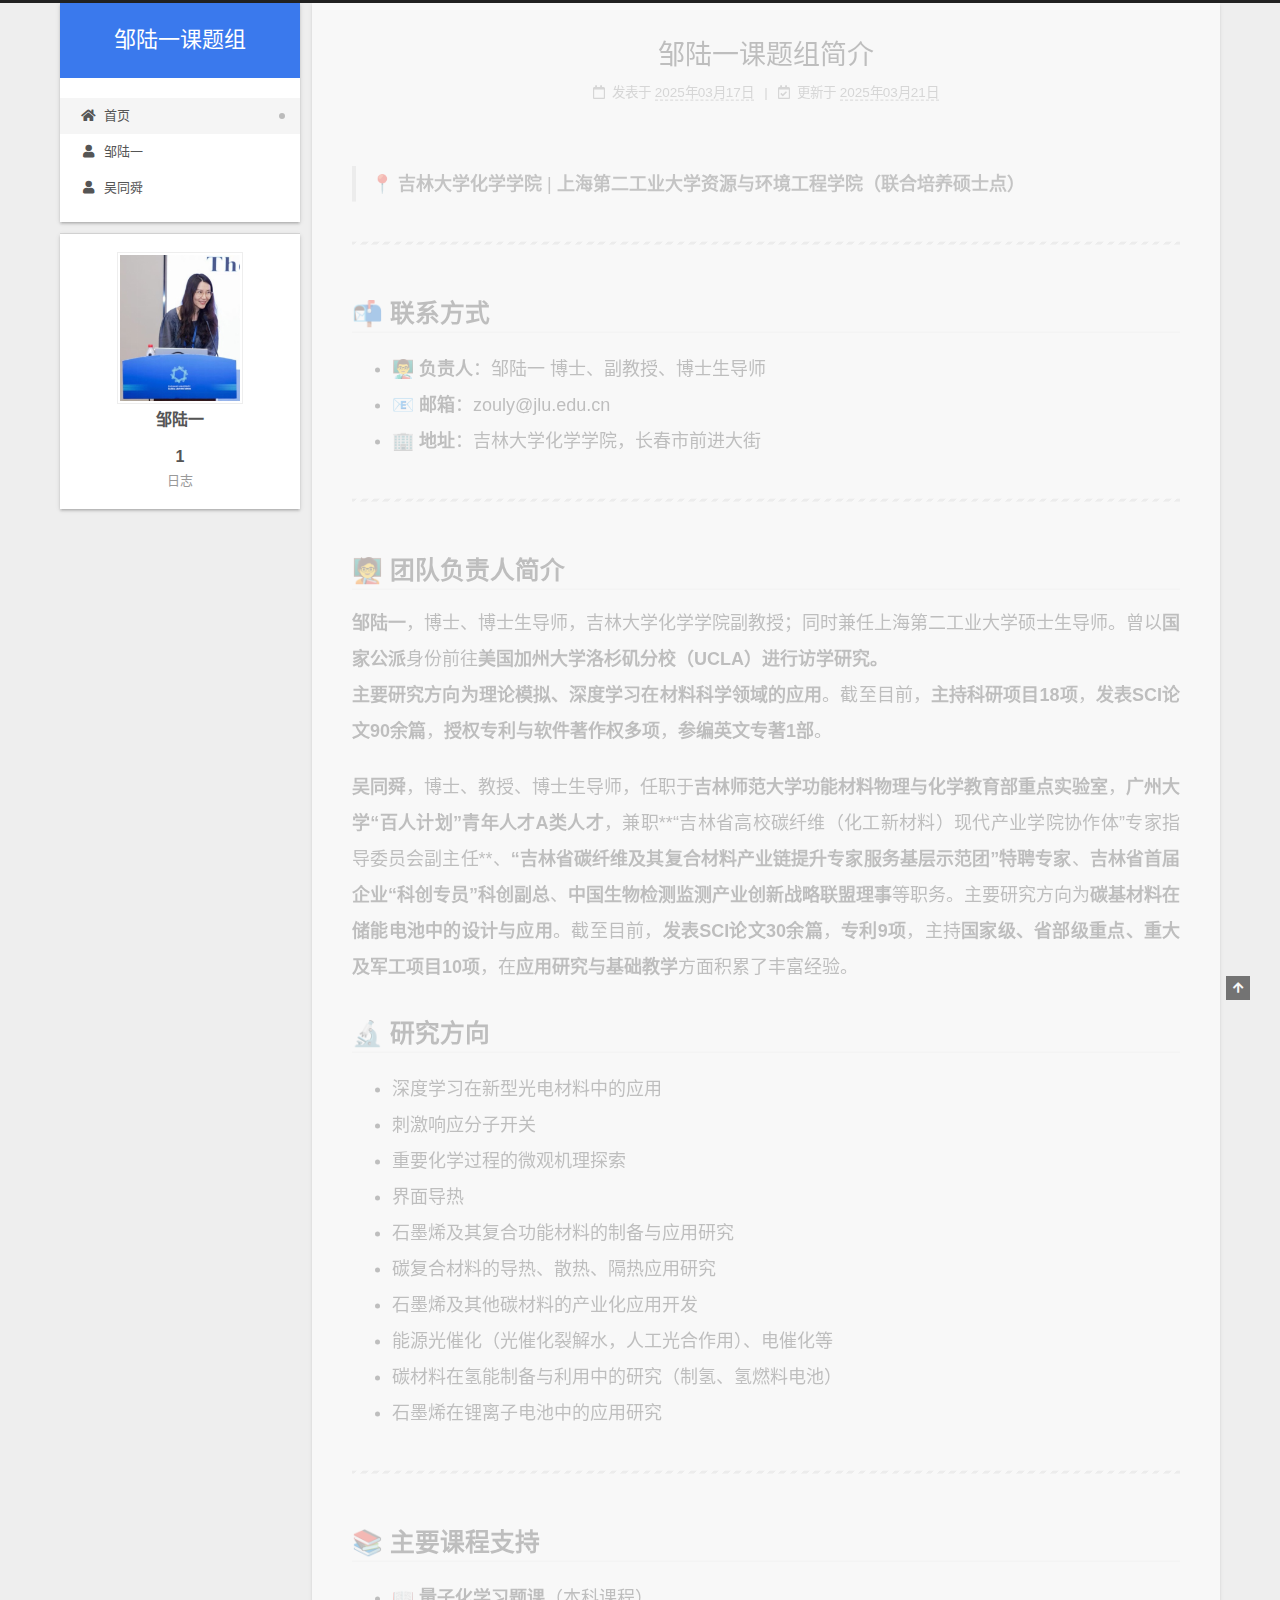
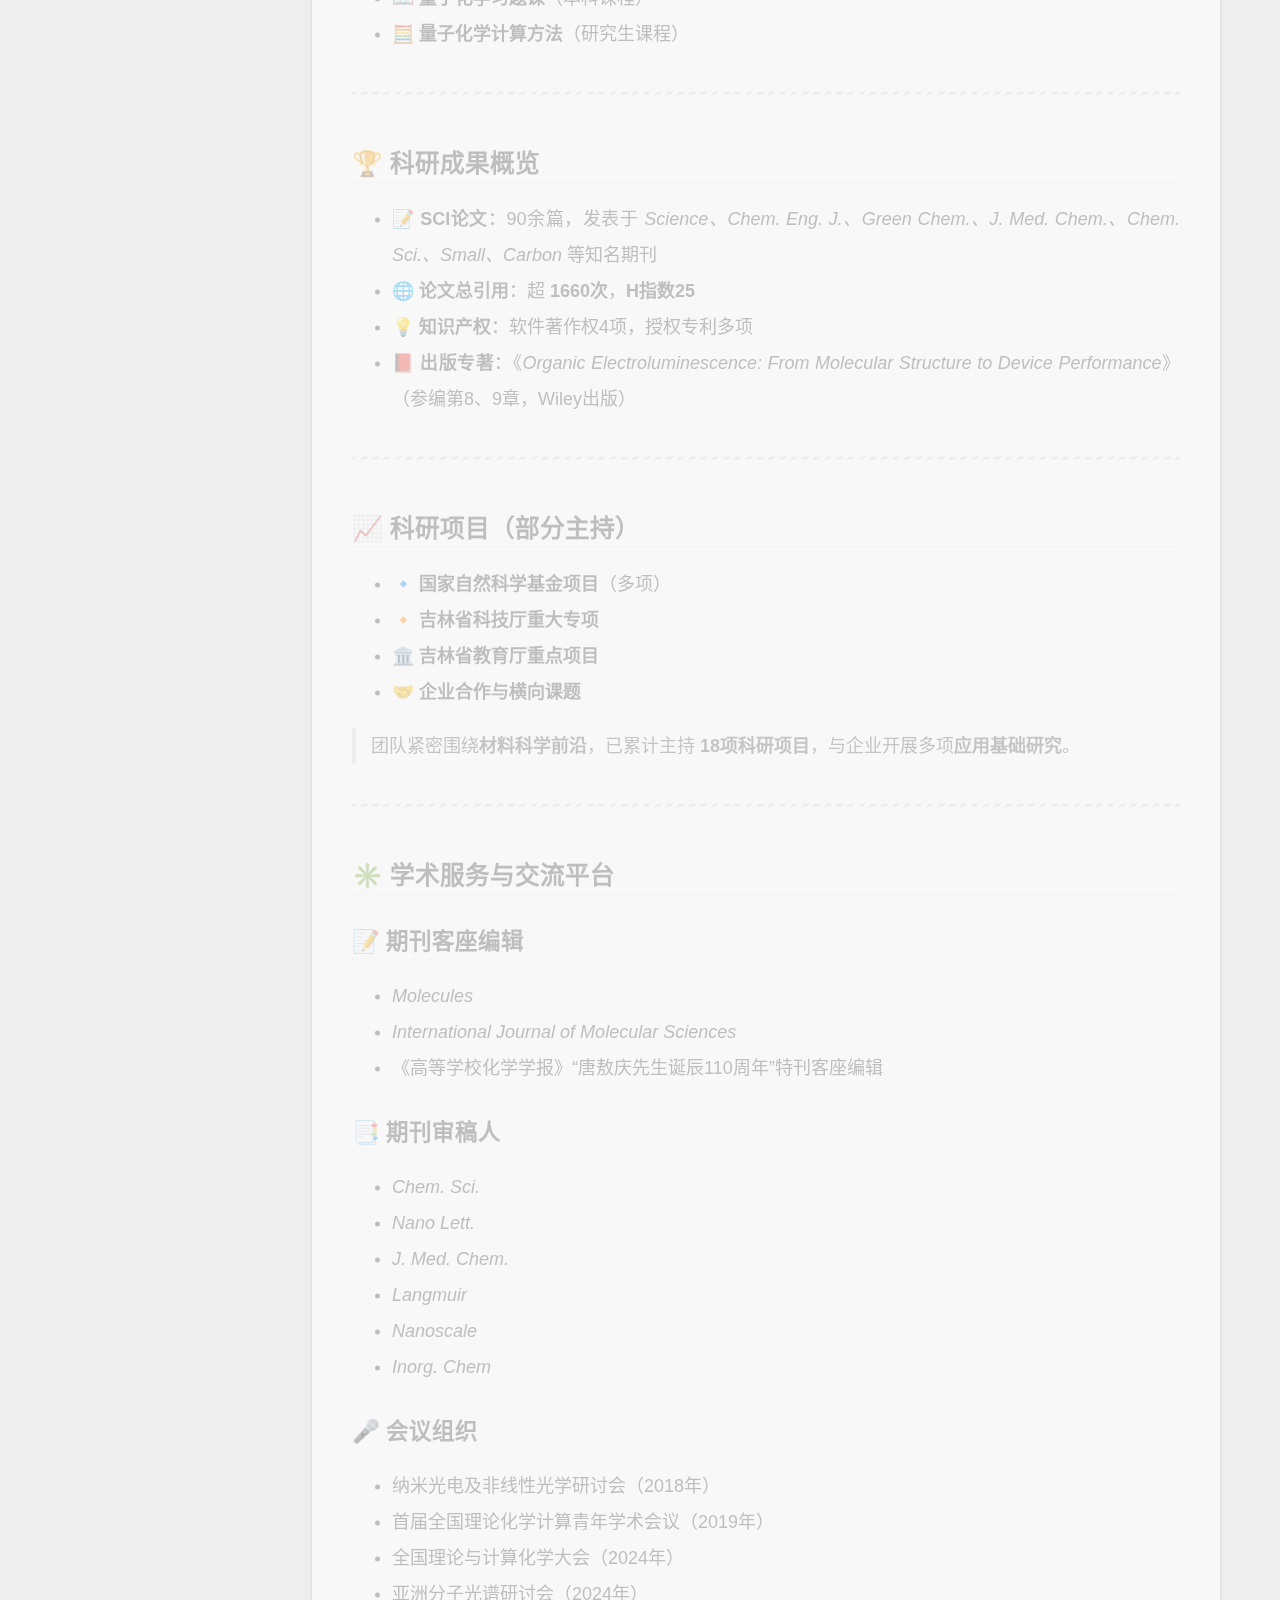
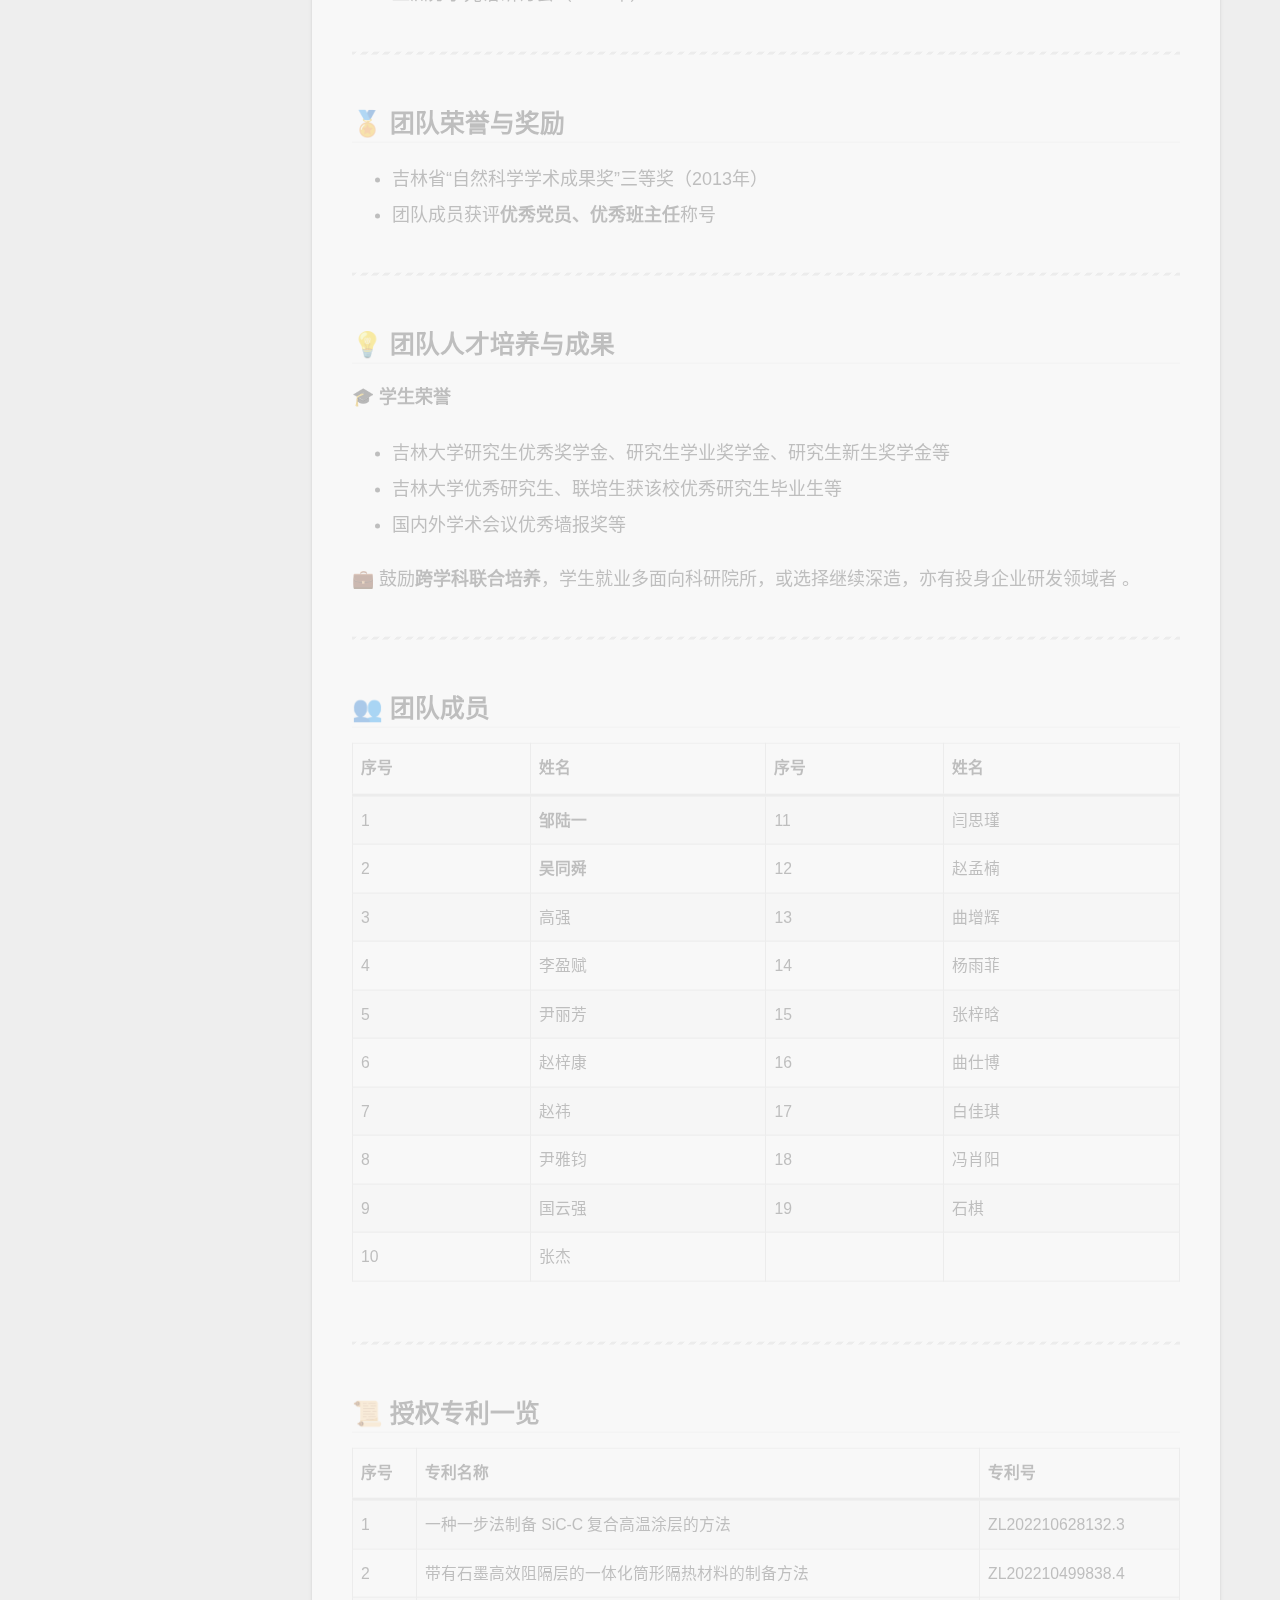
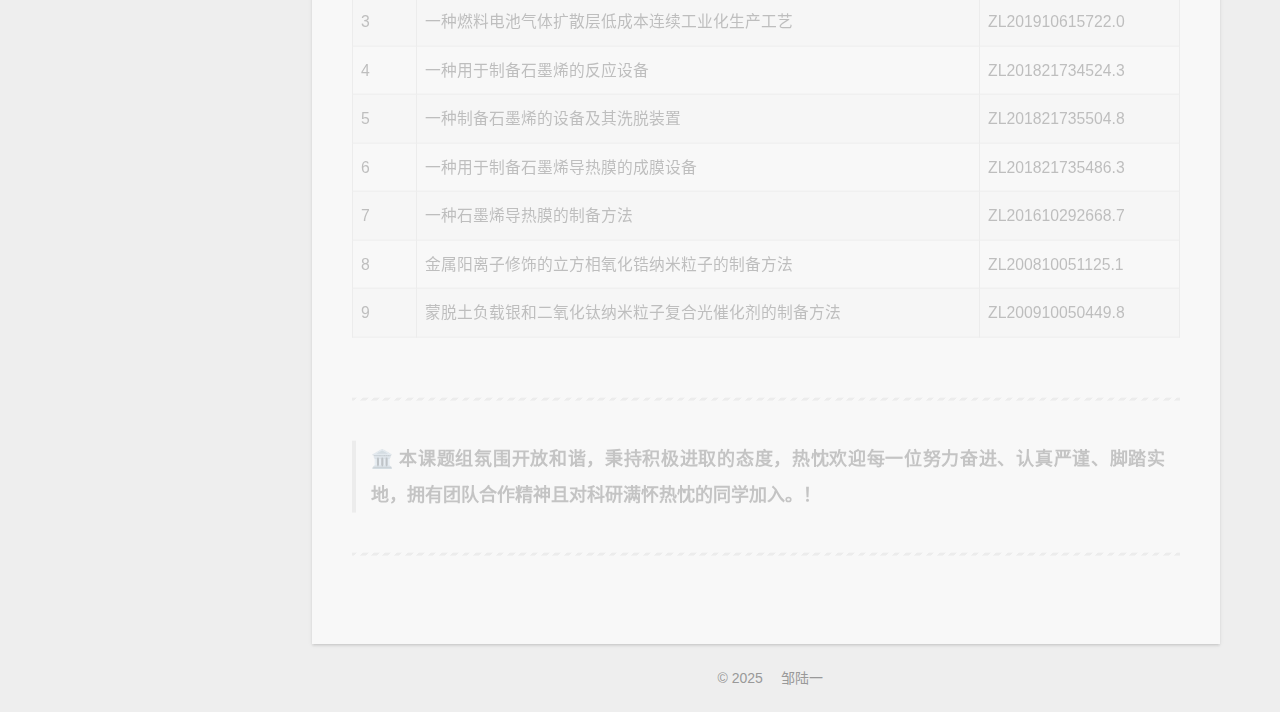
<file: index.html>
<!DOCTYPE html>
<html lang="zh-CN">
<head>
  <meta charset="UTF-8">
<meta name="viewport" content="width=device-width, initial-scale=1, maximum-scale=2">
<meta name="theme-color" content="#222">
<meta name="generator" content="Hexo 7.3.0">
  <link rel="apple-touch-icon" sizes="180x180" href="/images/apple-touch-icon-next.png">
  <link rel="icon" type="image/png" sizes="32x32" href="/images/favicon-32x32-next.png">
  <link rel="icon" type="image/png" sizes="16x16" href="/images/favicon-16x16-next.png">
  <link rel="mask-icon" href="/images/logo.svg" color="#222">

<link rel="stylesheet" href="/css/main.css">


<link rel="stylesheet" href="/lib/font-awesome/css/all.min.css">

<script id="hexo-configurations">
    var NexT = window.NexT || {};
    var CONFIG = {"hostname":"username.github.io","root":"/","scheme":"Gemini","version":"7.8.0","exturl":false,"sidebar":{"position":"none","display":"always","padding":18,"offset":12,"onmobile":false},"copycode":{"enable":false,"show_result":false,"style":null},"back2top":{"enable":true,"sidebar":false,"scrollpercent":false},"bookmark":{"enable":false,"color":"#222","save":"auto"},"fancybox":false,"mediumzoom":false,"lazyload":false,"pangu":false,"comments":{"style":"tabs","active":null,"storage":true,"lazyload":false,"nav":null},"algolia":{"hits":{"per_page":10},"labels":{"input_placeholder":"Search for Posts","hits_empty":"We didn't find any results for the search: ${query}","hits_stats":"${hits} results found in ${time} ms"}},"localsearch":{"enable":false,"trigger":"auto","top_n_per_article":1,"unescape":false,"preload":false},"motion":{"enable":true,"async":false,"transition":{"post_block":"fadeIn","post_header":"slideDownIn","post_body":"slideDownIn","coll_header":"slideLeftIn","sidebar":"slideUpIn"}}};
  </script>

  <meta property="og:type" content="website">
<meta property="og:title" content="邹陆一课题组">
<meta property="og:url" content="https://username.github.io/">
<meta property="og:site_name" content="邹陆一课题组">
<meta property="og:locale" content="zh_CN">
<meta property="article:author" content="邹陆一">
<meta property="article:tag" content="博客, 技术, 生活, 学习">
<meta name="twitter:card" content="summary">

<link rel="canonical" href="https://username.github.io/">


<script id="page-configurations">
  // https://hexo.io/docs/variables.html
  CONFIG.page = {
    sidebar: "",
    isHome : true,
    isPost : false,
    lang   : 'zh-CN'
  };
</script>

  <title>邹陆一课题组</title>
  






  <noscript>
  <style>
  .use-motion .brand,
  .use-motion .menu-item,
  .sidebar-inner,
  .use-motion .post-block,
  .use-motion .pagination,
  .use-motion .comments,
  .use-motion .post-header,
  .use-motion .post-body,
  .use-motion .collection-header { opacity: initial; }

  .use-motion .site-title,
  .use-motion .site-subtitle {
    opacity: initial;
    top: initial;
  }

  .use-motion .logo-line-before i { left: initial; }
  .use-motion .logo-line-after i { right: initial; }
  </style>
</noscript>

</head>

<body itemscope itemtype="http://schema.org/WebPage">
  <div class="container use-motion">
    <div class="headband"></div>

    <header class="header" itemscope itemtype="http://schema.org/WPHeader">
      <div class="header-inner"><div class="site-brand-container">
  <div class="site-nav-toggle">
    <div class="toggle" aria-label="切换导航栏">
      <span class="toggle-line toggle-line-first"></span>
      <span class="toggle-line toggle-line-middle"></span>
      <span class="toggle-line toggle-line-last"></span>
    </div>
  </div>

  <div class="site-meta">

    <a href="/" class="brand" rel="start">
      <span class="logo-line-before"><i></i></span>
      <h1 class="site-title">邹陆一课题组</h1>
      <span class="logo-line-after"><i></i></span>
    </a>
  </div>

  <div class="site-nav-right">
    <div class="toggle popup-trigger">
    </div>
  </div>
</div>




<nav class="site-nav">
  <ul id="menu" class="main-menu menu">
        <li class="menu-item menu-item-home">

    <a href="/" rel="section"><i class="fa fa-home fa-fw"></i>首页</a>

  </li>
        <li class="menu-item menu-item-zouly">

    <a href="/zouly/" rel="section"><i class="fa fa-user fa-fw"></i>邹陆一</a>

  </li>
        <li class="menu-item menu-item-partner">

    <a href="/partner/" rel="section"><i class="fa fa-user fa-fw"></i>吴同舜</a>

  </li>
  </ul>
</nav>




</div>
    </header>

    
  <div class="back-to-top">
    <i class="fa fa-arrow-up"></i>
    <span>0%</span>
  </div>


    <main class="main">
      <div class="main-inner">
        <div class="content-wrap">
          

          <div class="content index posts-expand">
            
      
  
  
  <article itemscope itemtype="http://schema.org/Article" class="post-block" lang="zh-CN">
    <link itemprop="mainEntityOfPage" href="https://username.github.io/posts/2025/03/17/Home/">

    <span hidden itemprop="author" itemscope itemtype="http://schema.org/Person">
      <meta itemprop="image" content="/images/zou.png">
      <meta itemprop="name" content="邹陆一">
      <meta itemprop="description" content="">
    </span>

    <span hidden itemprop="publisher" itemscope itemtype="http://schema.org/Organization">
      <meta itemprop="name" content="邹陆一课题组">
    </span>
      <header class="post-header">
        <h2 class="post-title" itemprop="name headline">
          
            <a href="/posts/2025/03/17/Home/" class="post-title-link" itemprop="url">邹陆一课题组简介</a>
        </h2>

        <div class="post-meta">
            <span class="post-meta-item">
              <span class="post-meta-item-icon">
                <i class="far fa-calendar"></i>
              </span>
              <span class="post-meta-item-text">发表于</span>

              <time title="创建时间：2025年03月17日 12:00:00" itemprop="dateCreated datePublished" datetime="2025-03-17T12:00:00+08:00">2025年03月17日</time>
            </span>
              <span class="post-meta-item">
                <span class="post-meta-item-icon">
                  <i class="far fa-calendar-check"></i>
                </span>
                <span class="post-meta-item-text">更新于</span>
                <time title="修改时间：2025年03月21日 16:58:07" itemprop="dateModified" datetime="2025-03-21T16:58:07+08:00">2025年03月21日</time>
              </span>

          

        </div>
      </header>

    
    
    
    <div class="post-body" itemprop="articleBody">

      
          <blockquote>
<p>📍 <strong>吉林大学化学学院</strong> | <strong>上海第二工业大学资源与环境工程学院（联合培养硕士点）</strong></p>
</blockquote>
<hr>
<h2 id="📬-联系方式">📬 联系方式</h2>
<ul>
<li>👨‍🏫 <strong>负责人</strong>：邹陆一 博士、副教授、博士生导师</li>
<li>📧 <strong>邮箱</strong>：zouly@jlu.edu.cn</li>
<li>🏢 <strong>地址</strong>：吉林大学化学学院，长春市前进大街</li>
</ul>
<hr>
<h2 id="🧑‍🏫-团队负责人简介">🧑‍🏫 团队负责人简介</h2>
<p><strong>邹陆一</strong>，博士、博士生导师，吉林大学化学学院副教授；同时兼任上海第二工业大学硕士生导师。曾以<strong>国家公派</strong>身份前往<strong>美国加州大学洛杉矶分校（UCLA）<strong>进行访学研究。<br>
主要研究方向为</strong>理论模拟、深度学习在材料科学领域的应用</strong>。截至目前，<strong>主持科研项目18项</strong>，<strong>发表SCI论文90余篇</strong>，<strong>授权专利与软件著作权多项</strong>，<strong>参编英文专著1部</strong>。</p>
<p><strong>吴同舜</strong>，博士、教授、博士生导师，任职于<strong>吉林师范大学功能材料物理与化学教育部重点实验室</strong>，<strong>广州大学“百人计划”青年人才A类人才</strong>，兼职**“吉林省高校碳纤维（化工新材料）现代产业学院协作体”专家指导委员会副主任**、<strong>“吉林省碳纤维及其复合材料产业链提升专家服务基层示范团”特聘专家</strong>、<strong>吉林省首届企业“科创专员”科创副总</strong>、<strong>中国生物检测监测产业创新战略联盟理事</strong>等职务。主要研究方向为<strong>碳基材料在储能电池中的设计与应用</strong>。截至目前，<strong>发表SCI论文30余篇</strong>，<strong>专利9项</strong>，主持<strong>国家级、省部级重点、重大及军工项目10项</strong>，在<strong>应用研究与基础教学</strong>方面积累了丰富经验。</p>
<h2 id="🔬-研究方向">🔬 研究方向</h2>
<ul>
<li>深度学习在新型光电材料中的应用</li>
<li>刺激响应分子开关</li>
<li>重要化学过程的微观机理探索</li>
<li>界面导热</li>
<li>石墨烯及其复合功能材料的制备与应用研究</li>
<li>碳复合材料的导热、散热、隔热应用研究</li>
<li>石墨烯及其他碳材料的产业化应用开发</li>
<li>能源光催化（光催化裂解水，人工光合作用）、电催化等</li>
<li>碳材料在氢能制备与利用中的研究（制氢、氢燃料电池）</li>
<li>石墨烯在锂离子电池中的应用研究</li>
</ul>
<hr>
<h2 id="📚-主要课程支持">📚 主要课程支持</h2>
<ul>
<li>📖 <strong>量子化学习题课</strong>（本科课程）</li>
<li>🧮 <strong>量子化学计算方法</strong>（研究生课程）</li>
</ul>
<hr>
<h2 id="🏆-科研成果概览">🏆 科研成果概览</h2>
<ul>
<li>📝 <strong>SCI论文</strong>：90余篇，发表于 <em>Science、Chem. Eng. J.、Green Chem.、J. Med. Chem.、Chem. Sci.、Small、Carbon</em> 等知名期刊</li>
<li>🌐 <strong>论文总引用</strong>：超 <strong>1660次</strong>，<strong>H指数25</strong></li>
<li>💡 <strong>知识产权</strong>：软件著作权4项，授权专利多项</li>
<li>📕 <strong>出版专著</strong>：《<em>Organic Electroluminescence: From Molecular Structure to Device Performance</em>》（参编第8、9章，Wiley出版）</li>
</ul>
<hr>
<h2 id="📈-科研项目（部分主持）">📈 科研项目（部分主持）</h2>
<ul>
<li>🔹 <strong>国家自然科学基金项目</strong>（多项）</li>
<li>🔸 <strong>吉林省科技厅重大专项</strong></li>
<li>🏛️ <strong>吉林省教育厅重点项目</strong></li>
<li>🤝 <strong>企业合作与横向课题</strong></li>
</ul>
<blockquote>
<p>团队紧密围绕<strong>材料科学前沿</strong>，已累计主持 <strong>18项科研项目</strong>，与企业开展多项<strong>应用基础研究</strong>。</p>
</blockquote>
<hr>
<h2 id="✳️-学术服务与交流平台">✳️ 学术服务与交流平台</h2>
<h3 id="📝-期刊客座编辑">📝 期刊客座编辑</h3>
<ul>
<li><em>Molecules</em></li>
<li><em>International Journal of Molecular Sciences</em></li>
<li>《高等学校化学学报》“唐敖庆先生诞辰110周年”特刊客座编辑</li>
</ul>
<h3 id="📑-期刊审稿人">📑 期刊审稿人</h3>
<ul>
<li><em>Chem. Sci.</em></li>
<li><em>Nano Lett.</em></li>
<li><em>J. Med. Chem.</em></li>
<li><em>Langmuir</em></li>
<li><em>Nanoscale</em></li>
<li><em>Inorg. Chem</em></li>
</ul>
<h3 id="🎤-会议组织">🎤 会议组织</h3>
<ul>
<li>纳米光电及非线性光学研讨会（2018年）</li>
<li>首届全国理论化学计算青年学术会议（2019年）</li>
<li>全国理论与计算化学大会（2024年）</li>
<li>亚洲分子光谱研讨会（2024年）</li>
</ul>
<hr>
<h2 id="🏅-团队荣誉与奖励">🏅 团队荣誉与奖励</h2>
<ul>
<li>吉林省“自然科学学术成果奖”三等奖（2013年）</li>
<li>团队成员获评<strong>优秀党员、优秀班主任</strong>称号</li>
</ul>
<hr>
<h2 id="💡-团队人才培养与成果">💡 团队人才培养与成果</h2>
<p>🎓 <strong>学生荣誉</strong></p>
<ul>
<li>吉林大学研究生优秀奖学金、研究生学业奖学金、研究生新生奖学金等</li>
<li>吉林大学优秀研究生、联培生获该校优秀研究生毕业生等</li>
<li>国内外学术会议优秀墙报奖等</li>
</ul>
<p>💼 鼓励<strong>跨学科联合培养</strong>，学生就业多面向科研院所，或选择继续深造，亦有投身企业研发领域者 。</p>
<hr>
<h2 id="👥-团队成员">👥 团队成员</h2>
<table>
<thead>
<tr>
<th>序号</th>
<th>姓名</th>
<th>序号</th>
<th>姓名</th>
</tr>
</thead>
<tbody>
<tr>
<td>1</td>
<td><strong>邹陆一</strong></td>
<td>11</td>
<td>闫思瑾</td>
</tr>
<tr>
<td>2</td>
<td><strong>吴同舜</strong></td>
<td>12</td>
<td>赵孟楠</td>
</tr>
<tr>
<td>3</td>
<td>高强</td>
<td>13</td>
<td>曲增辉</td>
</tr>
<tr>
<td>4</td>
<td>李盈赋</td>
<td>14</td>
<td>杨雨菲</td>
</tr>
<tr>
<td>5</td>
<td>尹丽芳</td>
<td>15</td>
<td>张梓晗</td>
</tr>
<tr>
<td>6</td>
<td>赵梓康</td>
<td>16</td>
<td>曲仕博</td>
</tr>
<tr>
<td>7</td>
<td>赵祎</td>
<td>17</td>
<td>白佳琪</td>
</tr>
<tr>
<td>8</td>
<td>尹雅钧</td>
<td>18</td>
<td>冯肖阳</td>
</tr>
<tr>
<td>9</td>
<td>国云强</td>
<td>19</td>
<td>石棋</td>
</tr>
<tr>
<td>10</td>
<td>张杰</td>
<td></td>
<td></td>
</tr>
</tbody>
</table>
<hr>
<h2 id="📜-授权专利一览">📜 授权专利一览</h2>
<table>
<thead>
<tr>
<th>序号</th>
<th>专利名称</th>
<th>专利号</th>
</tr>
</thead>
<tbody>
<tr>
<td>1</td>
<td>一种一步法制备 SiC-C 复合高温涂层的方法</td>
<td>ZL202210628132.3</td>
</tr>
<tr>
<td>2</td>
<td>带有石墨高效阻隔层的一体化筒形隔热材料的制备方法</td>
<td>ZL202210499838.4</td>
</tr>
<tr>
<td>3</td>
<td>一种燃料电池气体扩散层低成本连续工业化生产工艺</td>
<td>ZL201910615722.0</td>
</tr>
<tr>
<td>4</td>
<td>一种用于制备石墨烯的反应设备</td>
<td>ZL201821734524.3</td>
</tr>
<tr>
<td>5</td>
<td>一种制备石墨烯的设备及其洗脱装置</td>
<td>ZL201821735504.8</td>
</tr>
<tr>
<td>6</td>
<td>一种用于制备石墨烯导热膜的成膜设备</td>
<td>ZL201821735486.3</td>
</tr>
<tr>
<td>7</td>
<td>一种石墨烯导热膜的制备方法</td>
<td>ZL201610292668.7</td>
</tr>
<tr>
<td>8</td>
<td>金属阳离子修饰的立方相氧化锆纳米粒子的制备方法</td>
<td>ZL200810051125.1</td>
</tr>
<tr>
<td>9</td>
<td>蒙脱土负载银和二氧化钛纳米粒子复合光催化剂的制备方法</td>
<td>ZL200910050449.8</td>
</tr>
</tbody>
</table>
<hr>
<blockquote>
<p>🏛️ <strong>本课题组氛围开放和谐，秉持积极进取的态度，热忱欢迎每一位努力奋进、认真严谨、脚踏实地，拥有团队合作精神且对科研满怀热忱的同学加入。！</strong></p>
</blockquote>
<hr>

      
    </div>

    
    
    
      <footer class="post-footer">
        <div class="post-eof"></div>
      </footer>
  </article>
  
  
  


  



          </div>
          

<script>
  window.addEventListener('tabs:register', () => {
    let { activeClass } = CONFIG.comments;
    if (CONFIG.comments.storage) {
      activeClass = localStorage.getItem('comments_active') || activeClass;
    }
    if (activeClass) {
      let activeTab = document.querySelector(`a[href="#comment-${activeClass}"]`);
      if (activeTab) {
        activeTab.click();
      }
    }
  });
  if (CONFIG.comments.storage) {
    window.addEventListener('tabs:click', event => {
      if (!event.target.matches('.tabs-comment .tab-content .tab-pane')) return;
      let commentClass = event.target.classList[1];
      localStorage.setItem('comments_active', commentClass);
    });
  }
</script>

        </div>
          
  
  <div class="toggle sidebar-toggle">
    <span class="toggle-line toggle-line-first"></span>
    <span class="toggle-line toggle-line-middle"></span>
    <span class="toggle-line toggle-line-last"></span>
  </div>

  <aside class="sidebar">
    <div class="sidebar-inner">

      <ul class="sidebar-nav motion-element">
        <li class="sidebar-nav-toc">
          目录
        </li>
        <li class="sidebar-nav-overview">
          概览
        </li>
      </ul>

      <!--noindex-->
      <div class="post-toc-wrap sidebar-panel">
      </div>
      <!--/noindex-->

      <div class="site-overview-wrap sidebar-panel">
        <div class="site-author motion-element" itemprop="author" itemscope itemtype="http://schema.org/Person">
    <img class="site-author-image" itemprop="image" alt="邹陆一"
      src="/images/zou.png">
  <p class="site-author-name" itemprop="name">邹陆一</p>
  <div class="site-description" itemprop="description"></div>
</div>
<div class="site-state-wrap motion-element">
  <nav class="site-state">
      <div class="site-state-item site-state-posts">
          <a href="/archives">
          <span class="site-state-item-count">1</span>
          <span class="site-state-item-name">日志</span>
        </a>
      </div>
  </nav>
</div>



      </div>

    </div>
  </aside>
  <div id="sidebar-dimmer"></div>


      </div>
    </main>

    <footer class="footer">
      <div class="footer-inner">
        

        

<div class="copyright">
  
  &copy; 
  <span itemprop="copyrightYear">2025</span>
  <span class="with-love">
    <i class=""></i>
  </span>
  <span class="author" itemprop="copyrightHolder">邹陆一</span>
</div>

        








      </div>
    </footer>
  </div>

  
  <script src="/lib/anime.min.js"></script>
  <script src="/lib/velocity/velocity.min.js"></script>
  <script src="/lib/velocity/velocity.ui.min.js"></script>

<script src="/js/utils.js"></script>

<script src="/js/motion.js"></script>


<script src="/js/schemes/pisces.js"></script>


<script src="/js/next-boot.js"></script>




  















  

  

</body>
</html>
</file>
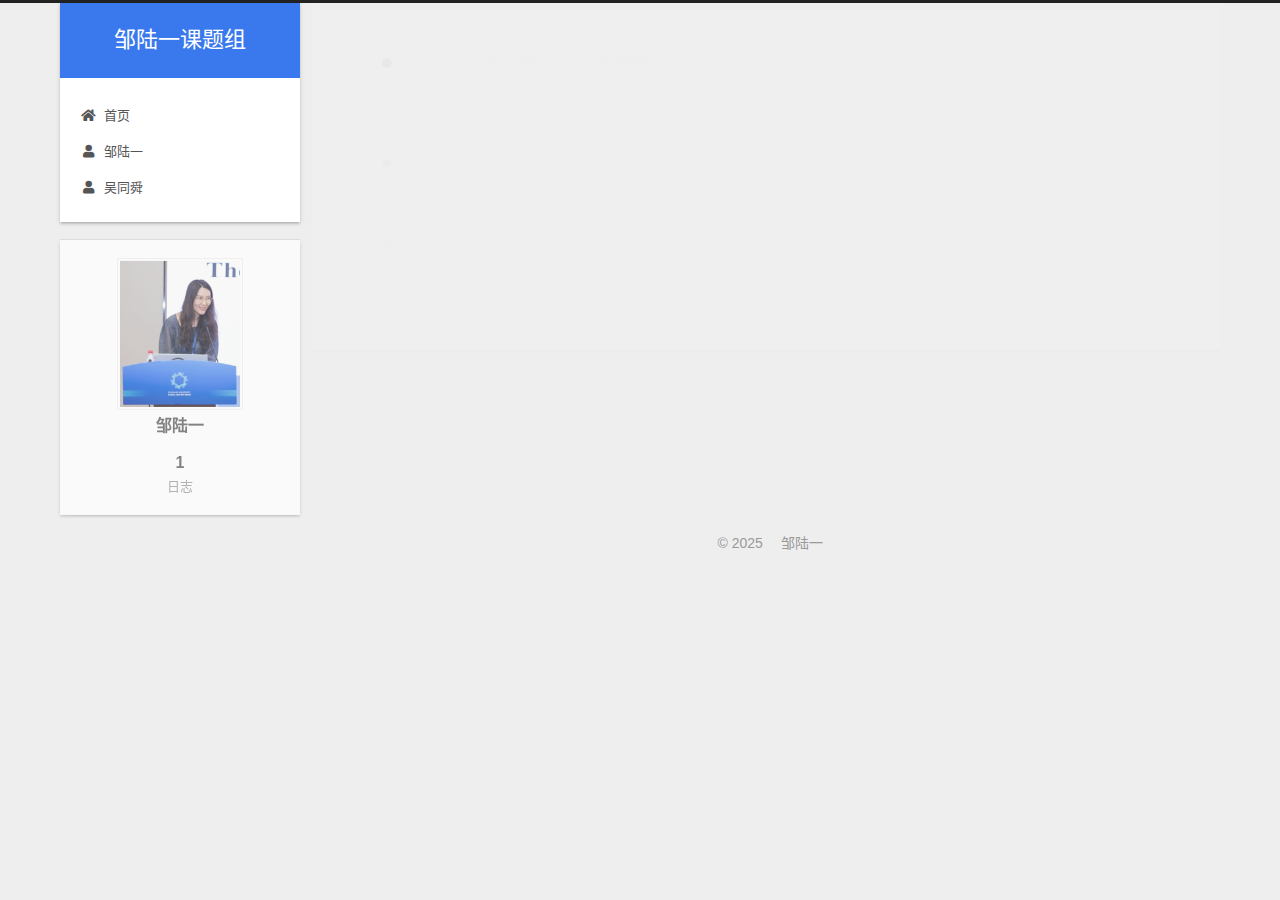
<file: archives/index.html>
<!DOCTYPE html>
<html lang="zh-CN">
<head>
  <meta charset="UTF-8">
<meta name="viewport" content="width=device-width, initial-scale=1, maximum-scale=2">
<meta name="theme-color" content="#222">
<meta name="generator" content="Hexo 7.3.0">
  <link rel="apple-touch-icon" sizes="180x180" href="/images/apple-touch-icon-next.png">
  <link rel="icon" type="image/png" sizes="32x32" href="/images/favicon-32x32-next.png">
  <link rel="icon" type="image/png" sizes="16x16" href="/images/favicon-16x16-next.png">
  <link rel="mask-icon" href="/images/logo.svg" color="#222">

<link rel="stylesheet" href="/css/main.css">


<link rel="stylesheet" href="/lib/font-awesome/css/all.min.css">

<script id="hexo-configurations">
    var NexT = window.NexT || {};
    var CONFIG = {"hostname":"username.github.io","root":"/","scheme":"Gemini","version":"7.8.0","exturl":false,"sidebar":{"position":"none","display":"always","padding":18,"offset":12,"onmobile":false},"copycode":{"enable":false,"show_result":false,"style":null},"back2top":{"enable":true,"sidebar":false,"scrollpercent":false},"bookmark":{"enable":false,"color":"#222","save":"auto"},"fancybox":false,"mediumzoom":false,"lazyload":false,"pangu":false,"comments":{"style":"tabs","active":null,"storage":true,"lazyload":false,"nav":null},"algolia":{"hits":{"per_page":10},"labels":{"input_placeholder":"Search for Posts","hits_empty":"We didn't find any results for the search: ${query}","hits_stats":"${hits} results found in ${time} ms"}},"localsearch":{"enable":false,"trigger":"auto","top_n_per_article":1,"unescape":false,"preload":false},"motion":{"enable":true,"async":false,"transition":{"post_block":"fadeIn","post_header":"slideDownIn","post_body":"slideDownIn","coll_header":"slideLeftIn","sidebar":"slideUpIn"}}};
  </script>

  <meta property="og:type" content="website">
<meta property="og:title" content="邹陆一课题组">
<meta property="og:url" content="https://username.github.io/archives/">
<meta property="og:site_name" content="邹陆一课题组">
<meta property="og:locale" content="zh_CN">
<meta property="article:author" content="邹陆一">
<meta property="article:tag" content="博客, 技术, 生活, 学习">
<meta name="twitter:card" content="summary">

<link rel="canonical" href="https://username.github.io/archives/">


<script id="page-configurations">
  // https://hexo.io/docs/variables.html
  CONFIG.page = {
    sidebar: "",
    isHome : false,
    isPost : false,
    lang   : 'zh-CN'
  };
</script>

  <title>归档 | 邹陆一课题组</title>
  






  <noscript>
  <style>
  .use-motion .brand,
  .use-motion .menu-item,
  .sidebar-inner,
  .use-motion .post-block,
  .use-motion .pagination,
  .use-motion .comments,
  .use-motion .post-header,
  .use-motion .post-body,
  .use-motion .collection-header { opacity: initial; }

  .use-motion .site-title,
  .use-motion .site-subtitle {
    opacity: initial;
    top: initial;
  }

  .use-motion .logo-line-before i { left: initial; }
  .use-motion .logo-line-after i { right: initial; }
  </style>
</noscript>

</head>

<body itemscope itemtype="http://schema.org/WebPage">
  <div class="container use-motion">
    <div class="headband"></div>

    <header class="header" itemscope itemtype="http://schema.org/WPHeader">
      <div class="header-inner"><div class="site-brand-container">
  <div class="site-nav-toggle">
    <div class="toggle" aria-label="切换导航栏">
      <span class="toggle-line toggle-line-first"></span>
      <span class="toggle-line toggle-line-middle"></span>
      <span class="toggle-line toggle-line-last"></span>
    </div>
  </div>

  <div class="site-meta">

    <a href="/" class="brand" rel="start">
      <span class="logo-line-before"><i></i></span>
      <h1 class="site-title">邹陆一课题组</h1>
      <span class="logo-line-after"><i></i></span>
    </a>
  </div>

  <div class="site-nav-right">
    <div class="toggle popup-trigger">
    </div>
  </div>
</div>




<nav class="site-nav">
  <ul id="menu" class="main-menu menu">
        <li class="menu-item menu-item-home">

    <a href="/" rel="section"><i class="fa fa-home fa-fw"></i>首页</a>

  </li>
        <li class="menu-item menu-item-zouly">

    <a href="/zouly/" rel="section"><i class="fa fa-user fa-fw"></i>邹陆一</a>

  </li>
        <li class="menu-item menu-item-partner">

    <a href="/partner/" rel="section"><i class="fa fa-user fa-fw"></i>吴同舜</a>

  </li>
  </ul>
</nav>




</div>
    </header>

    
  <div class="back-to-top">
    <i class="fa fa-arrow-up"></i>
    <span>0%</span>
  </div>


    <main class="main">
      <div class="main-inner">
        <div class="content-wrap">
          

          <div class="content archive">
            

  
  
  
  <div class="post-block">
    <div class="posts-collapse">
      <div class="collection-title">
        <span class="collection-header">嗯..! 目前共计 1 篇日志。 继续努力。</span>
      </div>

      
    <div class="collection-year">
      <span class="collection-header">2025</span>
    </div>

  <article itemscope itemtype="http://schema.org/Article">
    <header class="post-header">

      <div class="post-meta">
        <time itemprop="dateCreated"
              datetime="2025-03-17T12:00:00+08:00"
              content="2025年03月17日">
          03-17
        </time>
      </div>

      <div class="post-title">
          <a class="post-title-link" href="/posts/2025/03/17/Home/" itemprop="url">
            <span itemprop="name">邹陆一课题组简介</span>
          </a>
      </div>

    </header>
  </article>


    </div>
  </div>
  
  
  

  



          </div>
          

<script>
  window.addEventListener('tabs:register', () => {
    let { activeClass } = CONFIG.comments;
    if (CONFIG.comments.storage) {
      activeClass = localStorage.getItem('comments_active') || activeClass;
    }
    if (activeClass) {
      let activeTab = document.querySelector(`a[href="#comment-${activeClass}"]`);
      if (activeTab) {
        activeTab.click();
      }
    }
  });
  if (CONFIG.comments.storage) {
    window.addEventListener('tabs:click', event => {
      if (!event.target.matches('.tabs-comment .tab-content .tab-pane')) return;
      let commentClass = event.target.classList[1];
      localStorage.setItem('comments_active', commentClass);
    });
  }
</script>

        </div>
          
  
  <div class="toggle sidebar-toggle">
    <span class="toggle-line toggle-line-first"></span>
    <span class="toggle-line toggle-line-middle"></span>
    <span class="toggle-line toggle-line-last"></span>
  </div>

  <aside class="sidebar">
    <div class="sidebar-inner">

      <ul class="sidebar-nav motion-element">
        <li class="sidebar-nav-toc">
          目录
        </li>
        <li class="sidebar-nav-overview">
          概览
        </li>
      </ul>

      <!--noindex-->
      <div class="post-toc-wrap sidebar-panel">
      </div>
      <!--/noindex-->

      <div class="site-overview-wrap sidebar-panel">
        <div class="site-author motion-element" itemprop="author" itemscope itemtype="http://schema.org/Person">
    <img class="site-author-image" itemprop="image" alt="邹陆一"
      src="/images/zou.png">
  <p class="site-author-name" itemprop="name">邹陆一</p>
  <div class="site-description" itemprop="description"></div>
</div>
<div class="site-state-wrap motion-element">
  <nav class="site-state">
      <div class="site-state-item site-state-posts">
          <a href="/archives">
          <span class="site-state-item-count">1</span>
          <span class="site-state-item-name">日志</span>
        </a>
      </div>
  </nav>
</div>



      </div>

    </div>
  </aside>
  <div id="sidebar-dimmer"></div>


      </div>
    </main>

    <footer class="footer">
      <div class="footer-inner">
        

        

<div class="copyright">
  
  &copy; 
  <span itemprop="copyrightYear">2025</span>
  <span class="with-love">
    <i class=""></i>
  </span>
  <span class="author" itemprop="copyrightHolder">邹陆一</span>
</div>

        








      </div>
    </footer>
  </div>

  
  <script src="/lib/anime.min.js"></script>
  <script src="/lib/velocity/velocity.min.js"></script>
  <script src="/lib/velocity/velocity.ui.min.js"></script>

<script src="/js/utils.js"></script>

<script src="/js/motion.js"></script>


<script src="/js/schemes/pisces.js"></script>


<script src="/js/next-boot.js"></script>




  















  

  

</body>
</html>
</file>
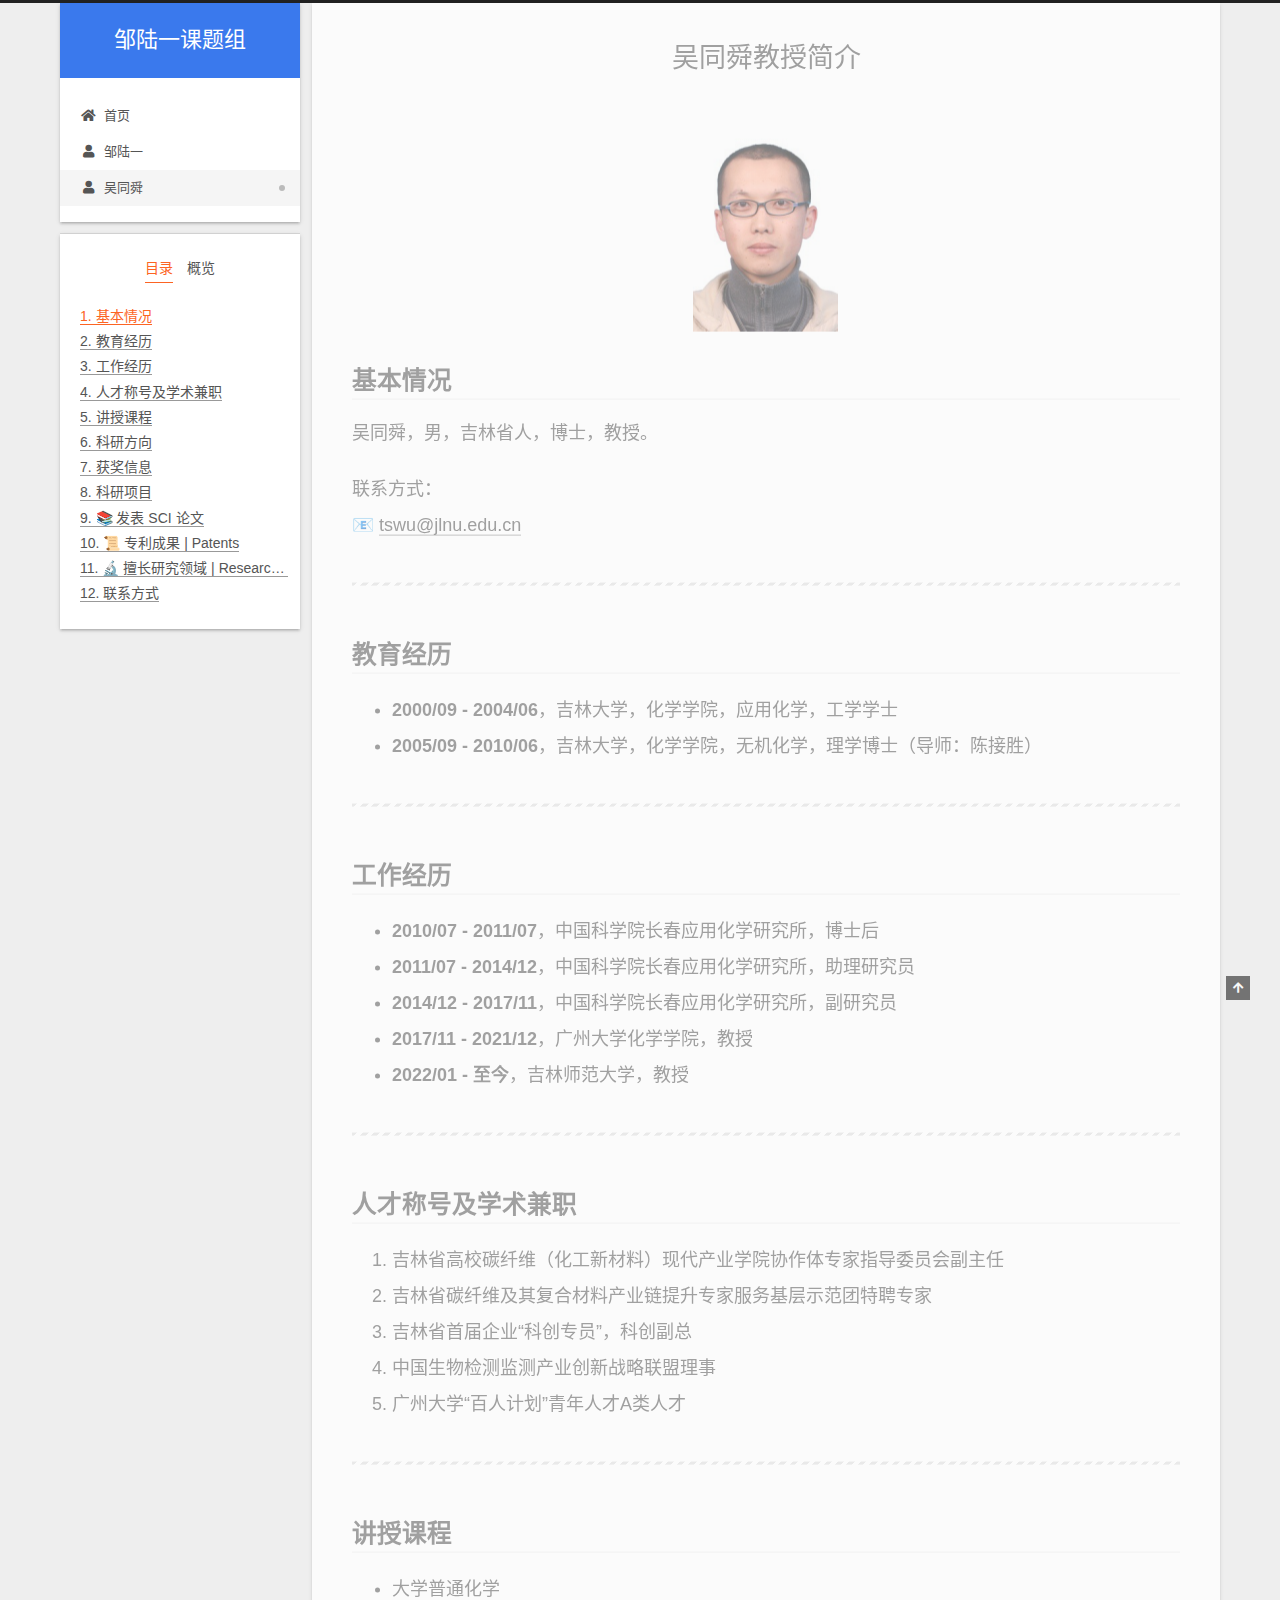
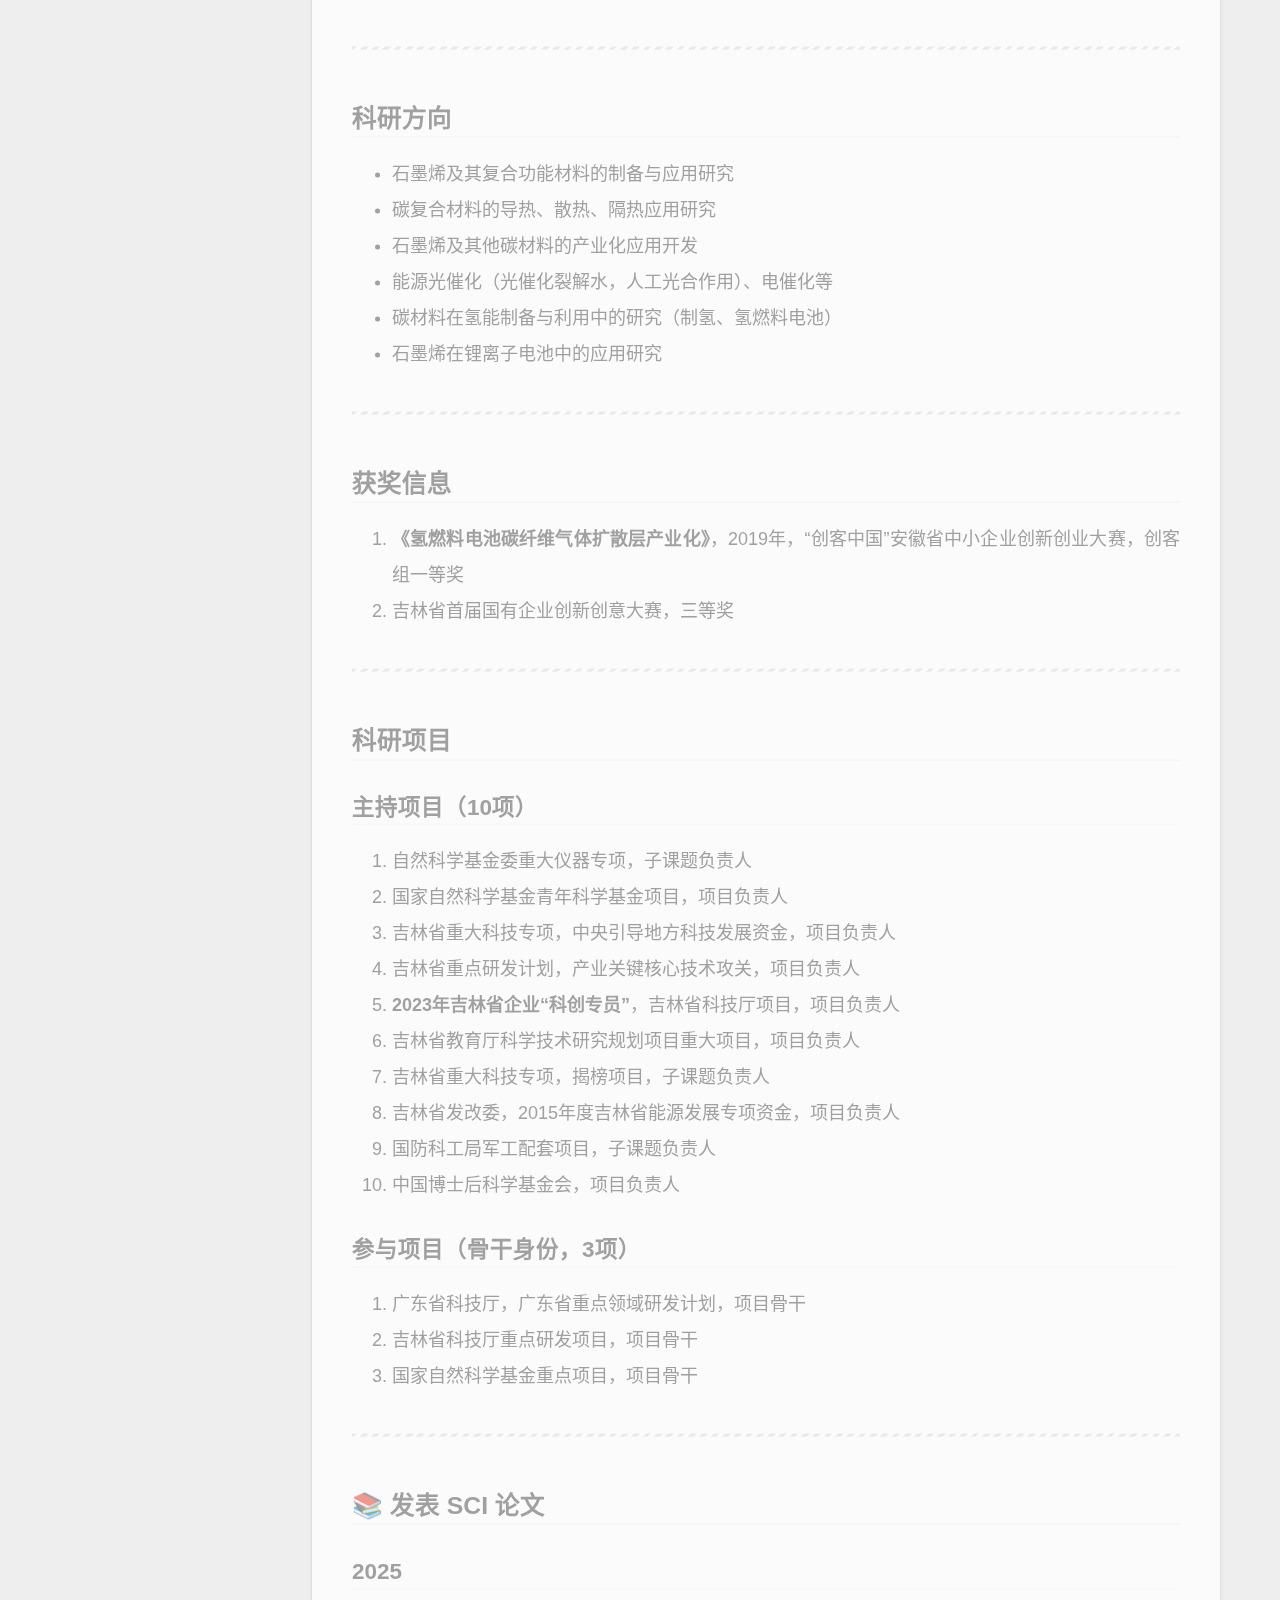
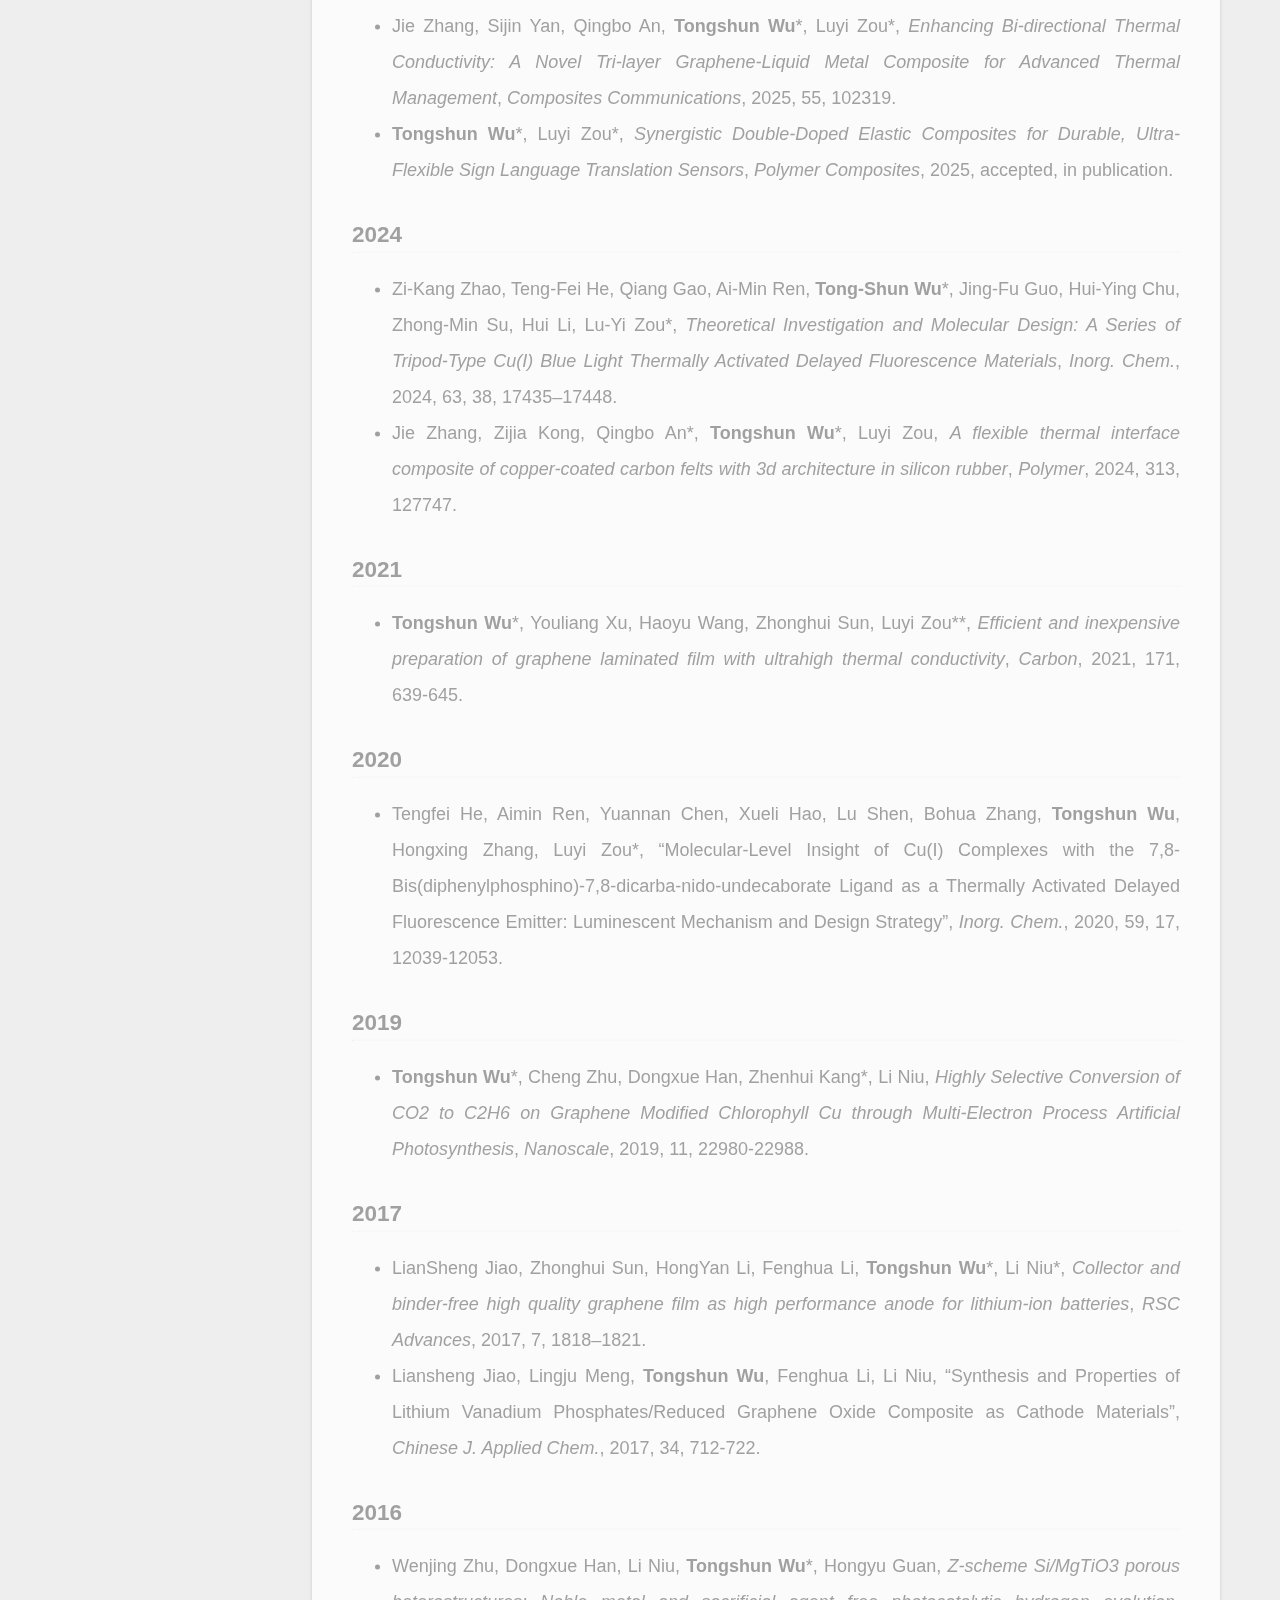
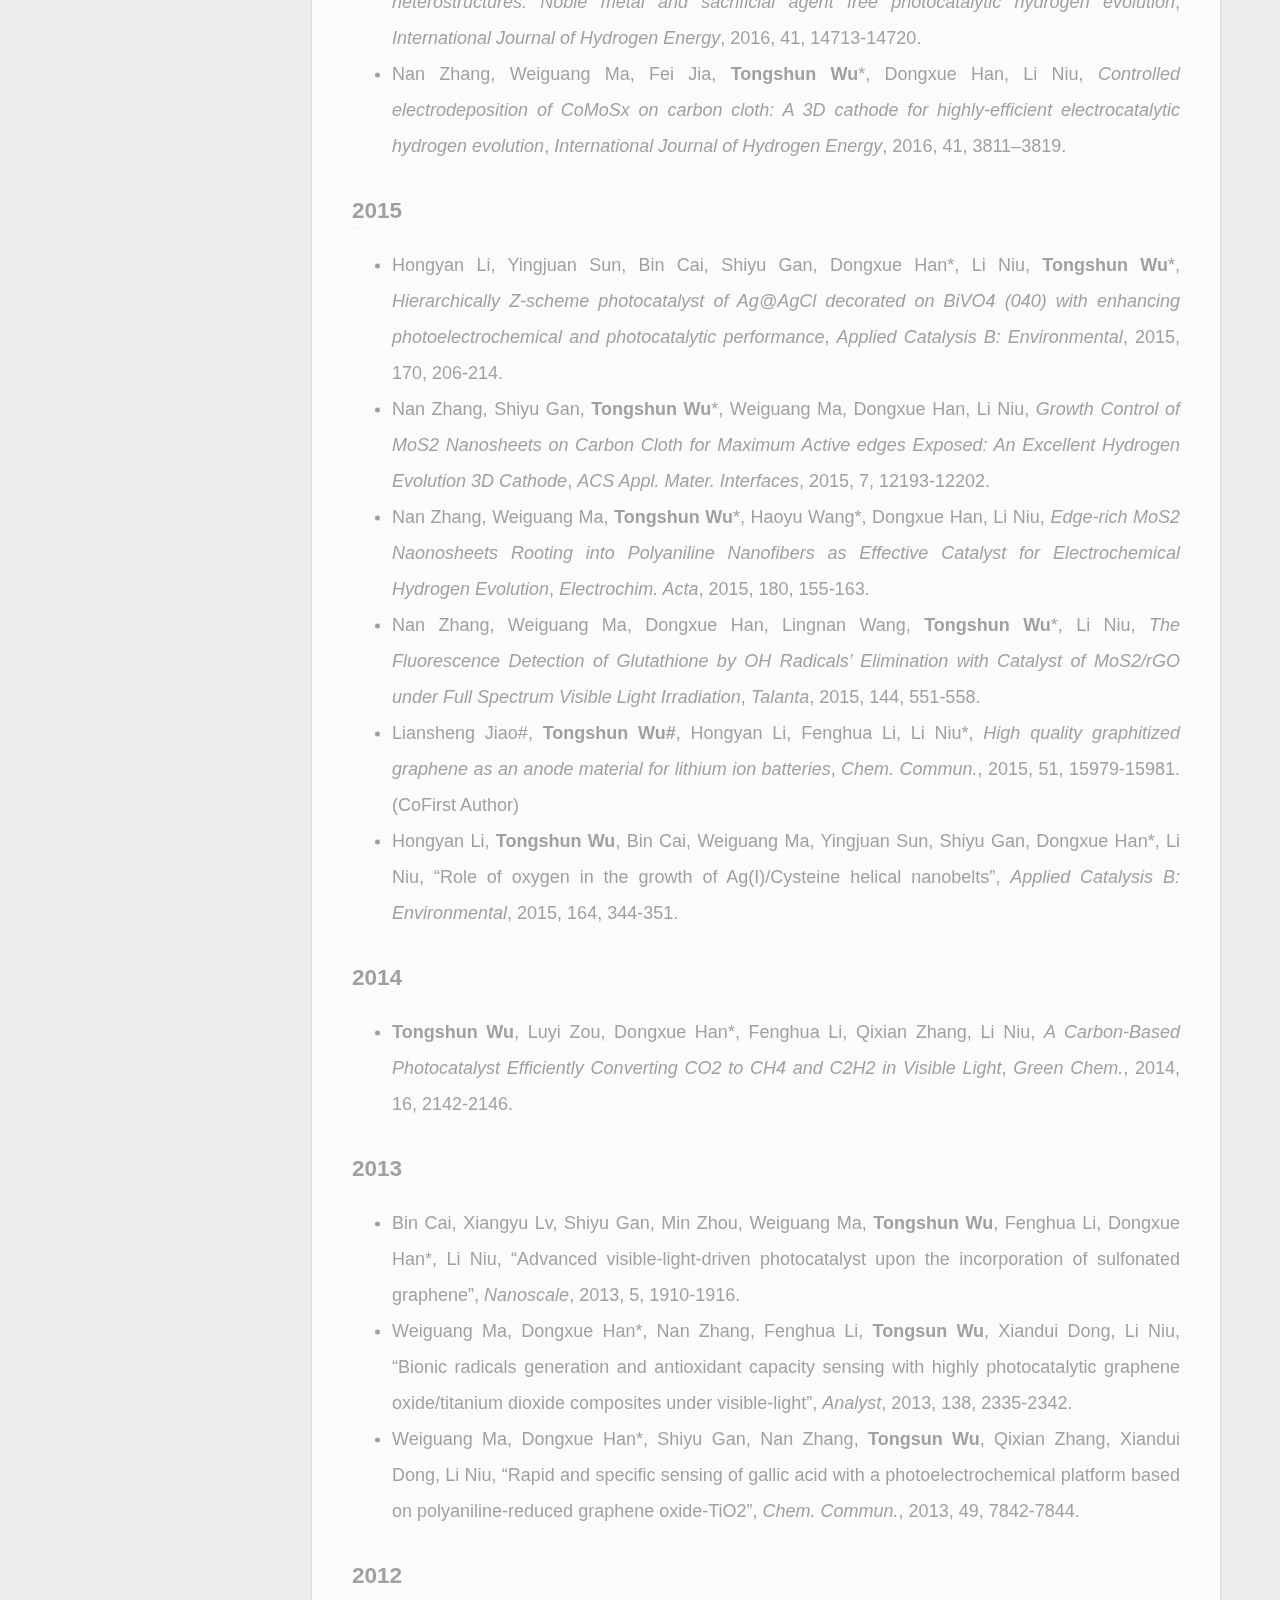
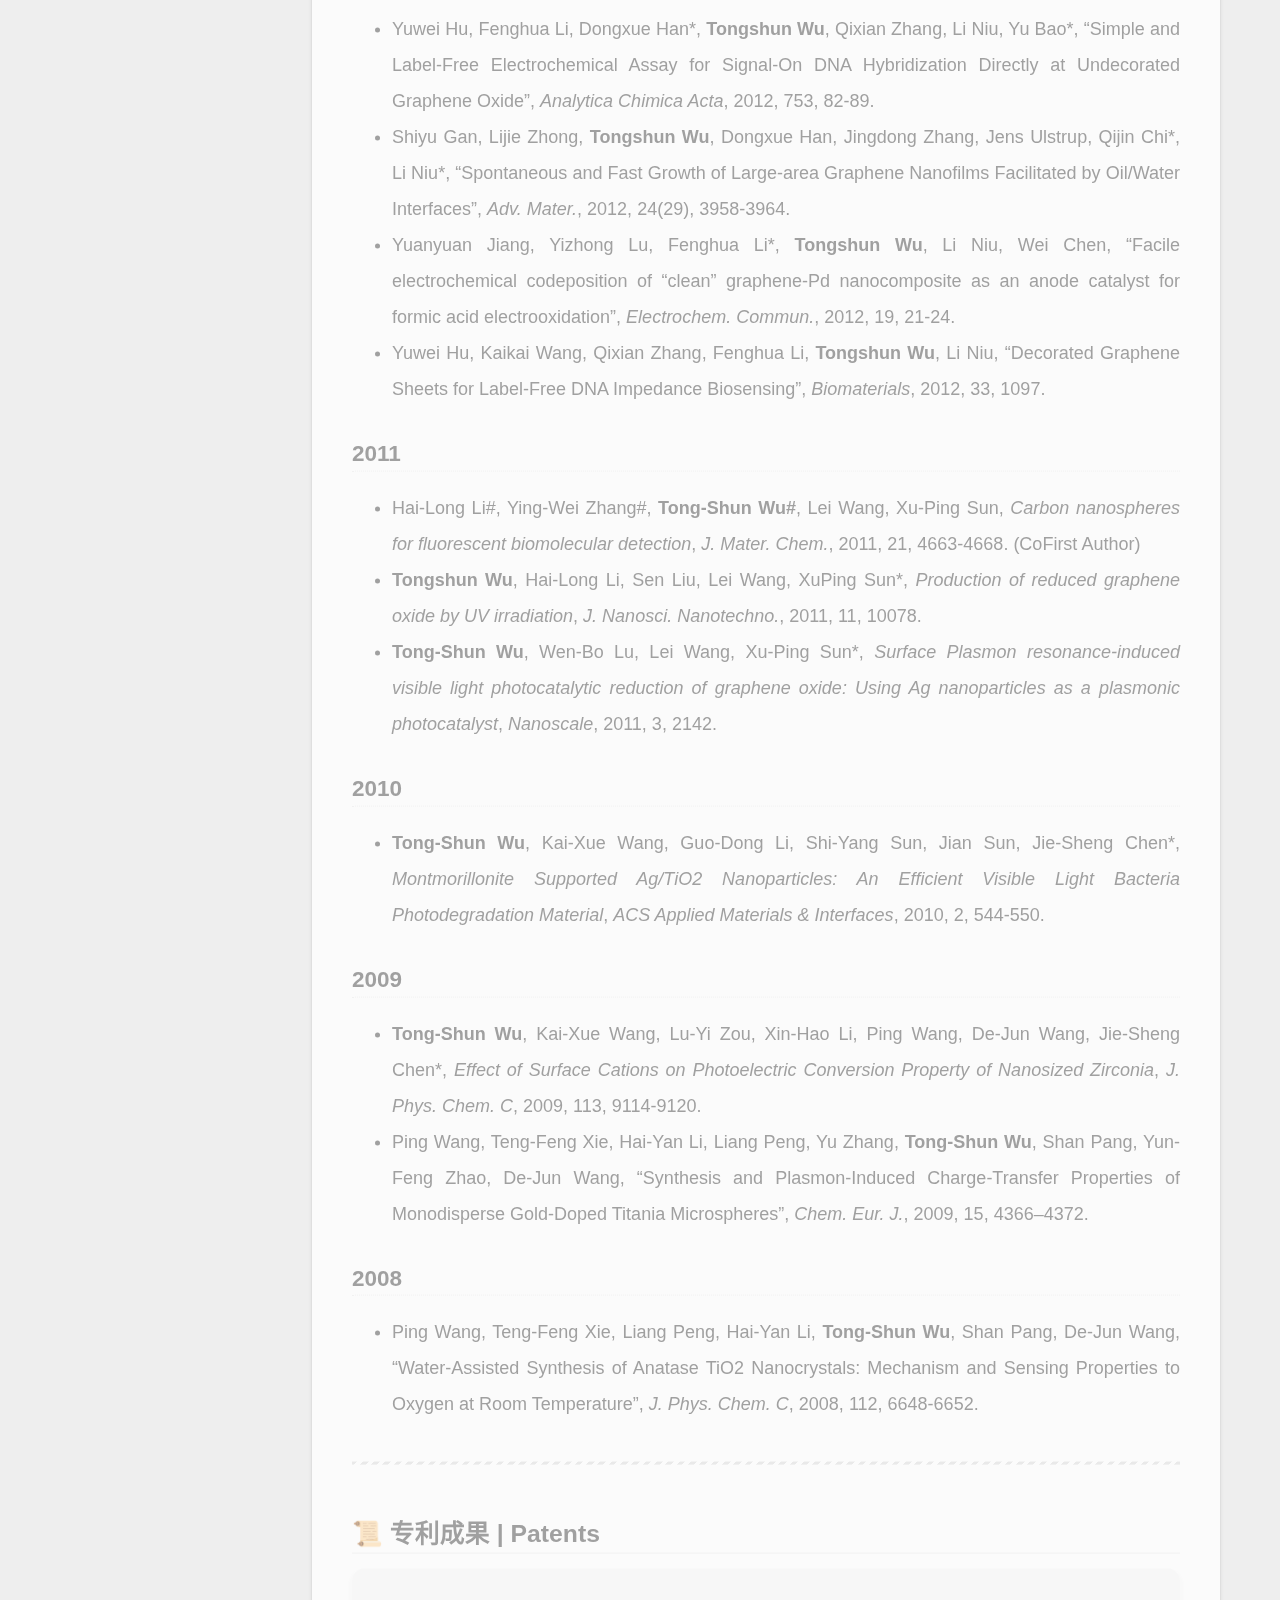
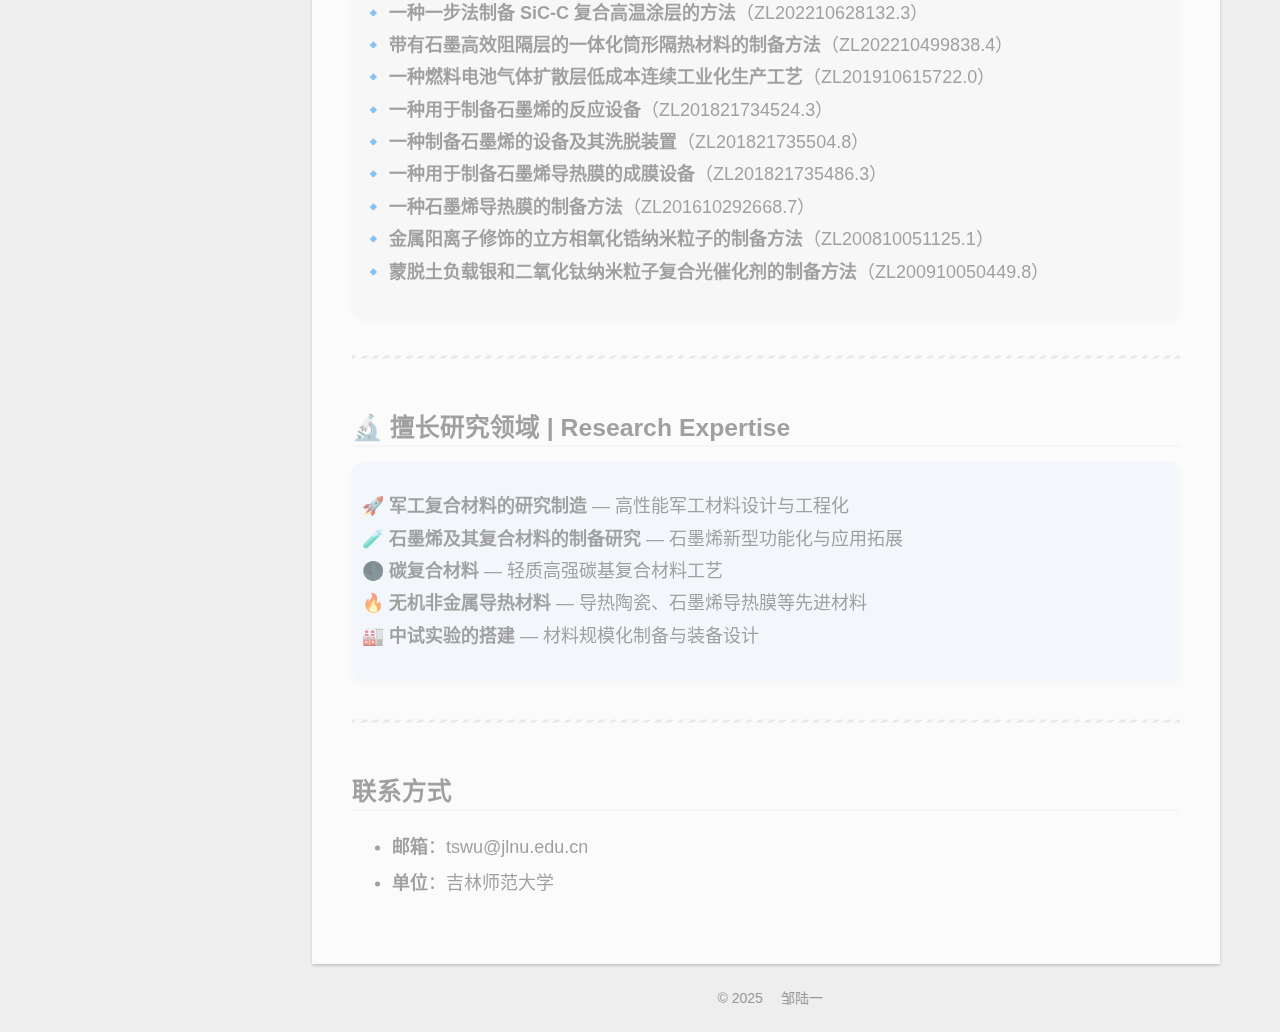
<file: partner/index.html>
<!DOCTYPE html>
<html lang="zh-CN">
<head>
  <meta charset="UTF-8">
<meta name="viewport" content="width=device-width, initial-scale=1, maximum-scale=2">
<meta name="theme-color" content="#222">
<meta name="generator" content="Hexo 7.3.0">
  <link rel="apple-touch-icon" sizes="180x180" href="/images/apple-touch-icon-next.png">
  <link rel="icon" type="image/png" sizes="32x32" href="/images/favicon-32x32-next.png">
  <link rel="icon" type="image/png" sizes="16x16" href="/images/favicon-16x16-next.png">
  <link rel="mask-icon" href="/images/logo.svg" color="#222">

<link rel="stylesheet" href="/css/main.css">


<link rel="stylesheet" href="/lib/font-awesome/css/all.min.css">

<script id="hexo-configurations">
    var NexT = window.NexT || {};
    var CONFIG = {"hostname":"username.github.io","root":"/","scheme":"Gemini","version":"7.8.0","exturl":false,"sidebar":{"position":"none","display":"always","padding":18,"offset":12,"onmobile":false},"copycode":{"enable":false,"show_result":false,"style":null},"back2top":{"enable":true,"sidebar":false,"scrollpercent":false},"bookmark":{"enable":false,"color":"#222","save":"auto"},"fancybox":false,"mediumzoom":false,"lazyload":false,"pangu":false,"comments":{"style":"tabs","active":null,"storage":true,"lazyload":false,"nav":null},"algolia":{"hits":{"per_page":10},"labels":{"input_placeholder":"Search for Posts","hits_empty":"We didn't find any results for the search: ${query}","hits_stats":"${hits} results found in ${time} ms"}},"localsearch":{"enable":false,"trigger":"auto","top_n_per_article":1,"unescape":false,"preload":false},"motion":{"enable":true,"async":false,"transition":{"post_block":"fadeIn","post_header":"slideDownIn","post_body":"slideDownIn","coll_header":"slideLeftIn","sidebar":"slideUpIn"}}};
  </script>

  <meta name="description" content="基本情况 吴同舜，男，吉林省人，博士，教授。 联系方式： 📧 tswu@jlnu.edu.cn  教育经历  2000&#x2F;09 - 2004&#x2F;06，吉林大学，化学学院，应用化学，工学学士 2005&#x2F;09 - 2010&#x2F;06，吉林大学，化学学院，无机化学，理学博士（导师：陈接胜）   工作经历  2010&#x2F;07 - 2011&#x2F;07，中国科学院长春应用化学研究所，博士后 2011&#x2F;07 - 2014">
<meta property="og:type" content="website">
<meta property="og:title" content="吴同舜教授简介">
<meta property="og:url" content="https://username.github.io/partner/">
<meta property="og:site_name" content="邹陆一课题组">
<meta property="og:description" content="基本情况 吴同舜，男，吉林省人，博士，教授。 联系方式： 📧 tswu@jlnu.edu.cn  教育经历  2000&#x2F;09 - 2004&#x2F;06，吉林大学，化学学院，应用化学，工学学士 2005&#x2F;09 - 2010&#x2F;06，吉林大学，化学学院，无机化学，理学博士（导师：陈接胜）   工作经历  2010&#x2F;07 - 2011&#x2F;07，中国科学院长春应用化学研究所，博士后 2011&#x2F;07 - 2014">
<meta property="og:locale" content="zh_CN">
<meta property="og:image" content="https://username.github.io/images/partner/wutongshun.png">
<meta property="article:published_time" content="2025-03-16T16:00:00.000Z">
<meta property="article:modified_time" content="2025-03-21T07:55:33.876Z">
<meta property="article:author" content="邹陆一">
<meta property="article:tag" content="教授">
<meta property="article:tag" content="碳材料">
<meta property="article:tag" content="石墨烯">
<meta property="article:tag" content="能源催化">
<meta name="twitter:card" content="summary">
<meta name="twitter:image" content="https://username.github.io/images/partner/wutongshun.png">

<link rel="canonical" href="https://username.github.io/partner/">


<script id="page-configurations">
  // https://hexo.io/docs/variables.html
  CONFIG.page = {
    sidebar: "",
    isHome : false,
    isPost : false,
    lang   : 'zh-CN'
  };
</script>

  <title>吴同舜教授简介 | 邹陆一课题组
</title>
  






  <noscript>
  <style>
  .use-motion .brand,
  .use-motion .menu-item,
  .sidebar-inner,
  .use-motion .post-block,
  .use-motion .pagination,
  .use-motion .comments,
  .use-motion .post-header,
  .use-motion .post-body,
  .use-motion .collection-header { opacity: initial; }

  .use-motion .site-title,
  .use-motion .site-subtitle {
    opacity: initial;
    top: initial;
  }

  .use-motion .logo-line-before i { left: initial; }
  .use-motion .logo-line-after i { right: initial; }
  </style>
</noscript>

</head>

<body itemscope itemtype="http://schema.org/WebPage">
  <div class="container use-motion">
    <div class="headband"></div>

    <header class="header" itemscope itemtype="http://schema.org/WPHeader">
      <div class="header-inner"><div class="site-brand-container">
  <div class="site-nav-toggle">
    <div class="toggle" aria-label="切换导航栏">
      <span class="toggle-line toggle-line-first"></span>
      <span class="toggle-line toggle-line-middle"></span>
      <span class="toggle-line toggle-line-last"></span>
    </div>
  </div>

  <div class="site-meta">

    <a href="/" class="brand" rel="start">
      <span class="logo-line-before"><i></i></span>
      <h1 class="site-title">邹陆一课题组</h1>
      <span class="logo-line-after"><i></i></span>
    </a>
  </div>

  <div class="site-nav-right">
    <div class="toggle popup-trigger">
    </div>
  </div>
</div>




<nav class="site-nav">
  <ul id="menu" class="main-menu menu">
        <li class="menu-item menu-item-home">

    <a href="/" rel="section"><i class="fa fa-home fa-fw"></i>首页</a>

  </li>
        <li class="menu-item menu-item-zouly">

    <a href="/zouly/" rel="section"><i class="fa fa-user fa-fw"></i>邹陆一</a>

  </li>
        <li class="menu-item menu-item-partner">

    <a href="/partner/" rel="section"><i class="fa fa-user fa-fw"></i>吴同舜</a>

  </li>
  </ul>
</nav>




</div>
    </header>

    
  <div class="back-to-top">
    <i class="fa fa-arrow-up"></i>
    <span>0%</span>
  </div>


    <main class="main">
      <div class="main-inner">
        <div class="content-wrap">
          
  
  

          <div class="content page posts-expand">
            

    
    
    
    <div class="post-block" lang="zh-CN">
      <header class="post-header">

<h1 class="post-title" itemprop="name headline">吴同舜教授简介
</h1>

<div class="post-meta">
  

</div>

</header>

      
      
      
      <div class="post-body">
          <p><img src="/images/partner/wutongshun.png" alt="吴同舜"></p>
<h2 id="基本情况">基本情况</h2>
<p>吴同舜，男，吉林省人，博士，教授。</p>
<p>联系方式：<br>
📧 <a href="mailto:tswu@jlnu.edu.cn">tswu@jlnu.edu.cn</a></p>
<hr>
<h2 id="教育经历">教育经历</h2>
<ul>
<li><strong>2000/09 - 2004/06</strong>，吉林大学，化学学院，应用化学，工学学士</li>
<li><strong>2005/09 - 2010/06</strong>，吉林大学，化学学院，无机化学，理学博士（导师：陈接胜）</li>
</ul>
<hr>
<h2 id="工作经历">工作经历</h2>
<ul>
<li><strong>2010/07 - 2011/07</strong>，中国科学院长春应用化学研究所，博士后</li>
<li><strong>2011/07 - 2014/12</strong>，中国科学院长春应用化学研究所，助理研究员</li>
<li><strong>2014/12 - 2017/11</strong>，中国科学院长春应用化学研究所，副研究员</li>
<li><strong>2017/11 - 2021/12</strong>，广州大学化学学院，教授</li>
<li><strong>2022/01 - 至今</strong>，吉林师范大学，教授</li>
</ul>
<hr>
<h2 id="人才称号及学术兼职">人才称号及学术兼职</h2>
<ol>
<li>吉林省高校碳纤维（化工新材料）现代产业学院协作体专家指导委员会副主任</li>
<li>吉林省碳纤维及其复合材料产业链提升专家服务基层示范团特聘专家</li>
<li>吉林省首届企业“科创专员”，科创副总</li>
<li>中国生物检测监测产业创新战略联盟理事</li>
<li>广州大学“百人计划”青年人才A类人才</li>
</ol>
<hr>
<h2 id="讲授课程">讲授课程</h2>
<ul>
<li>大学普通化学</li>
</ul>
<hr>
<h2 id="科研方向">科研方向</h2>
<ul>
<li>石墨烯及其复合功能材料的制备与应用研究</li>
<li>碳复合材料的导热、散热、隔热应用研究</li>
<li>石墨烯及其他碳材料的产业化应用开发</li>
<li>能源光催化（光催化裂解水，人工光合作用）、电催化等</li>
<li>碳材料在氢能制备与利用中的研究（制氢、氢燃料电池）</li>
<li>石墨烯在锂离子电池中的应用研究</li>
</ul>
<hr>
<h2 id="获奖信息">获奖信息</h2>
<ol>
<li><strong>《氢燃料电池碳纤维气体扩散层产业化》</strong>，2019年，“创客中国”安徽省中小企业创新创业大赛，创客组一等奖</li>
<li>吉林省首届国有企业创新创意大赛，三等奖</li>
</ol>
<hr>
<h2 id="科研项目">科研项目</h2>
<h3 id="主持项目（10项）">主持项目（10项）</h3>
<ol>
<li>自然科学基金委重大仪器专项，子课题负责人</li>
<li>国家自然科学基金青年科学基金项目，项目负责人</li>
<li>吉林省重大科技专项，中央引导地方科技发展资金，项目负责人</li>
<li>吉林省重点研发计划，产业关键核心技术攻关，项目负责人</li>
<li><strong>2023年吉林省企业“科创专员”</strong>，吉林省科技厅项目，项目负责人</li>
<li>吉林省教育厅科学技术研究规划项目重大项目，项目负责人</li>
<li>吉林省重大科技专项，揭榜项目，子课题负责人</li>
<li>吉林省发改委，2015年度吉林省能源发展专项资金，项目负责人</li>
<li>国防科工局军工配套项目，子课题负责人</li>
<li>中国博士后科学基金会，项目负责人</li>
</ol>
<h3 id="参与项目（骨干身份，3项）">参与项目（骨干身份，3项）</h3>
<ol>
<li>广东省科技厅，广东省重点领域研发计划，项目骨干</li>
<li>吉林省科技厅重点研发项目，项目骨干</li>
<li>国家自然科学基金重点项目，项目骨干</li>
</ol>
<hr>
<h2 id="📚-发表-SCI-论文">📚 发表 SCI 论文</h2>
<h3 id="2025">2025</h3>
<ul>
<li>Jie Zhang, Sijin Yan, Qingbo An, <strong>Tongshun Wu</strong>*, Luyi Zou*, <em>Enhancing Bi-directional Thermal Conductivity: A Novel Tri-layer Graphene-Liquid Metal Composite for Advanced Thermal Management</em>, <em>Composites Communications</em>, 2025, 55, 102319.</li>
<li><strong>Tongshun Wu</strong>*, Luyi Zou*, <em>Synergistic Double-Doped Elastic Composites for Durable, Ultra-Flexible Sign Language Translation Sensors</em>, <em>Polymer Composites</em>, 2025, accepted, in publication.</li>
</ul>
<h3 id="2024">2024</h3>
<ul>
<li>Zi-Kang Zhao, Teng-Fei He, Qiang Gao, Ai-Min Ren, <strong>Tong-Shun Wu</strong>*, Jing-Fu Guo, Hui-Ying Chu, Zhong-Min Su, Hui Li, Lu-Yi Zou*, <em>Theoretical Investigation and Molecular Design: A Series of Tripod-Type Cu(I) Blue Light Thermally Activated Delayed Fluorescence Materials</em>, <em>Inorg. Chem.</em>, 2024, 63, 38, 17435–17448.</li>
<li>Jie Zhang, Zijia Kong, Qingbo An*, <strong>Tongshun Wu</strong>*, Luyi Zou, <em>A flexible thermal interface composite of copper-coated carbon felts with 3d architecture in silicon rubber</em>, <em>Polymer</em>, 2024, 313, 127747.</li>
</ul>
<h3 id="2021">2021</h3>
<ul>
<li><strong>Tongshun Wu</strong>*, Youliang Xu, Haoyu Wang, Zhonghui Sun, Luyi Zou**, <em>Efficient and inexpensive preparation of graphene laminated film with ultrahigh thermal conductivity</em>, <em>Carbon</em>, 2021, 171, 639-645.</li>
</ul>
<h3 id="2020">2020</h3>
<ul>
<li>Tengfei He, Aimin Ren, Yuannan Chen, Xueli Hao, Lu Shen, Bohua Zhang, <strong>Tongshun Wu</strong>, Hongxing Zhang, Luyi Zou*, “Molecular-Level Insight of Cu(I) Complexes with the 7,8-Bis(diphenylphosphino)-7,8-dicarba-nido-undecaborate Ligand as a Thermally Activated Delayed Fluorescence Emitter: Luminescent Mechanism and Design Strategy”, <em>Inorg. Chem.</em>, 2020, 59, 17, 12039-12053.</li>
</ul>
<h3 id="2019">2019</h3>
<ul>
<li><strong>Tongshun Wu</strong>*, Cheng Zhu, Dongxue Han, Zhenhui Kang*, Li Niu, <em>Highly Selective Conversion of CO2 to C2H6 on Graphene Modified Chlorophyll Cu through Multi-Electron Process Artificial Photosynthesis</em>, <em>Nanoscale</em>, 2019, 11, 22980-22988.</li>
</ul>
<h3 id="2017">2017</h3>
<ul>
<li>LianSheng Jiao, Zhonghui Sun, HongYan Li, Fenghua Li, <strong>Tongshun Wu</strong>*, Li Niu*, <em>Collector and binder-free high quality graphene film as high performance anode for lithium-ion batteries</em>, <em>RSC Advances</em>, 2017, 7, 1818–1821.</li>
<li>Liansheng Jiao, Lingju Meng, <strong>Tongshun Wu</strong>, Fenghua Li, Li Niu, “Synthesis and Properties of Lithium Vanadium Phosphates/Reduced Graphene Oxide Composite as Cathode Materials”, <em>Chinese J. Applied Chem.</em>, 2017, 34, 712-722.</li>
</ul>
<h3 id="2016">2016</h3>
<ul>
<li>Wenjing Zhu, Dongxue Han, Li Niu, <strong>Tongshun Wu</strong>*, Hongyu Guan, <em>Z-scheme Si/MgTiO3 porous heterostructures: Noble metal and sacrificial agent free photocatalytic hydrogen evolution</em>, <em>International Journal of Hydrogen Energy</em>, 2016, 41, 14713-14720.</li>
<li>Nan Zhang, Weiguang Ma, Fei Jia, <strong>Tongshun Wu</strong>*, Dongxue Han, Li Niu, <em>Controlled electrodeposition of CoMoSx on carbon cloth: A 3D cathode for highly-efficient electrocatalytic hydrogen evolution</em>, <em>International Journal of Hydrogen Energy</em>, 2016, 41, 3811–3819.</li>
</ul>
<h3 id="2015">2015</h3>
<ul>
<li>Hongyan Li, Yingjuan Sun, Bin Cai, Shiyu Gan, Dongxue Han*, Li Niu, <strong>Tongshun Wu</strong>*, <em>Hierarchically Z-scheme photocatalyst of Ag@AgCl decorated on BiVO4 (040) with enhancing photoelectrochemical and photocatalytic performance</em>, <em>Applied Catalysis B: Environmental</em>, 2015, 170, 206-214.</li>
<li>Nan Zhang, Shiyu Gan, <strong>Tongshun Wu</strong>*, Weiguang Ma, Dongxue Han, Li Niu, <em>Growth Control of MoS2 Nanosheets on Carbon Cloth for Maximum Active edges Exposed: An Excellent Hydrogen Evolution 3D Cathode</em>, <em>ACS Appl. Mater. Interfaces</em>, 2015, 7, 12193-12202.</li>
<li>Nan Zhang, Weiguang Ma, <strong>Tongshun Wu</strong>*, Haoyu Wang*, Dongxue Han, Li Niu, <em>Edge-rich MoS2 Naonosheets Rooting into Polyaniline Nanofibers as Effective Catalyst for Electrochemical Hydrogen Evolution</em>, <em>Electrochim. Acta</em>, 2015, 180, 155-163.</li>
<li>Nan Zhang, Weiguang Ma, Dongxue Han, Lingnan Wang, <strong>Tongshun Wu</strong>*, Li Niu, <em>The Fluorescence Detection of Glutathione by OH Radicals’ Elimination with Catalyst of MoS2/rGO under Full Spectrum Visible Light Irradiation</em>, <em>Talanta</em>, 2015, 144, 551-558.</li>
<li>Liansheng Jiao#, <strong>Tongshun Wu#</strong>, Hongyan Li, Fenghua Li, Li Niu*, <em>High quality graphitized graphene as an anode material for lithium ion batteries</em>, <em>Chem. Commun.</em>, 2015, 51, 15979-15981. (CoFirst Author)</li>
<li>Hongyan Li, <strong>Tongshun Wu</strong>, Bin Cai, Weiguang Ma, Yingjuan Sun, Shiyu Gan, Dongxue Han*, Li Niu, “Role of oxygen in the growth of Ag(I)/Cysteine helical nanobelts”, <em>Applied Catalysis B: Environmental</em>, 2015, 164, 344-351.</li>
</ul>
<h3 id="2014">2014</h3>
<ul>
<li><strong>Tongshun Wu</strong>, Luyi Zou, Dongxue Han*, Fenghua Li, Qixian Zhang, Li Niu, <em>A Carbon-Based Photocatalyst Efficiently Converting CO2 to CH4 and C2H2 in Visible Light</em>, <em>Green Chem.</em>, 2014, 16, 2142-2146.</li>
</ul>
<h3 id="2013">2013</h3>
<ul>
<li>Bin Cai, Xiangyu Lv, Shiyu Gan, Min Zhou, Weiguang Ma, <strong>Tongshun Wu</strong>, Fenghua Li, Dongxue Han*, Li Niu, “Advanced visible-light-driven photocatalyst upon the incorporation of sulfonated graphene”, <em>Nanoscale</em>, 2013, 5, 1910-1916.</li>
<li>Weiguang Ma, Dongxue Han*, Nan Zhang, Fenghua Li, <strong>Tongsun Wu</strong>, Xiandui Dong, Li Niu, “Bionic radicals generation and antioxidant capacity sensing with highly photocatalytic graphene oxide/titanium dioxide composites under visible-light”, <em>Analyst</em>, 2013, 138, 2335-2342.</li>
<li>Weiguang Ma, Dongxue Han*, Shiyu Gan, Nan Zhang, <strong>Tongsun Wu</strong>, Qixian Zhang, Xiandui Dong, Li Niu, “Rapid and specific sensing of gallic acid with a photoelectrochemical platform based on polyaniline-reduced graphene oxide-TiO2”, <em>Chem. Commun.</em>, 2013, 49, 7842-7844.</li>
</ul>
<h3 id="2012">2012</h3>
<ul>
<li>Yuwei Hu, Fenghua Li, Dongxue Han*, <strong>Tongshun Wu</strong>, Qixian Zhang, Li Niu, Yu Bao*, “Simple and Label-Free Electrochemical Assay for Signal-On DNA Hybridization Directly at Undecorated Graphene Oxide”, <em>Analytica Chimica Acta</em>, 2012, 753, 82-89.</li>
<li>Shiyu Gan, Lijie Zhong, <strong>Tongshun Wu</strong>, Dongxue Han, Jingdong Zhang, Jens Ulstrup, Qijin Chi*, Li Niu*, “Spontaneous and Fast Growth of Large-area Graphene Nanofilms Facilitated by Oil/Water Interfaces”, <em>Adv. Mater.</em>, 2012, 24(29), 3958-3964.</li>
<li>Yuanyuan Jiang, Yizhong Lu, Fenghua Li*, <strong>Tongshun Wu</strong>, Li Niu, Wei Chen, “Facile electrochemical codeposition of “clean” graphene-Pd nanocomposite as an anode catalyst for formic acid electrooxidation”, <em>Electrochem. Commun.</em>, 2012, 19, 21-24.</li>
<li>Yuwei Hu, Kaikai Wang, Qixian Zhang, Fenghua Li, <strong>Tongshun Wu</strong>, Li Niu, “Decorated Graphene Sheets for Label-Free DNA Impedance Biosensing”, <em>Biomaterials</em>, 2012, 33, 1097.</li>
</ul>
<h3 id="2011">2011</h3>
<ul>
<li>Hai-Long Li#, Ying-Wei Zhang#, <strong>Tong-Shun Wu#</strong>, Lei Wang, Xu-Ping Sun, <em>Carbon nanospheres for fluorescent biomolecular detection</em>, <em>J. Mater. Chem.</em>, 2011, 21, 4663-4668. (CoFirst Author)</li>
<li><strong>Tongshun Wu</strong>, Hai-Long Li, Sen Liu, Lei Wang, XuPing Sun*, <em>Production of reduced graphene oxide by UV irradiation</em>, <em>J. Nanosci. Nanotechno.</em>, 2011, 11, 10078.</li>
<li><strong>Tong-Shun Wu</strong>, Wen-Bo Lu, Lei Wang, Xu-Ping Sun*, <em>Surface Plasmon resonance-induced visible light photocatalytic reduction of graphene oxide: Using Ag nanoparticles as a plasmonic photocatalyst</em>, <em>Nanoscale</em>, 2011, 3, 2142.</li>
</ul>
<h3 id="2010">2010</h3>
<ul>
<li><strong>Tong-Shun Wu</strong>, Kai-Xue Wang, Guo-Dong Li, Shi-Yang Sun, Jian Sun, Jie-Sheng Chen*, <em>Montmorillonite Supported Ag/TiO2 Nanoparticles: An Efficient Visible Light Bacteria Photodegradation Material</em>, <em>ACS Applied Materials &amp; Interfaces</em>, 2010, 2, 544-550.</li>
</ul>
<h3 id="2009">2009</h3>
<ul>
<li><strong>Tong-Shun Wu</strong>, Kai-Xue Wang, Lu-Yi Zou, Xin-Hao Li, Ping Wang, De-Jun Wang, Jie-Sheng Chen*, <em>Effect of Surface Cations on Photoelectric Conversion Property of Nanosized Zirconia</em>, <em>J. Phys. Chem. C</em>, 2009, 113, 9114-9120.</li>
<li>Ping Wang, Teng-Feng Xie, Hai-Yan Li, Liang Peng, Yu Zhang, <strong>Tong-Shun Wu</strong>, Shan Pang, Yun-Feng Zhao, De-Jun Wang, “Synthesis and Plasmon-Induced Charge-Transfer Properties of Monodisperse Gold-Doped Titania Microspheres”, <em>Chem. Eur. J.</em>, 2009, 15, 4366–4372.</li>
</ul>
<h3 id="2008">2008</h3>
<ul>
<li>Ping Wang, Teng-Feng Xie, Liang Peng, Hai-Yan Li, <strong>Tong-Shun Wu</strong>, Shan Pang, De-Jun Wang, “Water-Assisted Synthesis of Anatase TiO2 Nanocrystals: Mechanism and Sensing Properties to Oxygen at Room Temperature”, <em>J. Phys. Chem. C</em>, 2008, 112, 6648-6652.</li>
</ul>
<hr>
<h2 id="📜-专利成果-Patents">📜 专利成果 | Patents</h2>
<div style="padding: 10px; border-radius: 12px; background: #f9f9f9; box-shadow: 0 4px 8px rgba(0,0,0,0.05);">
<ul style="list-style: none; padding-left: 0; line-height: 1.8;">
  <li>🔹 <strong>一种一步法制备 SiC-C 复合高温涂层的方法</strong>（ZL202210628132.3）</li>
  <li>🔹 <strong>带有石墨高效阻隔层的一体化筒形隔热材料的制备方法</strong>（ZL202210499838.4）</li>
  <li>🔹 <strong>一种燃料电池气体扩散层低成本连续工业化生产工艺</strong>（ZL201910615722.0）</li>
  <li>🔹 <strong>一种用于制备石墨烯的反应设备</strong>（ZL201821734524.3）</li>
  <li>🔹 <strong>一种制备石墨烯的设备及其洗脱装置</strong>（ZL201821735504.8）</li>
  <li>🔹 <strong>一种用于制备石墨烯导热膜的成膜设备</strong>（ZL201821735486.3）</li>
  <li>🔹 <strong>一种石墨烯导热膜的制备方法</strong>（ZL201610292668.7）</li>
  <li>🔹 <strong>金属阳离子修饰的立方相氧化锆纳米粒子的制备方法</strong>（ZL200810051125.1）</li>
  <li>🔹 <strong>蒙脱土负载银和二氧化钛纳米粒子复合光催化剂的制备方法</strong>（ZL200910050449.8）</li>
</ul>
</div>
<hr>
<h2 id="🔬-擅长研究领域-Research-Expertise">🔬 擅长研究领域 | Research Expertise</h2>
<div style="padding: 10px; border-radius: 12px; background: #f0f8ff; box-shadow: 0 4px 8px rgba(0,0,0,0.05);">
<ul style="list-style: none; padding-left: 0; line-height: 1.8;">
  <li>🚀 <strong>军工复合材料的研究制造</strong> — 高性能军工材料设计与工程化</li>
  <li>🧪 <strong>石墨烯及其复合材料的制备研究</strong> — 石墨烯新型功能化与应用拓展</li>
  <li>🌑 <strong>碳复合材料</strong> — 轻质高强碳基复合材料工艺</li>
  <li>🔥 <strong>无机非金属导热材料</strong> — 导热陶瓷、石墨烯导热膜等先进材料</li>
  <li>🏭 <strong>中试实验的搭建</strong> — 材料规模化制备与装备设计</li>
</ul>
</div>
<hr>
<h2 id="联系方式">联系方式</h2>
<ul>
<li><strong>邮箱</strong>：tswu@jlnu.edu.cn</li>
<li><strong>单位</strong>：吉林师范大学</li>
</ul>

      </div>
      
      
      
    </div>
    

    
    
    


          </div>
          

<script>
  window.addEventListener('tabs:register', () => {
    let { activeClass } = CONFIG.comments;
    if (CONFIG.comments.storage) {
      activeClass = localStorage.getItem('comments_active') || activeClass;
    }
    if (activeClass) {
      let activeTab = document.querySelector(`a[href="#comment-${activeClass}"]`);
      if (activeTab) {
        activeTab.click();
      }
    }
  });
  if (CONFIG.comments.storage) {
    window.addEventListener('tabs:click', event => {
      if (!event.target.matches('.tabs-comment .tab-content .tab-pane')) return;
      let commentClass = event.target.classList[1];
      localStorage.setItem('comments_active', commentClass);
    });
  }
</script>

        </div>
          
  
  <div class="toggle sidebar-toggle">
    <span class="toggle-line toggle-line-first"></span>
    <span class="toggle-line toggle-line-middle"></span>
    <span class="toggle-line toggle-line-last"></span>
  </div>

  <aside class="sidebar">
    <div class="sidebar-inner">

      <ul class="sidebar-nav motion-element">
        <li class="sidebar-nav-toc">
          目录
        </li>
        <li class="sidebar-nav-overview">
          概览
        </li>
      </ul>

      <!--noindex-->
      <div class="post-toc-wrap sidebar-panel">
          <div class="post-toc motion-element"><ol class="nav"><li class="nav-item nav-level-2"><a class="nav-link" href="#%E5%9F%BA%E6%9C%AC%E6%83%85%E5%86%B5"><span class="nav-number">1.</span> <span class="nav-text">基本情况</span></a></li><li class="nav-item nav-level-2"><a class="nav-link" href="#%E6%95%99%E8%82%B2%E7%BB%8F%E5%8E%86"><span class="nav-number">2.</span> <span class="nav-text">教育经历</span></a></li><li class="nav-item nav-level-2"><a class="nav-link" href="#%E5%B7%A5%E4%BD%9C%E7%BB%8F%E5%8E%86"><span class="nav-number">3.</span> <span class="nav-text">工作经历</span></a></li><li class="nav-item nav-level-2"><a class="nav-link" href="#%E4%BA%BA%E6%89%8D%E7%A7%B0%E5%8F%B7%E5%8F%8A%E5%AD%A6%E6%9C%AF%E5%85%BC%E8%81%8C"><span class="nav-number">4.</span> <span class="nav-text">人才称号及学术兼职</span></a></li><li class="nav-item nav-level-2"><a class="nav-link" href="#%E8%AE%B2%E6%8E%88%E8%AF%BE%E7%A8%8B"><span class="nav-number">5.</span> <span class="nav-text">讲授课程</span></a></li><li class="nav-item nav-level-2"><a class="nav-link" href="#%E7%A7%91%E7%A0%94%E6%96%B9%E5%90%91"><span class="nav-number">6.</span> <span class="nav-text">科研方向</span></a></li><li class="nav-item nav-level-2"><a class="nav-link" href="#%E8%8E%B7%E5%A5%96%E4%BF%A1%E6%81%AF"><span class="nav-number">7.</span> <span class="nav-text">获奖信息</span></a></li><li class="nav-item nav-level-2"><a class="nav-link" href="#%E7%A7%91%E7%A0%94%E9%A1%B9%E7%9B%AE"><span class="nav-number">8.</span> <span class="nav-text">科研项目</span></a><ol class="nav-child"><li class="nav-item nav-level-3"><a class="nav-link" href="#%E4%B8%BB%E6%8C%81%E9%A1%B9%E7%9B%AE%EF%BC%8810%E9%A1%B9%EF%BC%89"><span class="nav-number">8.1.</span> <span class="nav-text">主持项目（10项）</span></a></li><li class="nav-item nav-level-3"><a class="nav-link" href="#%E5%8F%82%E4%B8%8E%E9%A1%B9%E7%9B%AE%EF%BC%88%E9%AA%A8%E5%B9%B2%E8%BA%AB%E4%BB%BD%EF%BC%8C3%E9%A1%B9%EF%BC%89"><span class="nav-number">8.2.</span> <span class="nav-text">参与项目（骨干身份，3项）</span></a></li></ol></li><li class="nav-item nav-level-2"><a class="nav-link" href="#%F0%9F%93%9A-%E5%8F%91%E8%A1%A8-SCI-%E8%AE%BA%E6%96%87"><span class="nav-number">9.</span> <span class="nav-text">📚 发表 SCI 论文</span></a><ol class="nav-child"><li class="nav-item nav-level-3"><a class="nav-link" href="#2025"><span class="nav-number">9.1.</span> <span class="nav-text">2025</span></a></li><li class="nav-item nav-level-3"><a class="nav-link" href="#2024"><span class="nav-number">9.2.</span> <span class="nav-text">2024</span></a></li><li class="nav-item nav-level-3"><a class="nav-link" href="#2021"><span class="nav-number">9.3.</span> <span class="nav-text">2021</span></a></li><li class="nav-item nav-level-3"><a class="nav-link" href="#2020"><span class="nav-number">9.4.</span> <span class="nav-text">2020</span></a></li><li class="nav-item nav-level-3"><a class="nav-link" href="#2019"><span class="nav-number">9.5.</span> <span class="nav-text">2019</span></a></li><li class="nav-item nav-level-3"><a class="nav-link" href="#2017"><span class="nav-number">9.6.</span> <span class="nav-text">2017</span></a></li><li class="nav-item nav-level-3"><a class="nav-link" href="#2016"><span class="nav-number">9.7.</span> <span class="nav-text">2016</span></a></li><li class="nav-item nav-level-3"><a class="nav-link" href="#2015"><span class="nav-number">9.8.</span> <span class="nav-text">2015</span></a></li><li class="nav-item nav-level-3"><a class="nav-link" href="#2014"><span class="nav-number">9.9.</span> <span class="nav-text">2014</span></a></li><li class="nav-item nav-level-3"><a class="nav-link" href="#2013"><span class="nav-number">9.10.</span> <span class="nav-text">2013</span></a></li><li class="nav-item nav-level-3"><a class="nav-link" href="#2012"><span class="nav-number">9.11.</span> <span class="nav-text">2012</span></a></li><li class="nav-item nav-level-3"><a class="nav-link" href="#2011"><span class="nav-number">9.12.</span> <span class="nav-text">2011</span></a></li><li class="nav-item nav-level-3"><a class="nav-link" href="#2010"><span class="nav-number">9.13.</span> <span class="nav-text">2010</span></a></li><li class="nav-item nav-level-3"><a class="nav-link" href="#2009"><span class="nav-number">9.14.</span> <span class="nav-text">2009</span></a></li><li class="nav-item nav-level-3"><a class="nav-link" href="#2008"><span class="nav-number">9.15.</span> <span class="nav-text">2008</span></a></li></ol></li><li class="nav-item nav-level-2"><a class="nav-link" href="#%F0%9F%93%9C-%E4%B8%93%E5%88%A9%E6%88%90%E6%9E%9C-Patents"><span class="nav-number">10.</span> <span class="nav-text">📜 专利成果 | Patents</span></a></li><li class="nav-item nav-level-2"><a class="nav-link" href="#%F0%9F%94%AC-%E6%93%85%E9%95%BF%E7%A0%94%E7%A9%B6%E9%A2%86%E5%9F%9F-Research-Expertise"><span class="nav-number">11.</span> <span class="nav-text">🔬 擅长研究领域 | Research Expertise</span></a></li><li class="nav-item nav-level-2"><a class="nav-link" href="#%E8%81%94%E7%B3%BB%E6%96%B9%E5%BC%8F"><span class="nav-number">12.</span> <span class="nav-text">联系方式</span></a></li></ol></div>
      </div>
      <!--/noindex-->

      <div class="site-overview-wrap sidebar-panel">
        <div class="site-author motion-element" itemprop="author" itemscope itemtype="http://schema.org/Person">
    <img class="site-author-image" itemprop="image" alt="邹陆一"
      src="/images/zou.png">
  <p class="site-author-name" itemprop="name">邹陆一</p>
  <div class="site-description" itemprop="description"></div>
</div>
<div class="site-state-wrap motion-element">
  <nav class="site-state">
      <div class="site-state-item site-state-posts">
          <a href="/archives">
          <span class="site-state-item-count">1</span>
          <span class="site-state-item-name">日志</span>
        </a>
      </div>
  </nav>
</div>



      </div>

    </div>
  </aside>
  <div id="sidebar-dimmer"></div>


      </div>
    </main>

    <footer class="footer">
      <div class="footer-inner">
        

        

<div class="copyright">
  
  &copy; 
  <span itemprop="copyrightYear">2025</span>
  <span class="with-love">
    <i class=""></i>
  </span>
  <span class="author" itemprop="copyrightHolder">邹陆一</span>
</div>

        








      </div>
    </footer>
  </div>

  
  <script src="/lib/anime.min.js"></script>
  <script src="/lib/velocity/velocity.min.js"></script>
  <script src="/lib/velocity/velocity.ui.min.js"></script>

<script src="/js/utils.js"></script>

<script src="/js/motion.js"></script>


<script src="/js/schemes/pisces.js"></script>


<script src="/js/next-boot.js"></script>




  















  

  

</body>
</html>
</file>
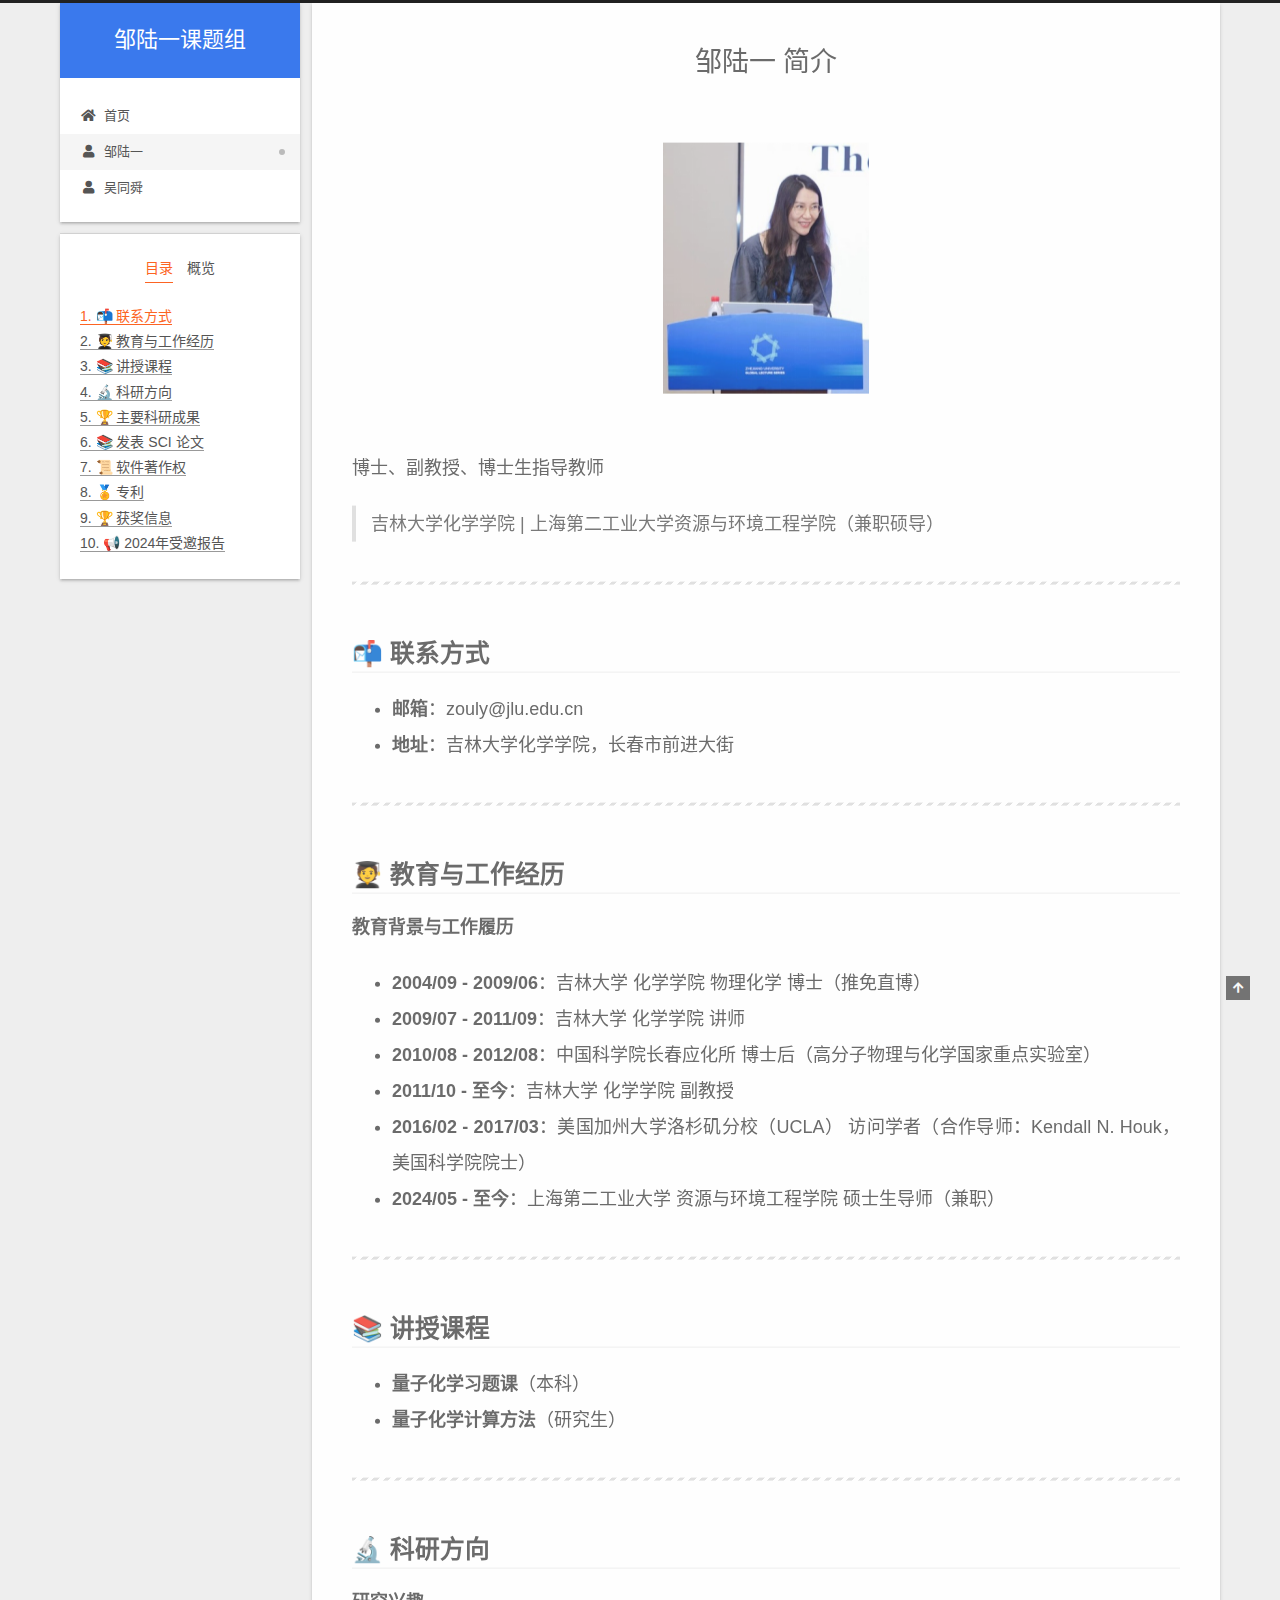
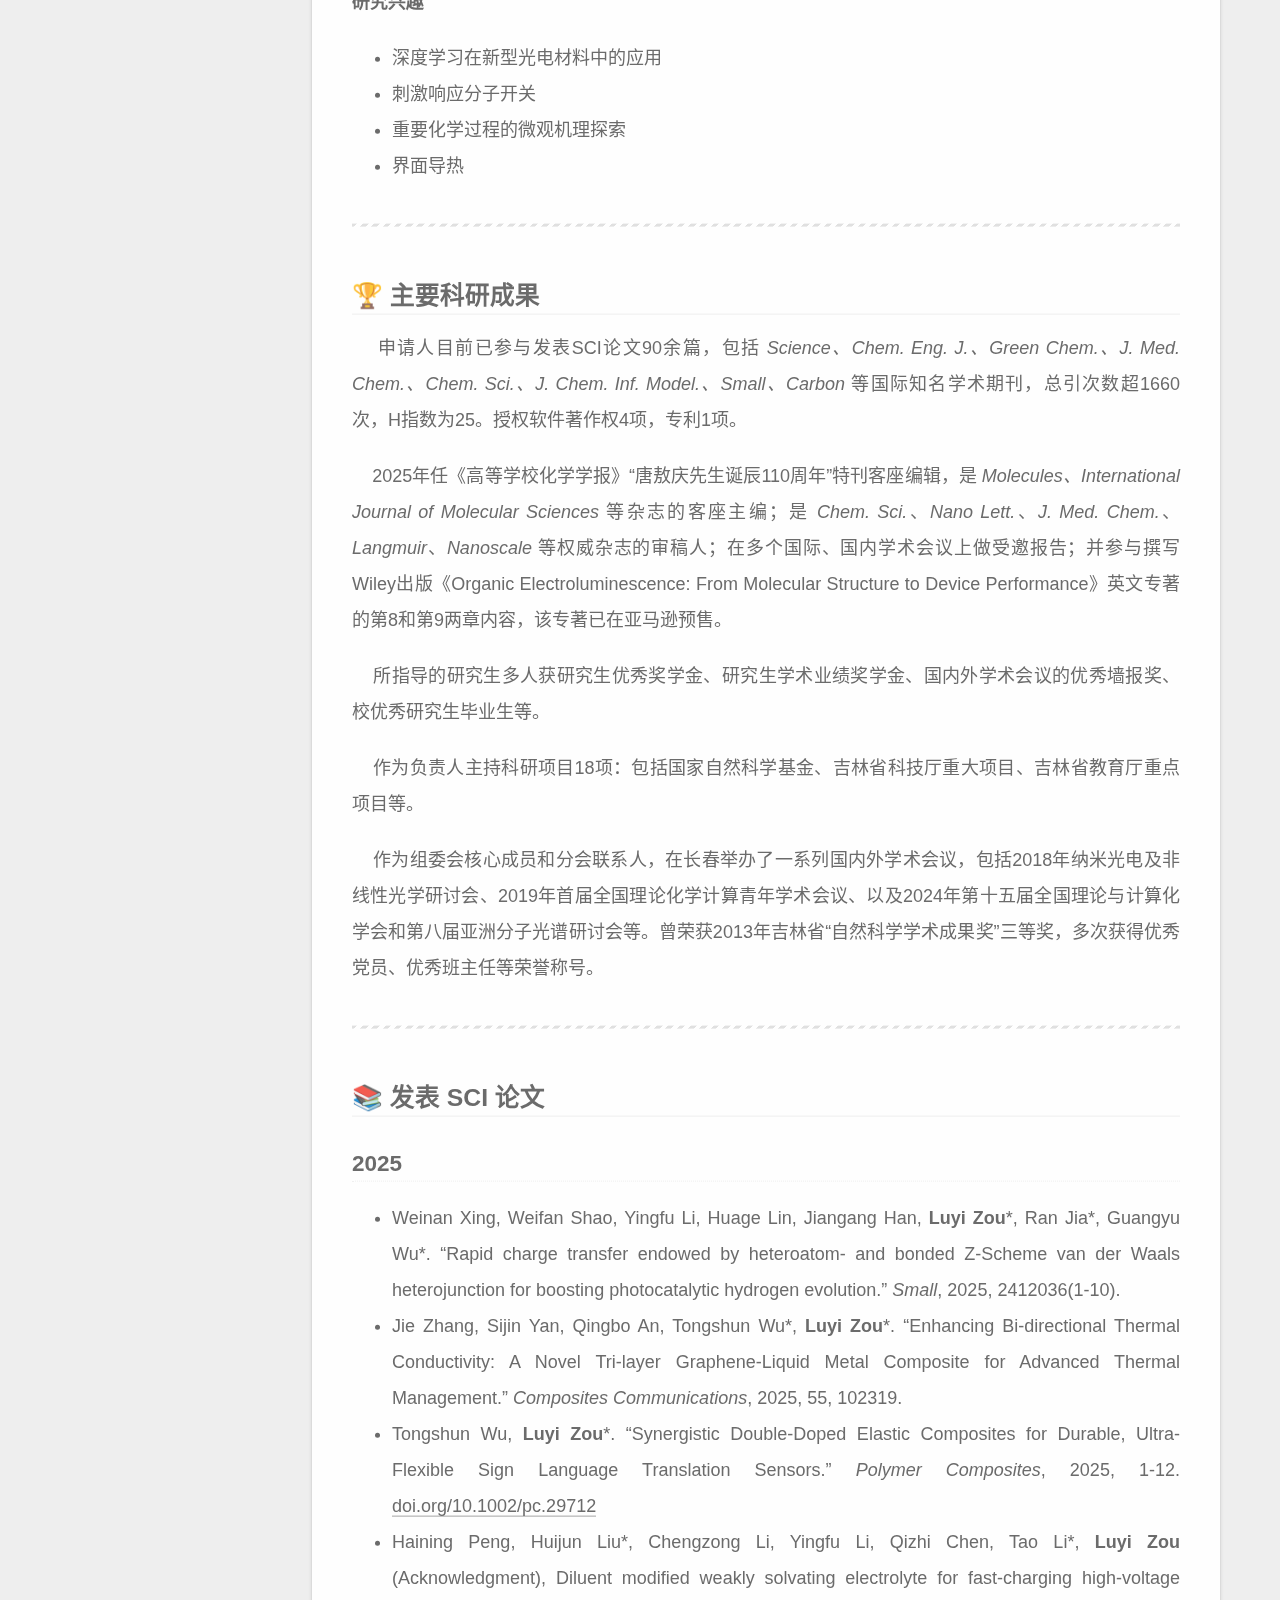
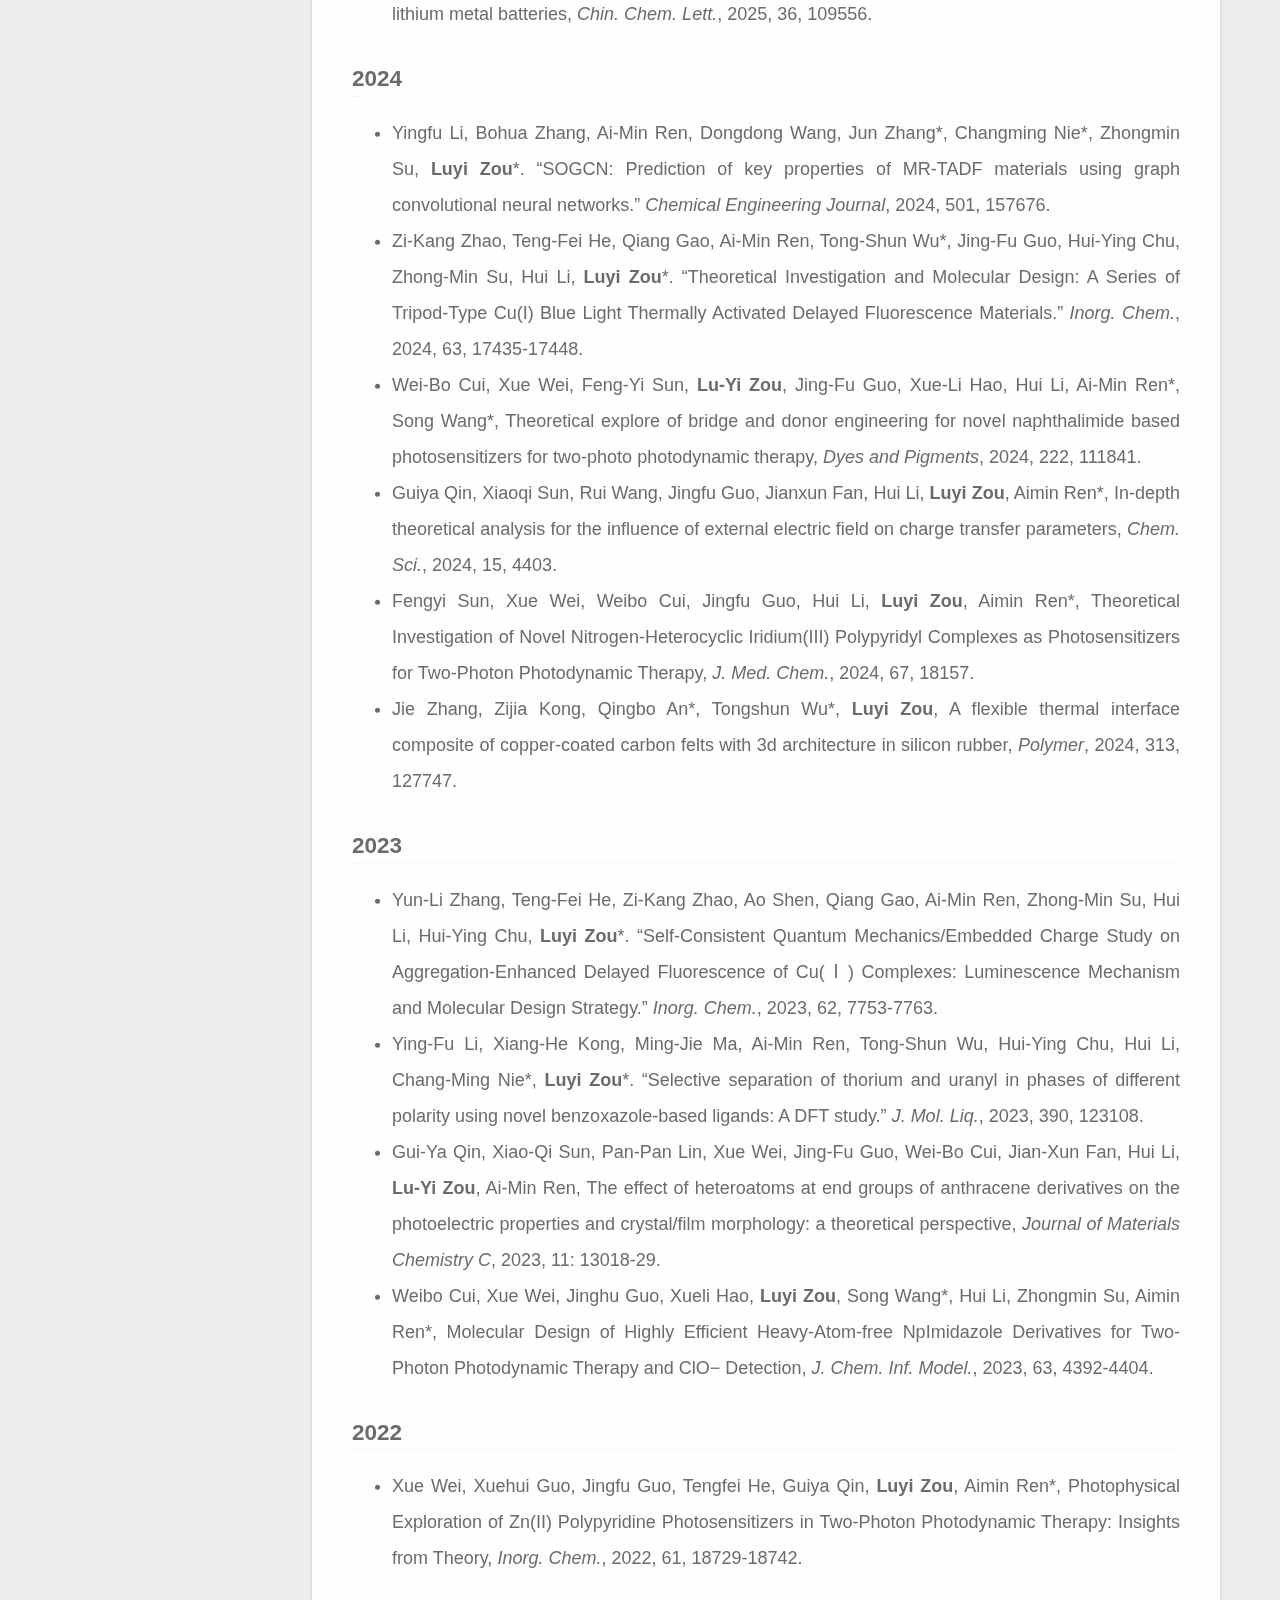
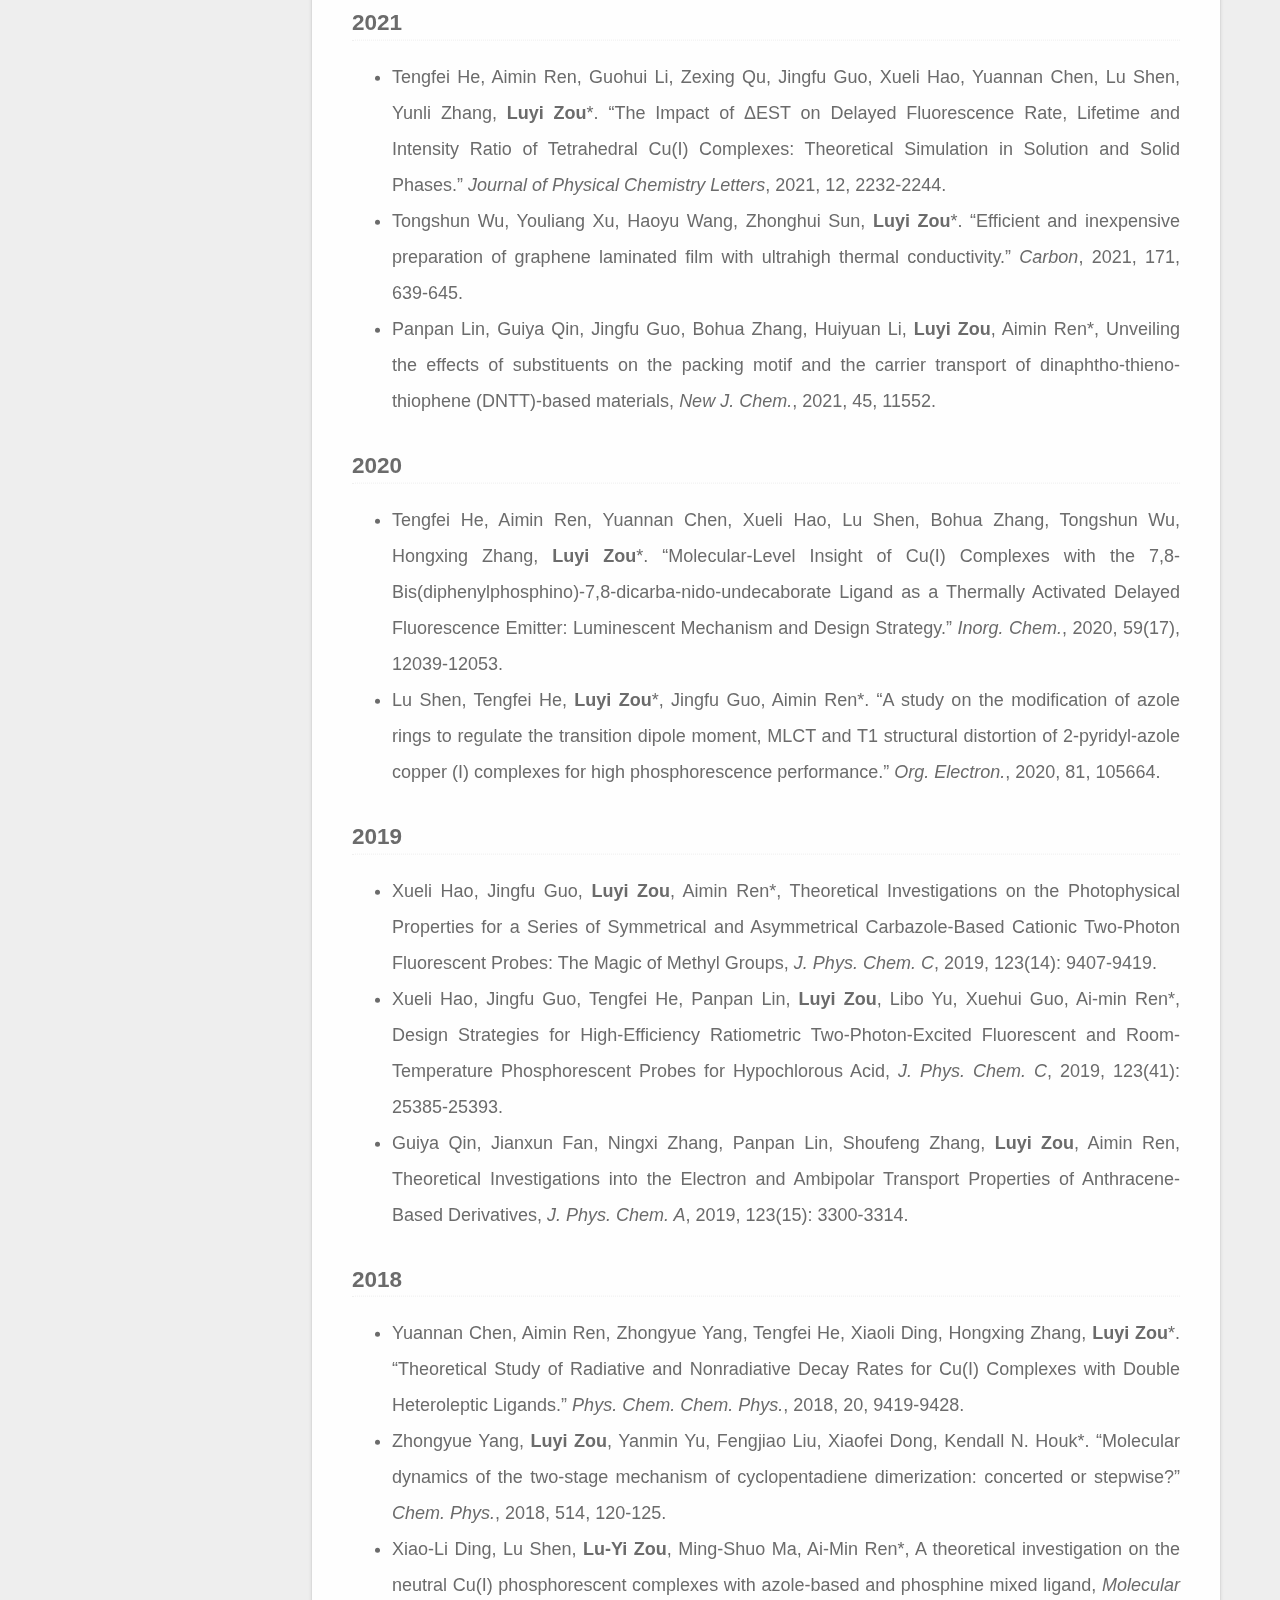
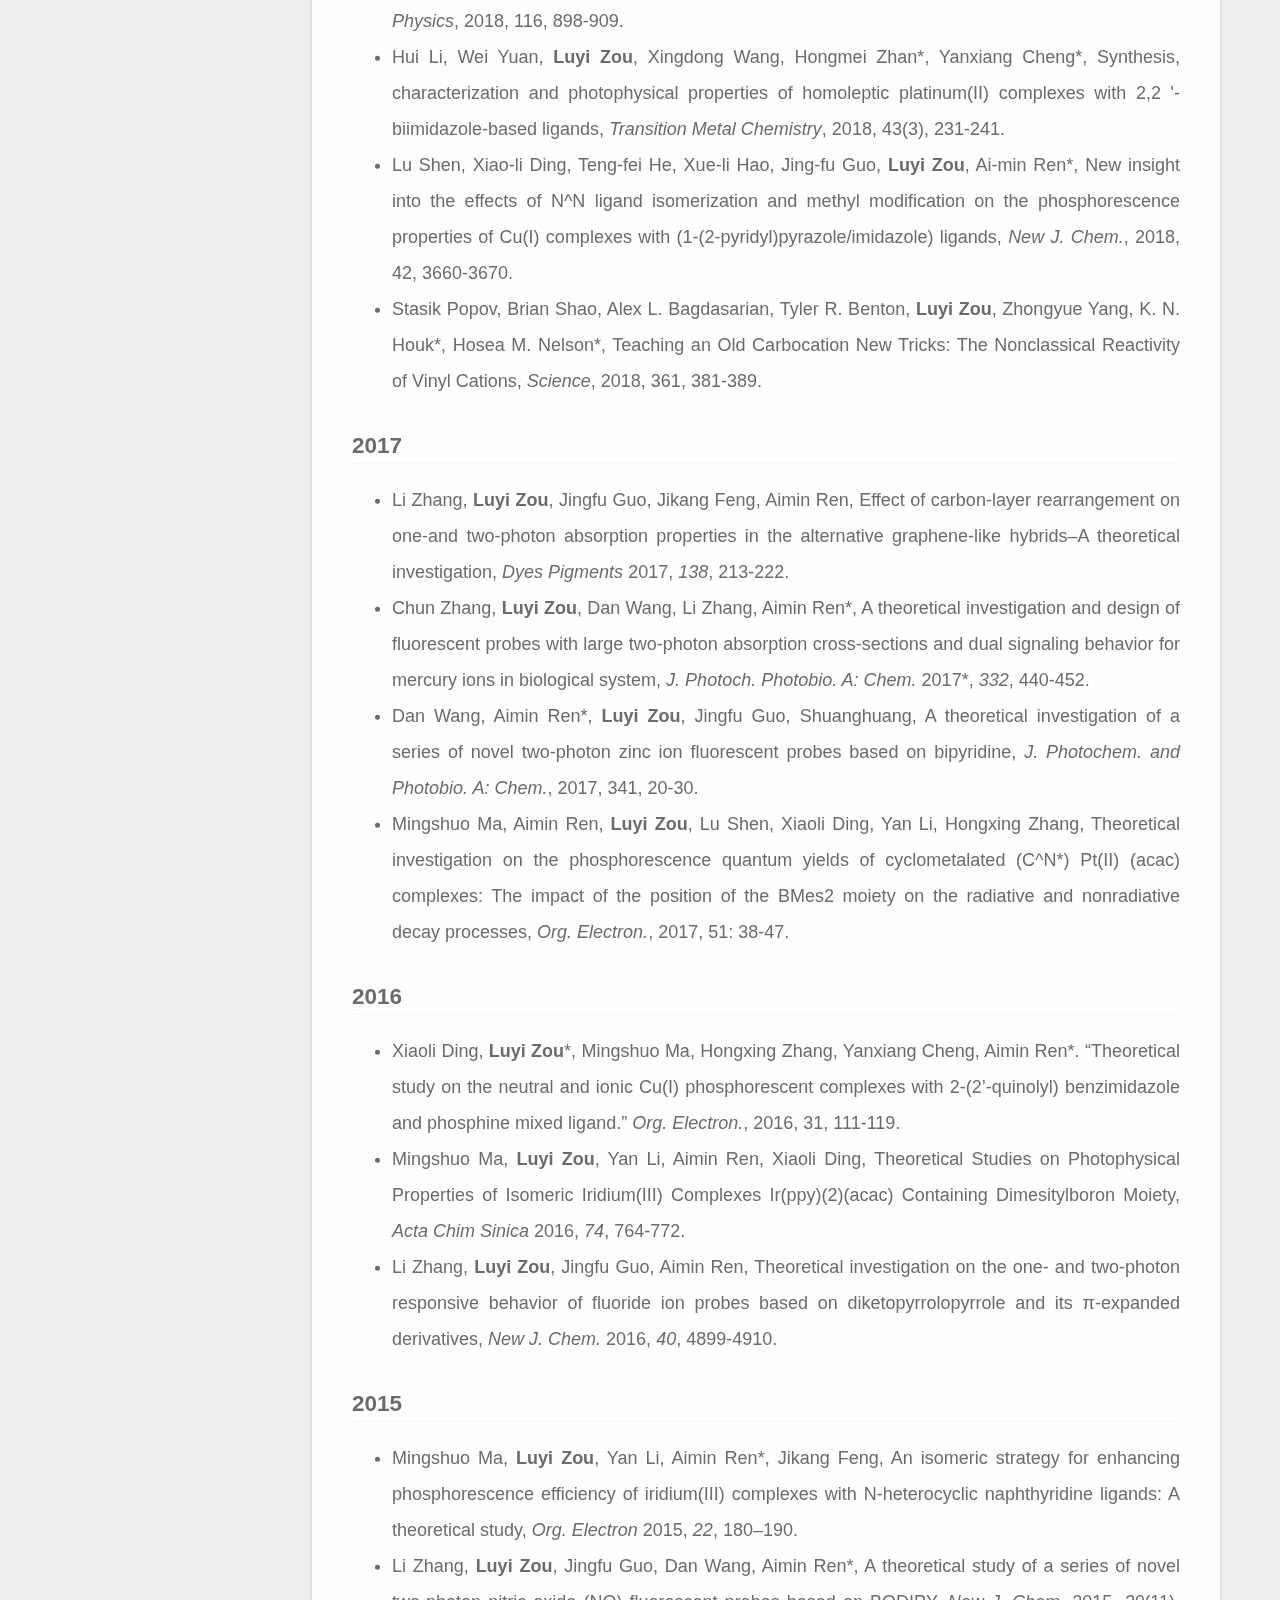
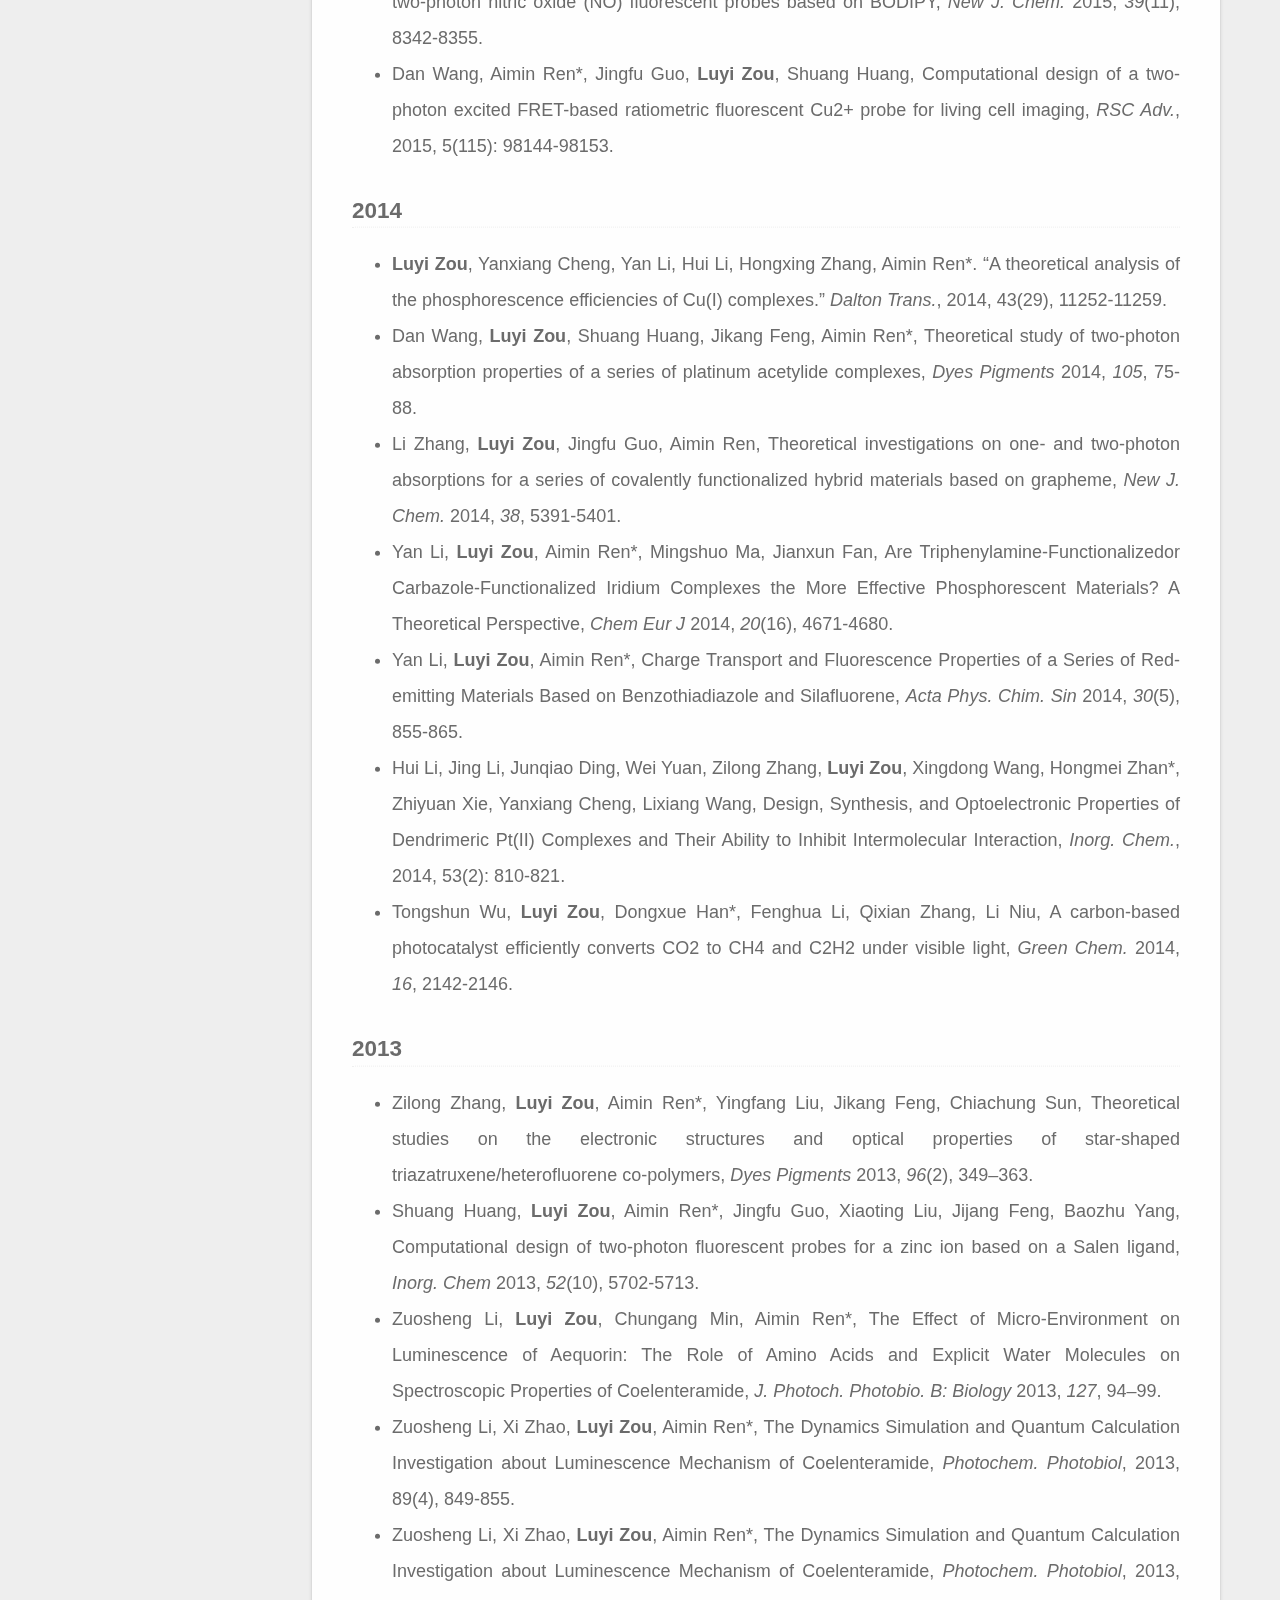
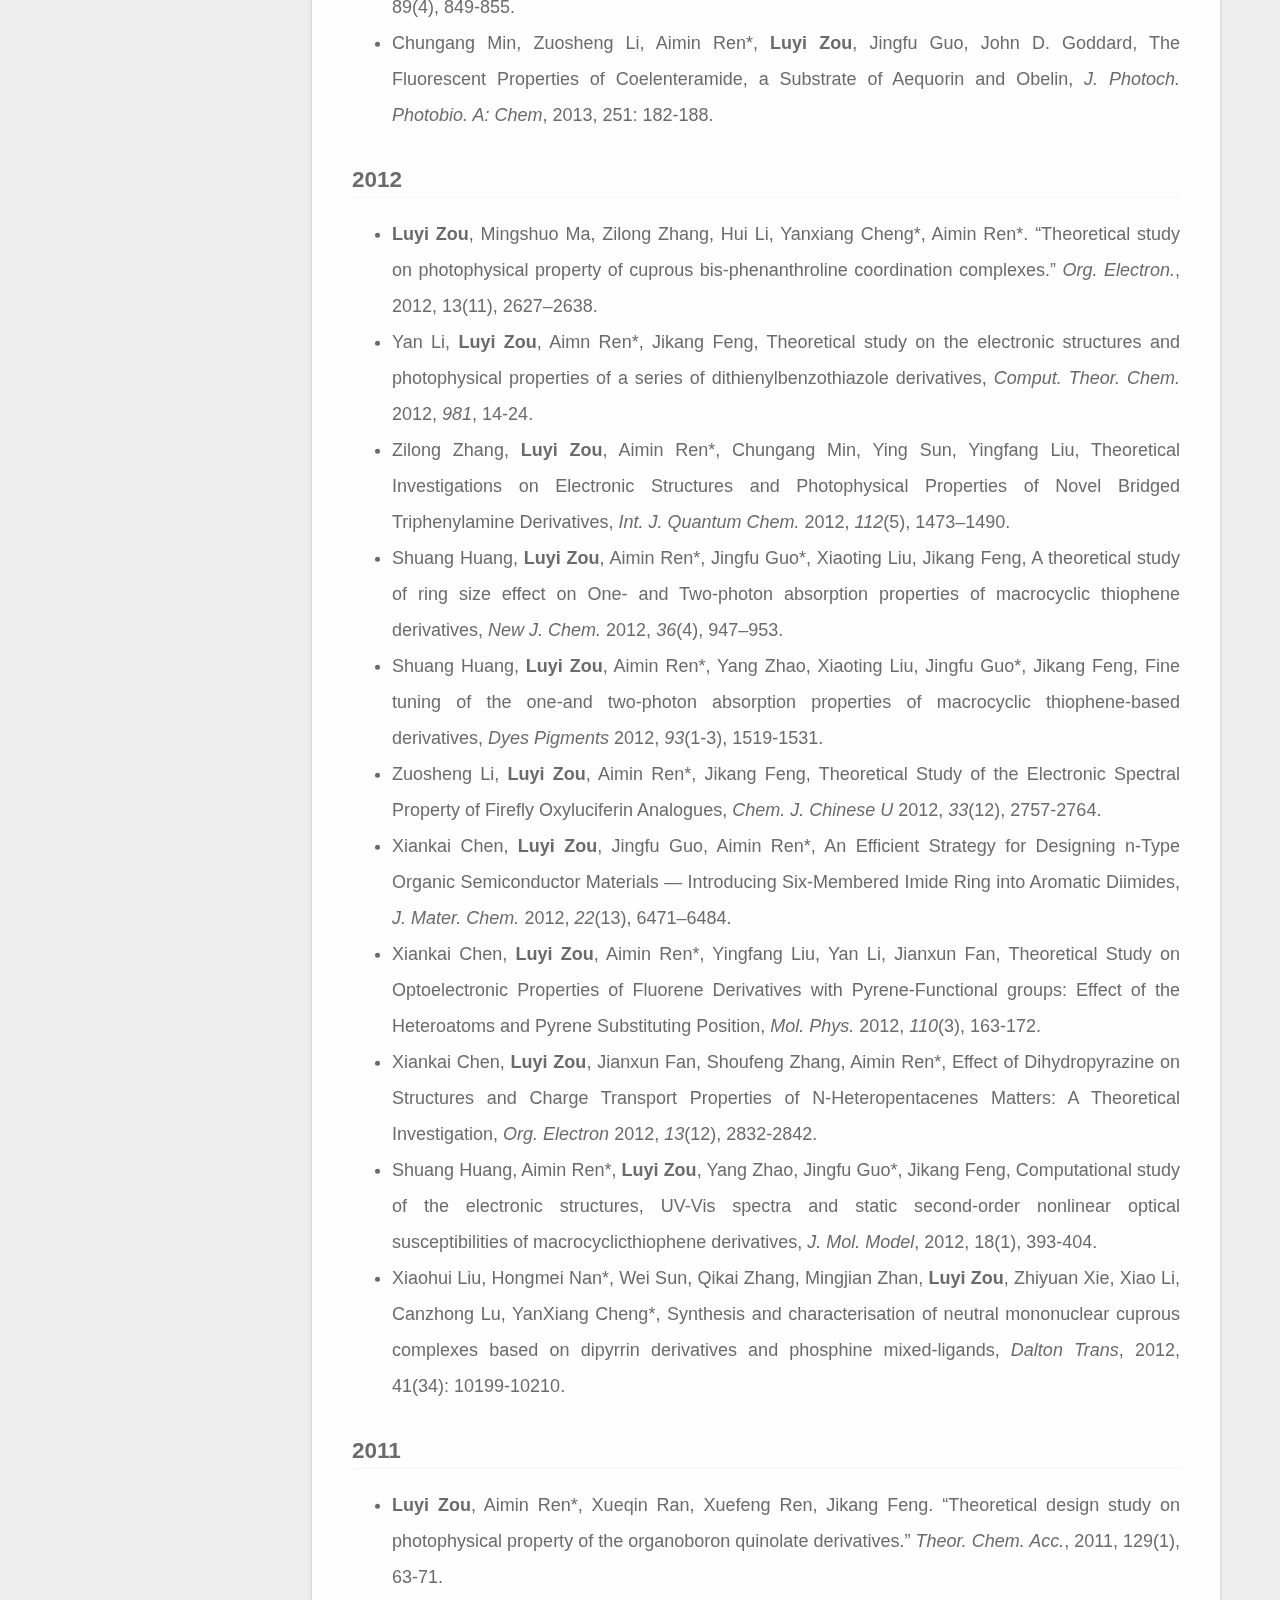
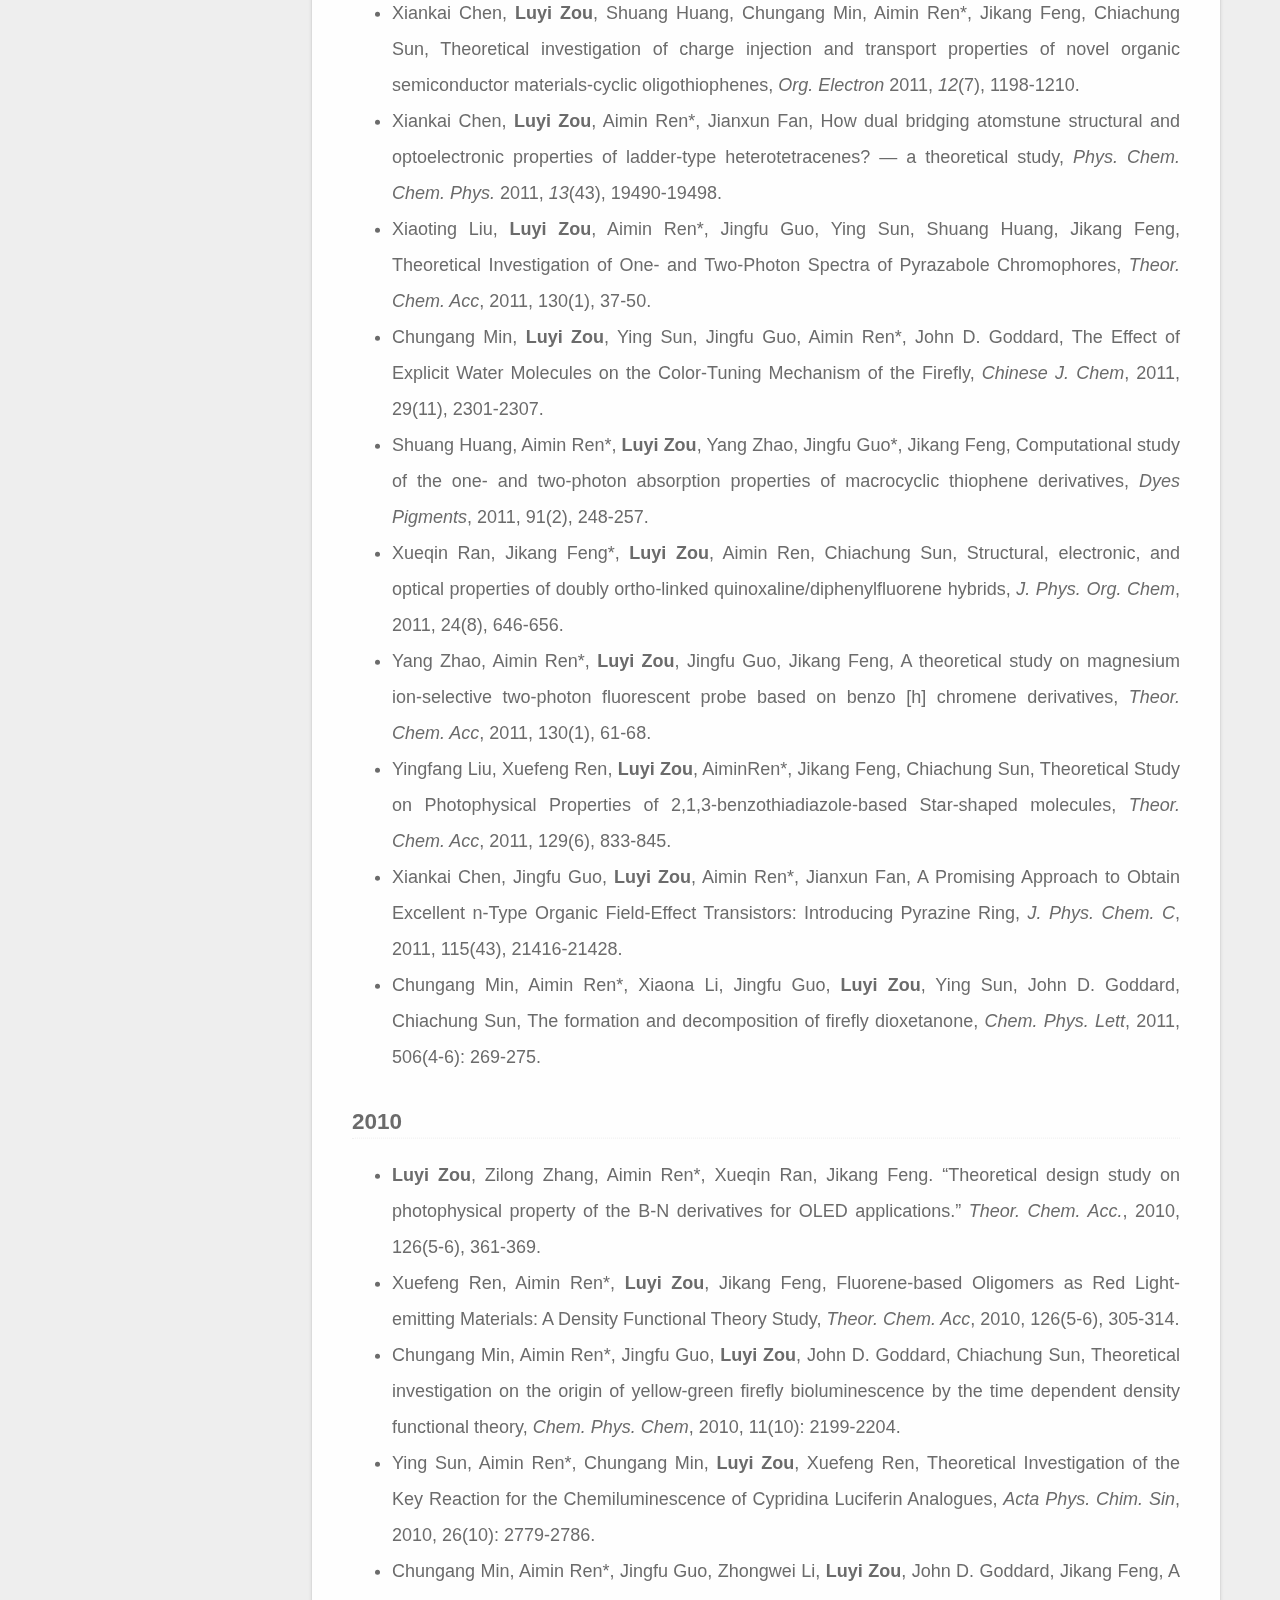
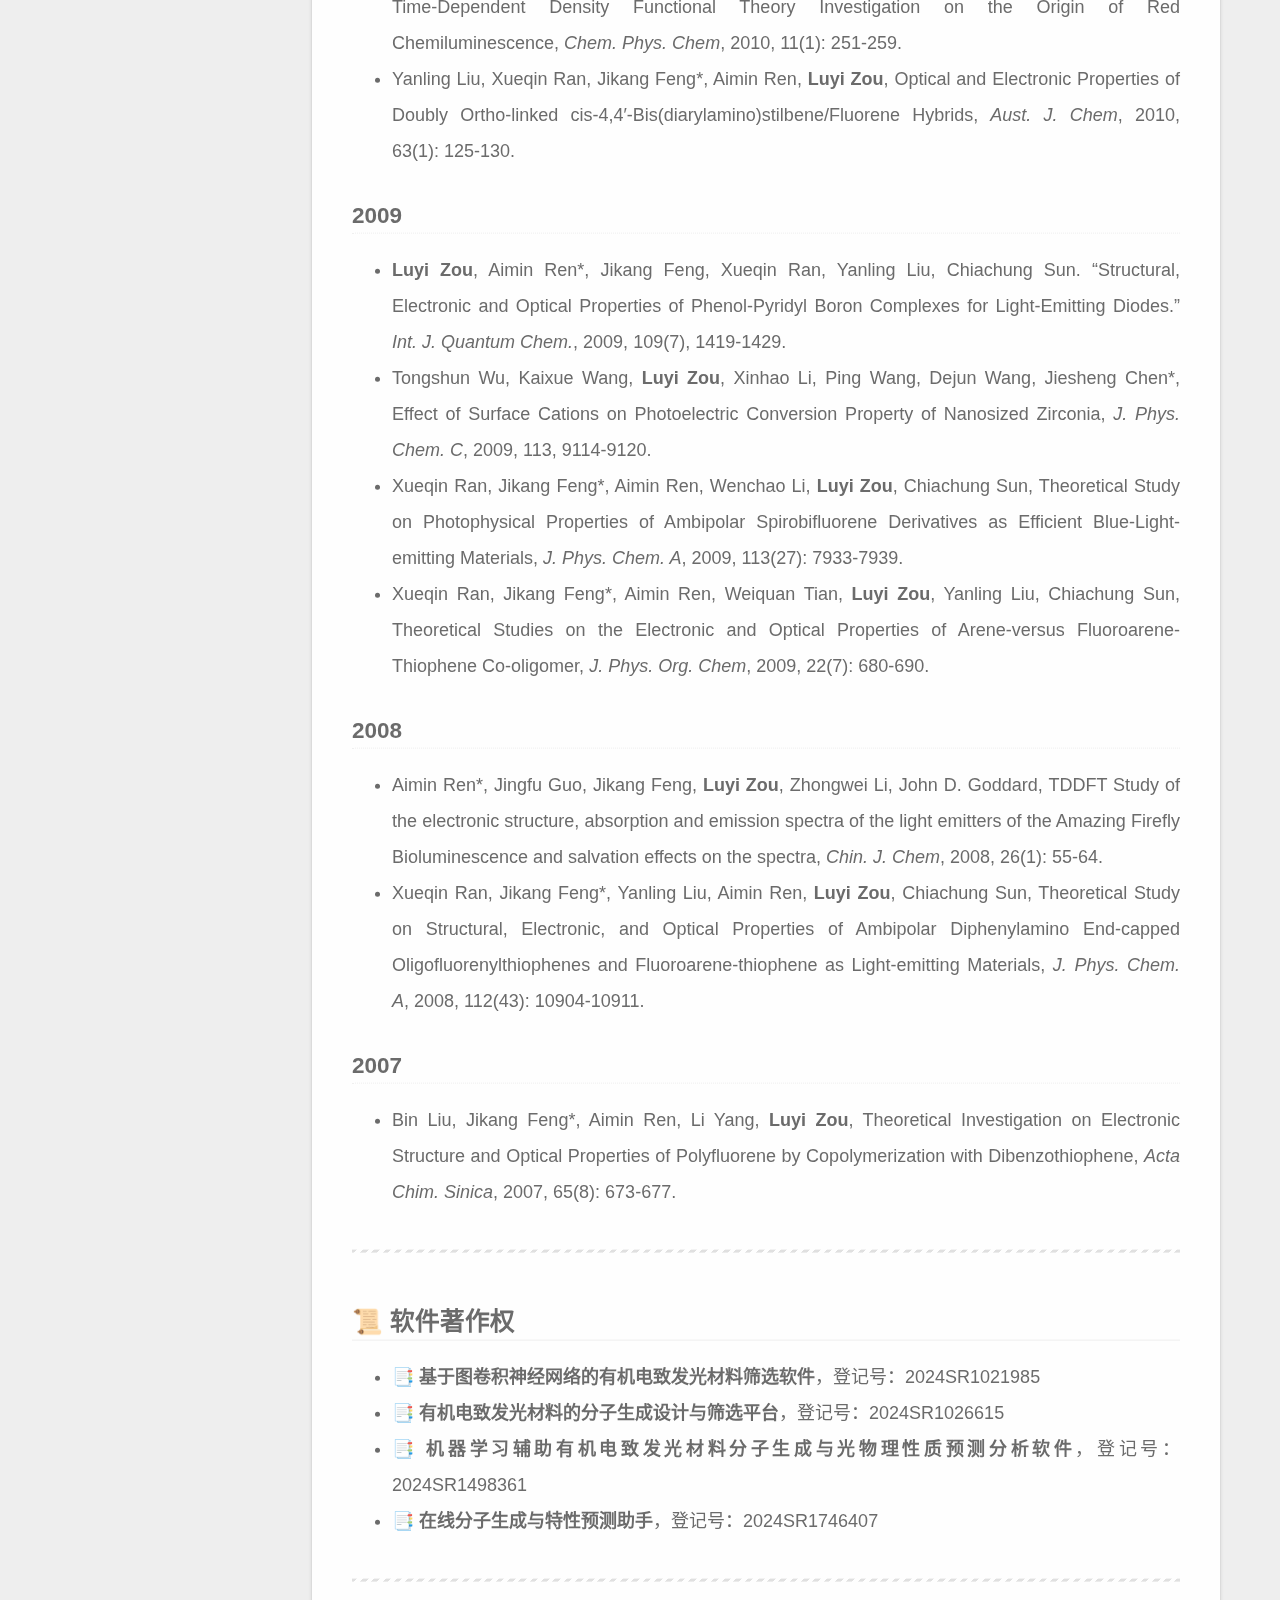
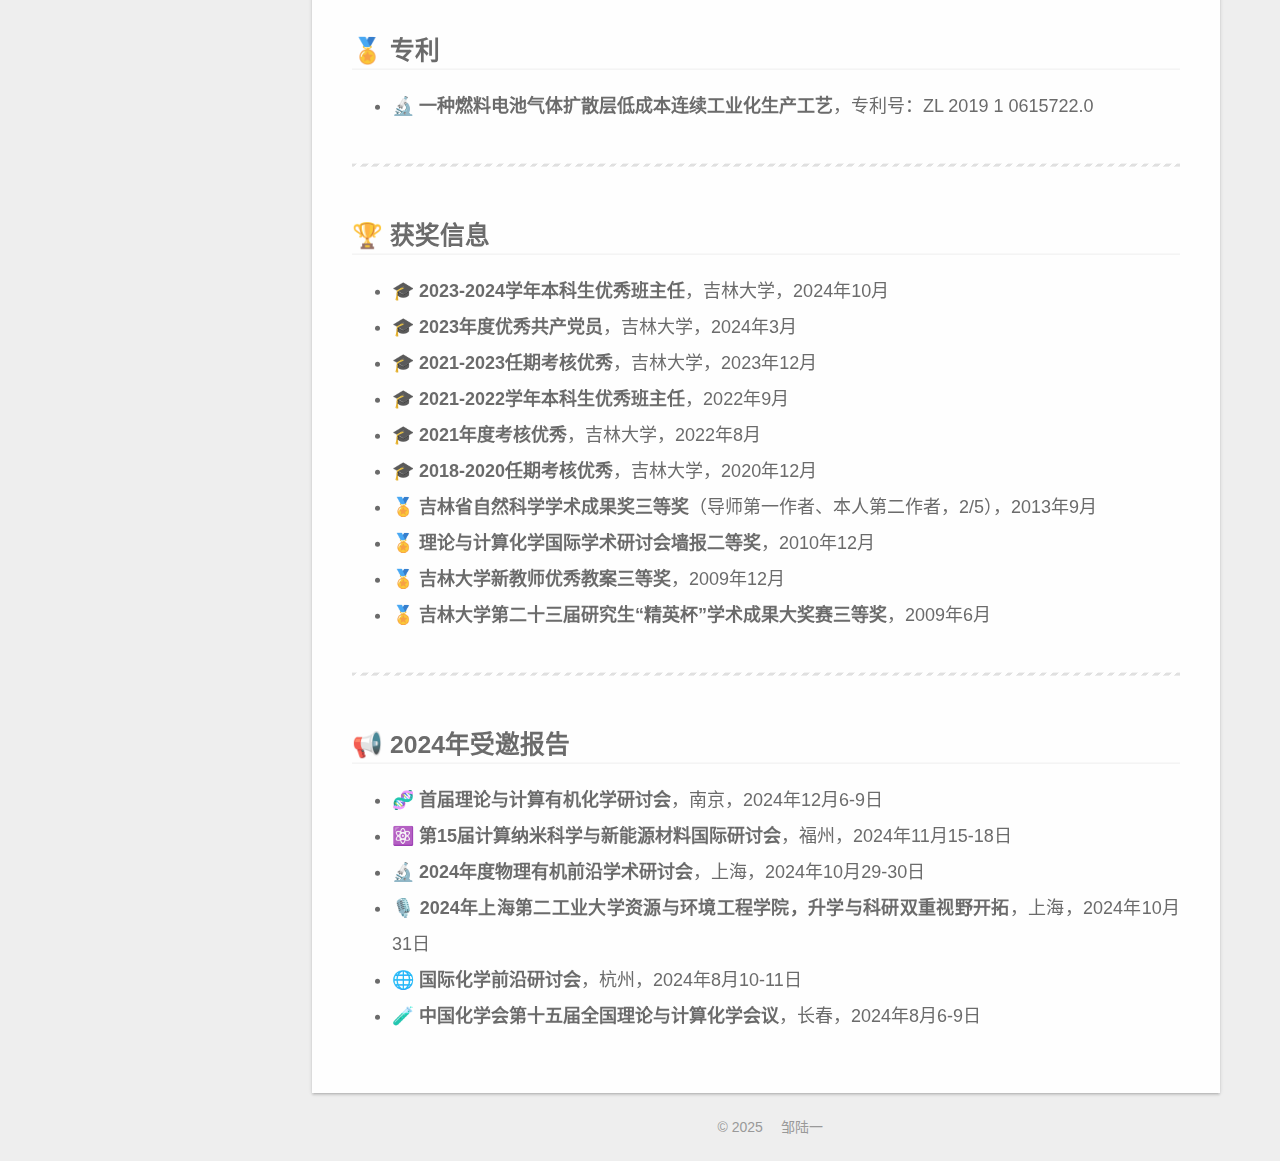
<file: zouly/index.html>
<!DOCTYPE html>
<html lang="zh-CN">
<head>
  <meta charset="UTF-8">
<meta name="viewport" content="width=device-width, initial-scale=1, maximum-scale=2">
<meta name="theme-color" content="#222">
<meta name="generator" content="Hexo 7.3.0">
  <link rel="apple-touch-icon" sizes="180x180" href="/images/apple-touch-icon-next.png">
  <link rel="icon" type="image/png" sizes="32x32" href="/images/favicon-32x32-next.png">
  <link rel="icon" type="image/png" sizes="16x16" href="/images/favicon-16x16-next.png">
  <link rel="mask-icon" href="/images/logo.svg" color="#222">

<link rel="stylesheet" href="/css/main.css">


<link rel="stylesheet" href="/lib/font-awesome/css/all.min.css">

<script id="hexo-configurations">
    var NexT = window.NexT || {};
    var CONFIG = {"hostname":"username.github.io","root":"/","scheme":"Gemini","version":"7.8.0","exturl":false,"sidebar":{"position":"none","display":"always","padding":18,"offset":12,"onmobile":false},"copycode":{"enable":false,"show_result":false,"style":null},"back2top":{"enable":true,"sidebar":false,"scrollpercent":false},"bookmark":{"enable":false,"color":"#222","save":"auto"},"fancybox":false,"mediumzoom":false,"lazyload":false,"pangu":false,"comments":{"style":"tabs","active":null,"storage":true,"lazyload":false,"nav":null},"algolia":{"hits":{"per_page":10},"labels":{"input_placeholder":"Search for Posts","hits_empty":"We didn't find any results for the search: ${query}","hits_stats":"${hits} results found in ${time} ms"}},"localsearch":{"enable":false,"trigger":"auto","top_n_per_article":1,"unescape":false,"preload":false},"motion":{"enable":true,"async":false,"transition":{"post_block":"fadeIn","post_header":"slideDownIn","post_body":"slideDownIn","coll_header":"slideLeftIn","sidebar":"slideUpIn"}}};
  </script>

  <meta name="description" content="博士、副教授、博士生指导教师  吉林大学化学学院 | 上海第二工业大学资源与环境工程学院（兼职硕导）   📬 联系方式  邮箱：zouly@jlu.edu.cn 地址：吉林大学化学学院，长春市前进大街   🧑‍🎓 教育与工作经历 教育背景与工作履历  2004&#x2F;09 - 2009&#x2F;06：吉林大学 化学学院 物理化学 博士（推免直博） 2009&#x2F;07 - 2011&#x2F;09：吉林大学 化学学院">
<meta property="og:type" content="website">
<meta property="og:title" content="邹陆一 简介">
<meta property="og:url" content="https://username.github.io/zouly/">
<meta property="og:site_name" content="邹陆一课题组">
<meta property="og:description" content="博士、副教授、博士生指导教师  吉林大学化学学院 | 上海第二工业大学资源与环境工程学院（兼职硕导）   📬 联系方式  邮箱：zouly@jlu.edu.cn 地址：吉林大学化学学院，长春市前进大街   🧑‍🎓 教育与工作经历 教育背景与工作履历  2004&#x2F;09 - 2009&#x2F;06：吉林大学 化学学院 物理化学 博士（推免直博） 2009&#x2F;07 - 2011&#x2F;09：吉林大学 化学学院">
<meta property="og:locale" content="zh_CN">
<meta property="og:image" content="https://username.github.io/images/zouly/zou.png">
<meta property="article:published_time" content="2025-03-17T04:00:00.000Z">
<meta property="article:modified_time" content="2025-03-21T08:11:16.185Z">
<meta property="article:author" content="邹陆一">
<meta property="article:tag" content="博客, 技术, 生活, 学习">
<meta name="twitter:card" content="summary">
<meta name="twitter:image" content="https://username.github.io/images/zouly/zou.png">

<link rel="canonical" href="https://username.github.io/zouly/">


<script id="page-configurations">
  // https://hexo.io/docs/variables.html
  CONFIG.page = {
    sidebar: "",
    isHome : false,
    isPost : false,
    lang   : 'zh-CN'
  };
</script>

  <title>邹陆一 简介 | 邹陆一课题组
</title>
  






  <noscript>
  <style>
  .use-motion .brand,
  .use-motion .menu-item,
  .sidebar-inner,
  .use-motion .post-block,
  .use-motion .pagination,
  .use-motion .comments,
  .use-motion .post-header,
  .use-motion .post-body,
  .use-motion .collection-header { opacity: initial; }

  .use-motion .site-title,
  .use-motion .site-subtitle {
    opacity: initial;
    top: initial;
  }

  .use-motion .logo-line-before i { left: initial; }
  .use-motion .logo-line-after i { right: initial; }
  </style>
</noscript>

</head>

<body itemscope itemtype="http://schema.org/WebPage">
  <div class="container use-motion">
    <div class="headband"></div>

    <header class="header" itemscope itemtype="http://schema.org/WPHeader">
      <div class="header-inner"><div class="site-brand-container">
  <div class="site-nav-toggle">
    <div class="toggle" aria-label="切换导航栏">
      <span class="toggle-line toggle-line-first"></span>
      <span class="toggle-line toggle-line-middle"></span>
      <span class="toggle-line toggle-line-last"></span>
    </div>
  </div>

  <div class="site-meta">

    <a href="/" class="brand" rel="start">
      <span class="logo-line-before"><i></i></span>
      <h1 class="site-title">邹陆一课题组</h1>
      <span class="logo-line-after"><i></i></span>
    </a>
  </div>

  <div class="site-nav-right">
    <div class="toggle popup-trigger">
    </div>
  </div>
</div>




<nav class="site-nav">
  <ul id="menu" class="main-menu menu">
        <li class="menu-item menu-item-home">

    <a href="/" rel="section"><i class="fa fa-home fa-fw"></i>首页</a>

  </li>
        <li class="menu-item menu-item-zouly">

    <a href="/zouly/" rel="section"><i class="fa fa-user fa-fw"></i>邹陆一</a>

  </li>
        <li class="menu-item menu-item-partner">

    <a href="/partner/" rel="section"><i class="fa fa-user fa-fw"></i>吴同舜</a>

  </li>
  </ul>
</nav>




</div>
    </header>

    
  <div class="back-to-top">
    <i class="fa fa-arrow-up"></i>
    <span>0%</span>
  </div>


    <main class="main">
      <div class="main-inner">
        <div class="content-wrap">
          
  
  

          <div class="content page posts-expand">
            

    
    
    
    <div class="post-block" lang="zh-CN">
      <header class="post-header">

<h1 class="post-title" itemprop="name headline">邹陆一 简介
</h1>

<div class="post-meta">
  

</div>

</header>

      
      
      
      <div class="post-body">
          <p><img src="/images/zouly/zou.png" alt="邹陆一"><br>
博士、副教授、博士生指导教师</p>
<blockquote>
<p>吉林大学化学学院 | 上海第二工业大学资源与环境工程学院（兼职硕导）</p>
</blockquote>
<hr>
<h2 id="📬-联系方式">📬 联系方式</h2>
<ul>
<li><strong>邮箱</strong>：zouly@jlu.edu.cn</li>
<li><strong>地址</strong>：吉林大学化学学院，长春市前进大街</li>
</ul>
<hr>
<h2 id="🧑‍🎓-教育与工作经历">🧑‍🎓 教育与工作经历</h2>
<p><strong>教育背景与工作履历</strong></p>
<ul>
<li><strong>2004/09 - 2009/06</strong>：吉林大学 化学学院 物理化学 博士（推免直博）</li>
<li><strong>2009/07 - 2011/09</strong>：吉林大学 化学学院 讲师</li>
<li><strong>2010/08 - 2012/08</strong>：中国科学院长春应化所 博士后（高分子物理与化学国家重点实验室）</li>
<li><strong>2011/10 - 至今</strong>：吉林大学 化学学院 副教授</li>
<li><strong>2016/02 - 2017/03</strong>：美国加州大学洛杉矶分校（UCLA） 访问学者（合作导师：Kendall N. Houk，美国科学院院士）</li>
<li><strong>2024/05 - 至今</strong>：上海第二工业大学 资源与环境工程学院 硕士生导师（兼职）</li>
</ul>
<hr>
<h2 id="📚-讲授课程">📚 讲授课程</h2>
<ul>
<li><strong>量子化学习题课</strong>（本科）</li>
<li><strong>量子化学计算方法</strong>（研究生）</li>
</ul>
<hr>
<h2 id="🔬-科研方向">🔬 科研方向</h2>
<p><strong>研究兴趣</strong></p>
<ul>
<li>深度学习在新型光电材料中的应用</li>
<li>刺激响应分子开关</li>
<li>重要化学过程的微观机理探索</li>
<li>界面导热</li>
</ul>
<hr>
<h2 id="🏆-主要科研成果">🏆 主要科研成果</h2>
<p>    申请人目前已参与发表SCI论文90余篇，包括 <em>Science、Chem. Eng. J.、Green Chem.、J. Med. Chem.、Chem. Sci.、J. Chem. Inf. Model.、Small、Carbon</em> 等国际知名学术期刊，总引次数超1660次，H指数为25。授权软件著作权4项，专利1项。</p>
<p>    2025年任《高等学校化学学报》“唐敖庆先生诞辰110周年”特刊客座编辑，是 <em>Molecules、International Journal of Molecular Sciences</em> 等杂志的客座主编；是 <em>Chem. Sci.</em>、<em>Nano Lett.</em>、<em>J. Med. Chem.</em>、<em>Langmuir</em>、<em>Nanoscale</em> 等权威杂志的审稿人；在多个国际、国内学术会议上做受邀报告；并参与撰写Wiley出版《Organic Electroluminescence: From Molecular Structure to Device Performance》英文专著的第8和第9两章内容，该专著已在亚马逊预售。</p>
<p>    所指导的研究生多人获研究生优秀奖学金、研究生学术业绩奖学金、国内外学术会议的优秀墙报奖、校优秀研究生毕业生等。</p>
<p>    作为负责人主持科研项目18项：包括国家自然科学基金、吉林省科技厅重大项目、吉林省教育厅重点项目等。</p>
<p>    作为组委会核心成员和分会联系人，在长春举办了一系列国内外学术会议，包括2018年纳米光电及非线性光学研讨会、2019年首届全国理论化学计算青年学术会议、以及2024年第十五届全国理论与计算化学会和第八届亚洲分子光谱研讨会等。曾荣获2013年吉林省“自然科学学术成果奖”三等奖，多次获得优秀党员、优秀班主任等荣誉称号。</p>
<hr>
<h2 id="📚-发表-SCI-论文">📚 发表 SCI 论文</h2>
<h3 id="2025">2025</h3>
<ul>
<li>Weinan Xing, Weifan Shao, Yingfu Li, Huage Lin, Jiangang Han, <strong>Luyi Zou</strong>*, Ran Jia*, Guangyu Wu*. “Rapid charge transfer endowed by heteroatom- and bonded Z-Scheme van der Waals heterojunction for boosting photocatalytic hydrogen evolution.” <em>Small</em>, 2025, 2412036(1-10).</li>
<li>Jie Zhang, Sijin Yan, Qingbo An, Tongshun Wu*, <strong>Luyi Zou</strong>*. “Enhancing Bi-directional Thermal Conductivity: A Novel Tri-layer Graphene-Liquid Metal Composite for Advanced Thermal Management.” <em>Composites Communications</em>, 2025, 55, 102319.</li>
<li>Tongshun Wu, <strong>Luyi Zou</strong>*. “Synergistic Double-Doped Elastic Composites for Durable, Ultra-Flexible Sign Language Translation Sensors.” <em>Polymer Composites</em>, 2025, 1-12. <a target="_blank" rel="noopener" href="http://doi.org/10.1002/pc.29712">doi.org/10.1002/pc.29712</a></li>
<li>Haining Peng, Huijun Liu*, Chengzong Li, Yingfu Li, Qizhi Chen, Tao Li*, <strong>Luyi Zou</strong> (Acknowledgment), Diluent modified weakly solvating electrolyte for fast-charging high-voltage lithium metal batteries, <em>Chin. Chem. Lett.</em>, 2025, 36, 109556.</li>
</ul>
<h3 id="2024">2024</h3>
<ul>
<li>Yingfu Li, Bohua Zhang, Ai-Min Ren, Dongdong Wang, Jun Zhang*, Changming Nie*, Zhongmin Su, <strong>Luyi Zou</strong>*. “SOGCN: Prediction of key properties of MR-TADF materials using graph convolutional neural networks.” <em>Chemical Engineering Journal</em>, 2024, 501, 157676.</li>
<li>Zi-Kang Zhao, Teng-Fei He, Qiang Gao, Ai-Min Ren, Tong-Shun Wu*, Jing-Fu Guo, Hui-Ying Chu, Zhong-Min Su, Hui Li, <strong>Luyi Zou</strong>*. “Theoretical Investigation and Molecular Design: A Series of Tripod-Type Cu(I) Blue Light Thermally Activated Delayed Fluorescence Materials.” <em>Inorg. Chem.</em>, 2024, 63, 17435-17448.</li>
<li>Wei-Bo Cui, Xue Wei, Feng-Yi Sun, <strong>Lu-Yi Zou</strong>, Jing-Fu Guo, Xue-Li Hao, Hui Li, Ai-Min Ren*, Song Wang*, Theoretical explore of bridge and donor engineering for novel naphthalimide based photosensitizers for two-photo photodynamic therapy, <em>Dyes and Pigments</em>, 2024, 222, 111841.</li>
<li>Guiya Qin, Xiaoqi Sun, Rui Wang, Jingfu Guo, Jianxun Fan, Hui Li, <strong>Luyi Zou</strong>, Aimin Ren*, In-depth theoretical analysis for the influence of external electric field on charge transfer parameters, <em>Chem. Sci.</em>, 2024, 15, 4403.</li>
<li>Fengyi Sun, Xue Wei, Weibo Cui, Jingfu Guo, Hui Li, <strong>Luyi Zou</strong>, Aimin Ren*, Theoretical Investigation of Novel Nitrogen-Heterocyclic Iridium(III) Polypyridyl Complexes as Photosensitizers for Two-Photon Photodynamic Therapy, <em>J. Med. Chem.</em>, 2024, 67, 18157.</li>
<li>Jie Zhang, Zijia Kong, Qingbo An*, Tongshun Wu*, <strong>Luyi Zou</strong>, A flexible thermal interface composite of copper-coated carbon felts with 3d architecture in silicon rubber, <em>Polymer</em>, 2024, 313, 127747.</li>
</ul>
<h3 id="2023">2023</h3>
<ul>
<li>Yun-Li Zhang, Teng-Fei He, Zi-Kang Zhao, Ao Shen, Qiang Gao, Ai-Min Ren, Zhong-Min Su, Hui Li, Hui-Ying Chu, <strong>Luyi Zou</strong>*. “Self-Consistent Quantum Mechanics/Embedded Charge Study on Aggregation-Enhanced Delayed Fluorescence of Cu(Ⅰ) Complexes: Luminescence Mechanism and Molecular Design Strategy.” <em>Inorg. Chem.</em>, 2023, 62, 7753-7763.</li>
<li>Ying-Fu Li, Xiang-He Kong, Ming-Jie Ma, Ai-Min Ren, Tong-Shun Wu, Hui-Ying Chu, Hui Li, Chang-Ming Nie*, <strong>Luyi Zou</strong>*. “Selective separation of thorium and uranyl in phases of different polarity using novel benzoxazole-based ligands: A DFT study.” <em>J. Mol. Liq.</em>, 2023, 390, 123108.</li>
<li>Gui-Ya Qin, Xiao-Qi Sun, Pan-Pan Lin, Xue Wei, Jing-Fu Guo, Wei-Bo Cui, Jian-Xun Fan, Hui Li, <strong>Lu-Yi Zou</strong>, Ai-Min Ren, The effect of heteroatoms at end groups of anthracene derivatives on the photoelectric properties and crystal/film morphology: a theoretical perspective, <em>Journal of Materials Chemistry C</em>, 2023, 11: 13018-29.</li>
<li>Weibo Cui, Xue Wei, Jinghu Guo, Xueli Hao, <strong>Luyi Zou</strong>, Song Wang*, Hui Li, Zhongmin Su, Aimin Ren*, Molecular Design of Highly Efficient Heavy-Atom-free NpImidazole Derivatives for Two-Photon Photodynamic Therapy and ClO− Detection, <em>J. Chem. Inf. Model.</em>, 2023, 63, 4392-4404.</li>
</ul>
<h3 id="2022">2022</h3>
<ul>
<li>Xue Wei, Xuehui Guo, Jingfu Guo, Tengfei He, Guiya Qin, <strong>Luyi Zou</strong>, Aimin Ren*, Photophysical Exploration of Zn(II) Polypyridine Photosensitizers in Two-Photon Photodynamic Therapy: Insights from Theory, <em>Inorg. Chem.</em>, 2022, 61, 18729-18742.</li>
</ul>
<h3 id="2021">2021</h3>
<ul>
<li>Tengfei He, Aimin Ren, Guohui Li, Zexing Qu, Jingfu Guo, Xueli Hao, Yuannan Chen, Lu Shen, Yunli Zhang, <strong>Luyi Zou</strong>*. “The Impact of ΔEST on Delayed Fluorescence Rate, Lifetime and Intensity Ratio of Tetrahedral Cu(I) Complexes: Theoretical Simulation in Solution and Solid Phases.” <em>Journal of Physical Chemistry Letters</em>, 2021, 12, 2232-2244.</li>
<li>Tongshun Wu, Youliang Xu, Haoyu Wang, Zhonghui Sun, <strong>Luyi Zou</strong>*. “Efficient and inexpensive preparation of graphene laminated film with ultrahigh thermal conductivity.” <em>Carbon</em>, 2021, 171, 639-645.</li>
<li>Panpan Lin, Guiya Qin, Jingfu Guo, Bohua Zhang, Huiyuan Li, <strong>Luyi Zou</strong>, Aimin Ren*, Unveiling the effects of substituents on the packing motif and the carrier transport of dinaphtho-thieno-thiophene (DNTT)-based materials, <em>New J. Chem.</em>, 2021, 45, 11552.</li>
</ul>
<h3 id="2020">2020</h3>
<ul>
<li>Tengfei He, Aimin Ren, Yuannan Chen, Xueli Hao, Lu Shen, Bohua Zhang, Tongshun Wu, Hongxing Zhang, <strong>Luyi Zou</strong>*. “Molecular-Level Insight of Cu(I) Complexes with the 7,8-Bis(diphenylphosphino)-7,8-dicarba-nido-undecaborate Ligand as a Thermally Activated Delayed Fluorescence Emitter: Luminescent Mechanism and Design Strategy.” <em>Inorg. Chem.</em>, 2020, 59(17), 12039-12053.</li>
<li>Lu Shen, Tengfei He, <strong>Luyi Zou</strong>*, Jingfu Guo, Aimin Ren*. “A study on the modification of azole rings to regulate the transition dipole moment, MLCT and T1 structural distortion of 2-pyridyl-azole copper (I) complexes for high phosphorescence performance.” <em>Org. Electron.</em>, 2020, 81, 105664.</li>
</ul>
<h3 id="2019">2019</h3>
<ul>
<li>Xueli Hao, Jingfu Guo, <strong>Luyi Zou</strong>, Aimin Ren*, Theoretical Investigations on the Photophysical Properties for a Series of Symmetrical and Asymmetrical Carbazole-Based Cationic Two-Photon Fluorescent Probes: The Magic of Methyl Groups, <em>J. Phys. Chem. C</em>, 2019, 123(14): 9407-9419.</li>
<li>Xueli Hao, Jingfu Guo, Tengfei He, Panpan Lin, <strong>Luyi Zou</strong>, Libo Yu, Xuehui Guo, Ai-min Ren*, Design Strategies for High-Efficiency Ratiometric Two-Photon-Excited Fluorescent and Room-Temperature Phosphorescent Probes for Hypochlorous Acid, <em>J. Phys. Chem. C</em>, 2019, 123(41): 25385-25393.</li>
<li>Guiya Qin, Jianxun Fan, Ningxi Zhang, Panpan Lin, Shoufeng Zhang, <strong>Luyi Zou</strong>, Aimin Ren, Theoretical Investigations into the Electron and Ambipolar Transport Properties of Anthracene-Based Derivatives, <em>J. Phys. Chem. A</em>, 2019, 123(15): 3300-3314.</li>
</ul>
<h3 id="2018">2018</h3>
<ul>
<li>Yuannan Chen, Aimin Ren, Zhongyue Yang, Tengfei He, Xiaoli Ding, Hongxing Zhang, <strong>Luyi Zou</strong>*. “Theoretical Study of Radiative and Nonradiative Decay Rates for Cu(I) Complexes with Double Heteroleptic Ligands.” <em>Phys. Chem. Chem. Phys.</em>, 2018, 20, 9419-9428.</li>
<li>Zhongyue Yang, <strong>Luyi Zou</strong>, Yanmin Yu, Fengjiao Liu, Xiaofei Dong, Kendall N. Houk*. “Molecular dynamics of the two-stage mechanism of cyclopentadiene dimerization: concerted or stepwise?” <em>Chem. Phys.</em>, 2018, 514, 120-125.</li>
<li>Xiao-Li Ding, Lu Shen, <strong>Lu-Yi Zou</strong>, Ming-Shuo Ma, Ai-Min Ren*, A theoretical investigation on the neutral Cu(I) phosphorescent complexes with azole-based and phosphine mixed ligand, <em>Molecular Physics</em>, 2018, 116, 898-909.</li>
<li>Hui Li, Wei Yuan, <strong>Luyi Zou</strong>, Xingdong Wang, Hongmei Zhan*, Yanxiang Cheng*, Synthesis, characterization and photophysical properties of homoleptic platinum(II) complexes with 2,2 '-biimidazole-based ligands, <em>Transition Metal Chemistry</em>, 2018, 43(3), 231-241.</li>
<li>Lu Shen, Xiao-li Ding, Teng-fei He, Xue-li Hao, Jing-fu Guo, <strong>Luyi Zou</strong>, Ai-min Ren*, New insight into the effects of N^N ligand isomerization and methyl modification on the phosphorescence properties of Cu(I) complexes with (1-(2-pyridyl)pyrazole/imidazole) ligands, <em>New J. Chem.</em>, 2018, 42, 3660-3670.</li>
<li>Stasik Popov, Brian Shao, Alex L. Bagdasarian, Tyler R. Benton, <strong>Luyi Zou</strong>, Zhongyue Yang, K. N. Houk*, Hosea M. Nelson*, Teaching an Old Carbocation New Tricks: The Nonclassical Reactivity of Vinyl Cations, <em>Science</em>, 2018, 361, 381-389.</li>
</ul>
<h3 id="2017">2017</h3>
<ul>
<li>Li Zhang, <strong>Luyi Zou</strong>, Jingfu Guo, Jikang Feng, Aimin Ren, Effect of carbon-layer rearrangement on one-and two-photon absorption properties in the alternative graphene-like hybrids–A theoretical investigation, <em>Dyes Pigments</em> 2017, <em>138</em>, 213-222.</li>
<li>Chun Zhang, <strong>Luyi Zou</strong>, Dan Wang, Li Zhang, Aimin Ren*, A theoretical investigation and design of fluorescent probes with large two-photon absorption cross-sections and dual signaling behavior for mercury ions in biological system, <em>J. Photoch. Photobio. A: Chem.</em> 2017*, <em>332</em>, 440-452.</li>
<li>Dan Wang, Aimin Ren*, <strong>Luyi Zou</strong>, Jingfu Guo, Shuanghuang, A theoretical investigation of a series of novel two-photon zinc ion fluorescent probes based on bipyridine, <em>J. Photochem. and Photobio. A: Chem.</em>, 2017, 341, 20-30.</li>
<li>Mingshuo Ma, Aimin Ren, <strong>Luyi Zou</strong>, Lu Shen, Xiaoli Ding, Yan Li, Hongxing Zhang, Theoretical investigation on the phosphorescence quantum yields of cyclometalated (C^N*) Pt(II) (acac) complexes: The impact of the position of the BMes2 moiety on the radiative and nonradiative decay processes, <em>Org. Electron.</em>, 2017, 51: 38-47.</li>
</ul>
<h3 id="2016">2016</h3>
<ul>
<li>Xiaoli Ding, <strong>Luyi Zou</strong>*, Mingshuo Ma, Hongxing Zhang, Yanxiang Cheng, Aimin Ren*. “Theoretical study on the neutral and ionic Cu(I) phosphorescent complexes with 2-(2’-quinolyl) benzimidazole and phosphine mixed ligand.” <em>Org. Electron.</em>, 2016, 31, 111-119.</li>
<li>Mingshuo Ma, <strong>Luyi Zou</strong>, Yan Li, Aimin Ren, Xiaoli Ding, Theoretical Studies on Photophysical Properties of Isomeric Iridium(III) Complexes Ir(ppy)(2)(acac) Containing Dimesitylboron Moiety, <em>Acta Chim Sinica</em> 2016, <em>74</em>, 764-772.</li>
<li>Li Zhang, <strong>Luyi Zou</strong>, Jingfu Guo, Aimin Ren, Theoretical investigation on the one- and two-photon responsive behavior of fluoride ion probes based on diketopyrrolopyrrole and its π-expanded derivatives, <em>New J. Chem.</em> 2016, <em>40</em>, 4899-4910.</li>
</ul>
<h3 id="2015">2015</h3>
<ul>
<li>Mingshuo Ma, <strong>Luyi Zou</strong>, Yan Li, Aimin Ren*, Jikang Feng, An isomeric strategy for enhancing phosphorescence efficiency of iridium(III) complexes with N-heterocyclic naphthyridine ligands: A theoretical study, <em>Org. Electron</em> 2015, <em>22</em>, 180–190.</li>
<li>Li Zhang, <strong>Luyi Zou</strong>, Jingfu Guo, Dan Wang, Aimin Ren*, A theoretical study of a series of novel two-photon nitric oxide (NO) fluorescent probes based on BODIPY, <em>New J. Chem.</em> 2015, <em>39</em>(11), 8342-8355.</li>
<li>Dan Wang, Aimin Ren*, Jingfu Guo, <strong>Luyi Zou</strong>, Shuang Huang, Computational design of a two-photon excited FRET-based ratiometric fluorescent Cu2+ probe for living cell imaging, <em>RSC Adv.</em>, 2015, 5(115): 98144-98153.</li>
</ul>
<h3 id="2014">2014</h3>
<ul>
<li><strong>Luyi Zou</strong>, Yanxiang Cheng, Yan Li, Hui Li, Hongxing Zhang, Aimin Ren*. “A theoretical analysis of the phosphorescence efficiencies of Cu(Ι) complexes.” <em>Dalton Trans.</em>, 2014, 43(29), 11252-11259.</li>
<li>Dan Wang, <strong>Luyi Zou</strong>, Shuang Huang, Jikang Feng, Aimin Ren*, Theoretical study of two-photon absorption properties of a series of platinum acetylide complexes, <em>Dyes Pigments</em> 2014, <em>105</em>, 75-88.</li>
<li>Li Zhang, <strong>Luyi Zou</strong>, Jingfu Guo, Aimin Ren, Theoretical investigations on one- and two-photon absorptions for a series of covalently functionalized hybrid materials based on grapheme, <em>New J. Chem.</em> 2014, <em>38</em>, 5391-5401.</li>
<li>Yan Li, <strong>Luyi Zou</strong>, Aimin Ren*, Mingshuo Ma, Jianxun Fan, Are Triphenylamine-Functionalizedor Carbazole-Functionalized Iridium Complexes the More Effective Phosphorescent Materials? A Theoretical Perspective, <em>Chem Eur J</em> 2014, <em>20</em>(16), 4671-4680.</li>
<li>Yan Li, <strong>Luyi Zou</strong>, Aimin Ren*, Charge Transport and Fluorescence Properties of a Series of Red-emitting Materials Based on Benzothiadiazole and Silafluorene, <em>Acta Phys. Chim. Sin</em> 2014, <em>30</em>(5), 855-865.</li>
<li>Hui Li, Jing Li, Junqiao Ding, Wei Yuan, Zilong Zhang, <strong>Luyi Zou</strong>, Xingdong Wang, Hongmei Zhan*, Zhiyuan Xie, Yanxiang Cheng, Lixiang Wang, Design, Synthesis, and Optoelectronic Properties of Dendrimeric Pt(II) Complexes and Their Ability to Inhibit Intermolecular Interaction, <em>Inorg. Chem.</em>, 2014, 53(2): 810-821.</li>
<li>Tongshun Wu, <strong>Luyi Zou</strong>, Dongxue Han*, Fenghua Li, Qixian Zhang, Li Niu, A carbon-based photocatalyst efficiently converts CO2 to CH4 and C2H2 under visible light, <em>Green Chem.</em> 2014, <em>16</em>, 2142-2146.</li>
</ul>
<h3 id="2013">2013</h3>
<ul>
<li>Zilong Zhang, <strong>Luyi Zou</strong>, Aimin Ren*, Yingfang Liu, Jikang Feng, Chiachung Sun, Theoretical studies on the electronic structures and optical properties of star-shaped triazatruxene/heterofluorene co-polymers, <em>Dyes Pigments</em> 2013, <em>96</em>(2), 349–363.</li>
<li>Shuang Huang, <strong>Luyi Zou</strong>, Aimin Ren*, Jingfu Guo, Xiaoting Liu, Jijang Feng, Baozhu Yang, Computational design of two-photon fluorescent probes for a zinc ion based on a Salen ligand, <em>Inorg. Chem</em> 2013, <em>52</em>(10), 5702-5713.</li>
<li>Zuosheng Li, <strong>Luyi Zou</strong>, Chungang Min, Aimin Ren*, The Effect of Micro-Environment on Luminescence of Aequorin: The Role of Amino Acids and Explicit Water Molecules on Spectroscopic Properties of Coelenteramide, <em>J. Photoch. Photobio. B: Biology</em> 2013, <em>127</em>, 94–99.</li>
<li>Zuosheng Li, Xi Zhao, <strong>Luyi Zou</strong>, Aimin Ren*, The Dynamics Simulation and Quantum Calculation Investigation about Luminescence Mechanism of Coelenteramide, <em>Photochem. Photobiol</em>, 2013, 89(4), 849-855.</li>
<li>Zuosheng Li, Xi Zhao, <strong>Luyi Zou</strong>, Aimin Ren*, The Dynamics Simulation and Quantum Calculation Investigation about Luminescence Mechanism of Coelenteramide, <em>Photochem. Photobiol</em>, 2013, 89(4), 849-855.</li>
<li>Chungang Min, Zuosheng Li, Aimin Ren*, <strong>Luyi Zou</strong>, Jingfu Guo, John D. Goddard, The Fluorescent Properties of Coelenteramide, a Substrate of Aequorin and Obelin, <em>J. Photoch. Photobio. A: Chem</em>, 2013, 251: 182-188.</li>
</ul>
<h3 id="2012">2012</h3>
<ul>
<li><strong>Luyi Zou</strong>, Mingshuo Ma, Zilong Zhang, Hui Li, Yanxiang Cheng*, Aimin Ren*. “Theoretical study on photophysical property of cuprous bis-phenanthroline coordination complexes.” <em>Org. Electron.</em>, 2012, 13(11), 2627–2638.</li>
<li>Yan Li, <strong>Luyi Zou</strong>, Aimn Ren*, Jikang Feng, Theoretical study on the electronic structures and photophysical properties of a series of dithienylbenzothiazole derivatives, <em>Comput. Theor. Chem.</em> 2012, <em>981</em>, 14-24.</li>
<li>Zilong Zhang, <strong>Luyi Zou</strong>, Aimin Ren*, Chungang Min, Ying Sun, Yingfang Liu, Theoretical Investigations on Electronic Structures and Photophysical Properties of Novel Bridged Triphenylamine Derivatives, <em>Int. J. Quantum Chem.</em> 2012, <em>112</em>(5), 1473–1490.</li>
<li>Shuang Huang, <strong>Luyi Zou</strong>, Aimin Ren*, Jingfu Guo*, Xiaoting Liu, Jikang Feng, A theoretical study of ring size effect on One- and Two-photon absorption properties of macrocyclic thiophene derivatives, <em>New J. Chem.</em> 2012, <em>36</em>(4), 947–953.</li>
<li>Shuang Huang, <strong>Luyi Zou</strong>, Aimin Ren*, Yang Zhao, Xiaoting Liu, Jingfu Guo*, Jikang Feng, Fine tuning of the one-and two-photon absorption properties of macrocyclic thiophene-based derivatives, <em>Dyes Pigments</em> 2012, <em>93</em>(1-3), 1519-1531.</li>
<li>Zuosheng Li, <strong>Luyi Zou</strong>, Aimin Ren*, Jikang Feng, Theoretical Study of the Electronic Spectral Property of Firefly Oxyluciferin Analogues, <em>Chem. J. Chinese U</em> 2012, <em>33</em>(12), 2757-2764.</li>
<li>Xiankai Chen, <strong>Luyi Zou</strong>, Jingfu Guo, Aimin Ren*, An Efficient Strategy for Designing n-Type Organic Semiconductor Materials — Introducing Six-Membered Imide Ring into Aromatic Diimides, <em>J. Mater. Chem.</em> 2012, <em>22</em>(13), 6471–6484.</li>
<li>Xiankai Chen, <strong>Luyi Zou</strong>, Aimin Ren*, Yingfang Liu, Yan Li, Jianxun Fan, Theoretical Study on Optoelectronic Properties of Fluorene Derivatives with Pyrene-Functional groups: Effect of the Heteroatoms and Pyrene Substituting Position, <em>Mol. Phys.</em> 2012, <em>110</em>(3), 163-172.</li>
<li>Xiankai Chen, <strong>Luyi Zou</strong>, Jianxun Fan, Shoufeng Zhang, Aimin Ren*, Effect of Dihydropyrazine on Structures and Charge Transport Properties of N-Heteropentacenes Matters: A Theoretical Investigation, <em>Org. Electron</em> 2012, <em>13</em>(12), 2832-2842.</li>
<li>Shuang Huang, Aimin Ren*, <strong>Luyi Zou</strong>, Yang Zhao, Jingfu Guo*, Jikang Feng, Computational study of the electronic structures, UV-Vis spectra and static second-order nonlinear optical susceptibilities of macrocyclicthiophene derivatives, <em>J. Mol. Model</em>, 2012, 18(1), 393-404.</li>
<li>Xiaohui Liu, Hongmei Nan*, Wei Sun, Qikai Zhang, Mingjian Zhan, <strong>Luyi Zou</strong>, Zhiyuan Xie, Xiao Li, Canzhong Lu, YanXiang Cheng*, Synthesis and characterisation of neutral mononuclear cuprous complexes based on dipyrrin derivatives and phosphine mixed-ligands, <em>Dalton Trans</em>, 2012, 41(34): 10199-10210.</li>
</ul>
<h3 id="2011">2011</h3>
<ul>
<li><strong>Luyi Zou</strong>, Aimin Ren*, Xueqin Ran, Xuefeng Ren, Jikang Feng. “Theoretical design study on photophysical property of the organoboron quinolate derivatives.” <em>Theor. Chem. Acc.</em>, 2011, 129(1), 63-71.</li>
<li>Xiankai Chen, <strong>Luyi Zou</strong>, Shuang Huang, Chungang Min, Aimin Ren*, Jikang Feng, Chiachung Sun, Theoretical investigation of charge injection and transport properties of novel organic semiconductor materials-cyclic oligothiophenes, <em>Org. Electron</em> 2011, <em>12</em>(7), 1198-1210.</li>
<li>Xiankai Chen, <strong>Luyi Zou</strong>, Aimin Ren*, Jianxun Fan, How dual bridging atomstune structural and optoelectronic properties of ladder-type heterotetracenes? — a theoretical study, <em>Phys. Chem. Chem. Phys.</em> 2011, <em>13</em>(43), 19490-19498.</li>
<li>Xiaoting Liu, <strong>Luyi Zou</strong>, Aimin Ren*, Jingfu Guo, Ying Sun, Shuang Huang, Jikang Feng, Theoretical Investigation of One- and Two-Photon Spectra of Pyrazabole Chromophores, <em>Theor. Chem. Acc</em>, 2011, 130(1), 37-50.</li>
<li>Chungang Min, <strong>Luyi Zou</strong>, Ying Sun, Jingfu Guo, Aimin Ren*, John D. Goddard, The Effect of Explicit Water Molecules on the Color-Tuning Mechanism of the Firefly, <em>Chinese J. Chem</em>, 2011, 29(11), 2301-2307.</li>
<li>Shuang Huang, Aimin Ren*, <strong>Luyi Zou</strong>, Yang Zhao, Jingfu Guo*, Jikang Feng, Computational study of the one- and two-photon absorption properties of macrocyclic thiophene derivatives, <em>Dyes Pigments</em>, 2011, 91(2), 248-257.</li>
<li>Xueqin Ran, Jikang Feng*, <strong>Luyi Zou</strong>, Aimin Ren, Chiachung Sun, Structural, electronic, and optical properties of doubly ortho-linked quinoxaline/diphenylfluorene hybrids, <em>J. Phys. Org. Chem</em>, 2011, 24(8), 646-656.</li>
<li>Yang Zhao, Aimin Ren*, <strong>Luyi Zou</strong>, Jingfu Guo, Jikang Feng, A theoretical study on magnesium ion-selective two-photon fluorescent probe based on benzo [h] chromene derivatives, <em>Theor. Chem. Acc</em>, 2011, 130(1), 61-68.</li>
<li>Yingfang Liu, Xuefeng Ren, <strong>Luyi Zou</strong>, AiminRen*, Jikang Feng, Chiachung Sun, Theoretical Study on Photophysical Properties of 2,1,3-benzothiadiazole-based Star-shaped molecules, <em>Theor. Chem. Acc</em>, 2011, 129(6), 833-845.</li>
<li>Xiankai Chen, Jingfu Guo, <strong>Luyi Zou</strong>, Aimin Ren*, Jianxun Fan, A Promising Approach to Obtain Excellent n-Type Organic Field-Effect Transistors: Introducing Pyrazine Ring, <em>J. Phys. Chem. C</em>, 2011, 115(43), 21416-21428.</li>
<li>Chungang Min, Aimin Ren*, Xiaona Li, Jingfu Guo, <strong>Luyi Zou</strong>, Ying Sun, John D. Goddard, Chiachung Sun, The formation and decomposition of firefly dioxetanone, <em>Chem. Phys. Lett</em>, 2011, 506(4-6): 269-275.</li>
</ul>
<h3 id="2010">2010</h3>
<ul>
<li><strong>Luyi Zou</strong>, Zilong Zhang, Aimin Ren*, Xueqin Ran, Jikang Feng. “Theoretical design study on photophysical property of the B-N derivatives for OLED applications.” <em>Theor. Chem. Acc.</em>, 2010, 126(5-6), 361-369.</li>
<li>Xuefeng Ren, Aimin Ren*, <strong>Luyi Zou</strong>, Jikang Feng, Fluorene-based Oligomers as Red Light-emitting Materials: A Density Functional Theory Study, <em>Theor. Chem. Acc</em>, 2010, 126(5-6), 305-314.</li>
<li>Chungang Min, Aimin Ren*, Jingfu Guo, <strong>Luyi Zou</strong>, John D. Goddard, Chiachung Sun, Theoretical investigation on the origin of yellow-green firefly bioluminescence by the time dependent density functional theory, <em>Chem. Phys. Chem</em>, 2010, 11(10): 2199-2204.</li>
<li>Ying Sun, Aimin Ren*, Chungang Min, <strong>Luyi Zou</strong>, Xuefeng Ren, Theoretical Investigation of the Key Reaction for the Chemiluminescence of Cypridina Luciferin Analogues, <em>Acta Phys. Chim. Sin</em>, 2010, 26(10): 2779-2786.</li>
<li>Chungang Min, Aimin Ren*, Jingfu Guo, Zhongwei Li, <strong>Luyi Zou</strong>, John D. Goddard, Jikang Feng, A Time-Dependent Density Functional Theory Investigation on the Origin of Red Chemiluminescence, <em>Chem. Phys. Chem</em>, 2010, 11(1): 251-259.</li>
<li>Yanling Liu, Xueqin Ran, Jikang Feng*, Aimin Ren, <strong>Luyi Zou</strong>, Optical and Electronic Properties of Doubly Ortho-linked cis-4,4′-Bis(diarylamino)stilbene/Fluorene Hybrids, <em>Aust. J. Chem</em>, 2010, 63(1): 125-130.</li>
</ul>
<h3 id="2009">2009</h3>
<ul>
<li><strong>Luyi Zou</strong>, Aimin Ren*, Jikang Feng, Xueqin Ran, Yanling Liu, Chiachung Sun. “Structural, Electronic and Optical Properties of Phenol-Pyridyl Boron Complexes for Light-Emitting Diodes.” <em>Int. J. Quantum Chem.</em>, 2009, 109(7), 1419-1429.</li>
<li>Tongshun Wu, Kaixue Wang, <strong>Luyi Zou</strong>, Xinhao Li, Ping Wang, Dejun Wang, Jiesheng Chen*, Effect of Surface Cations on Photoelectric Conversion Property of Nanosized Zirconia, <em>J. Phys. Chem. C</em>, 2009, 113, 9114-9120.</li>
<li>Xueqin Ran, Jikang Feng*, Aimin Ren, Wenchao Li, <strong>Luyi Zou</strong>, Chiachung Sun, Theoretical Study on Photophysical Properties of Ambipolar Spirobifluorene Derivatives as Efficient Blue-Light-emitting Materials, <em>J. Phys. Chem. A</em>, 2009, 113(27): 7933-7939.</li>
<li>Xueqin Ran, Jikang Feng*, Aimin Ren, Weiquan Tian, <strong>Luyi Zou</strong>, Yanling Liu, Chiachung Sun, Theoretical Studies on the Electronic and Optical Properties of Arene-versus Fluoroarene-Thiophene Co-oligomer, <em>J. Phys. Org. Chem</em>, 2009, 22(7): 680-690.</li>
</ul>
<h3 id="2008">2008</h3>
<ul>
<li>Aimin Ren*, Jingfu Guo, Jikang Feng, <strong>Luyi Zou</strong>, Zhongwei Li, John D. Goddard, TDDFT Study of the electronic structure, absorption and emission spectra of the light emitters of the Amazing Firefly Bioluminescence and salvation effects on the spectra, <em>Chin. J. Chem</em>, 2008, 26(1): 55-64.</li>
<li>Xueqin Ran, Jikang Feng*, Yanling Liu, Aimin Ren, <strong>Luyi Zou</strong>, Chiachung Sun, Theoretical Study on Structural, Electronic, and Optical Properties of Ambipolar Diphenylamino End-capped Oligofluorenylthiophenes and Fluoroarene-thiophene as Light-emitting Materials, <em>J. Phys. Chem. A</em>, 2008, 112(43): 10904-10911.</li>
</ul>
<h3 id="2007">2007</h3>
<ul>
<li>Bin Liu, Jikang Feng*, Aimin Ren, Li Yang, <strong>Luyi Zou</strong>, Theoretical Investigation on Electronic Structure and Optical Properties of Polyfluorene by Copolymerization with Dibenzothiophene, <em>Acta Chim. Sinica</em>, 2007, 65(8): 673-677.</li>
</ul>
<hr>
<h2 id="📜-软件著作权">📜 软件著作权</h2>
<ul>
  <li>📑 <strong>基于图卷积神经网络的有机电致发光材料筛选软件</strong>，登记号：2024SR1021985</li>
  <li>📑 <strong>有机电致发光材料的分子生成设计与筛选平台</strong>，登记号：2024SR1026615</li>
  <li>📑 <strong>机器学习辅助有机电致发光材料分子生成与光物理性质预测分析软件</strong>，登记号：2024SR1498361</li>
  <li>📑 <strong>在线分子生成与特性预测助手</strong>，登记号：2024SR1746407</li>
</ul>
<hr>
<h2 id="🏅-专利">🏅 专利</h2>
<ul>
  <li>🔬 <strong>一种燃料电池气体扩散层低成本连续工业化生产工艺</strong>，专利号：ZL 2019 1 0615722.0</li>
</ul>
<hr>
<h2 id="🏆-获奖信息">🏆 获奖信息</h2>
<ul>
  <li>🎓 <strong>2023-2024学年本科生优秀班主任</strong>，吉林大学，2024年10月</li>
  <li>🎓 <strong>2023年度优秀共产党员</strong>，吉林大学，2024年3月</li>
  <li>🎓 <strong>2021-2023任期考核优秀</strong>，吉林大学，2023年12月</li>
  <li>🎓 <strong>2021-2022学年本科生优秀班主任</strong>，2022年9月</li>
  <li>🎓 <strong>2021年度考核优秀</strong>，吉林大学，2022年8月</li>
  <li>🎓 <strong>2018-2020任期考核优秀</strong>，吉林大学，2020年12月</li>
  <li>🏅 <strong>吉林省自然科学学术成果奖三等奖</strong>（导师第一作者、本人第二作者，2/5），2013年9月</li>
  <li>🏅 <strong>理论与计算化学国际学术研讨会墙报二等奖</strong>，2010年12月</li>
  <li>🏅 <strong>吉林大学新教师优秀教案三等奖</strong>，2009年12月</li>
  <li>🏅 <strong>吉林大学第二十三届研究生“精英杯”学术成果大奖赛三等奖</strong>，2009年6月</li>
</ul>
<hr>
<h2 id="📢-2024年受邀报告">📢 2024年受邀报告</h2>
<ul>
  <li>🧬 <strong>首届理论与计算有机化学研讨会</strong>，南京，2024年12月6-9日</li>
  <li>⚛️ <strong>第15届计算纳米科学与新能源材料国际研讨会</strong>，福州，2024年11月15-18日</li>
  <li>🔬 <strong>2024年度物理有机前沿学术研讨会</strong>，上海，2024年10月29-30日</li>
  <li>🎙️ <strong>2024年上海第二工业大学资源与环境工程学院，升学与科研双重视野开拓</strong>，上海，2024年10月31日</li>
  <li>🌐 <strong>国际化学前沿研讨会</strong>，杭州，2024年8月10-11日</li>
  <li>🧪 <strong>中国化学会第十五届全国理论与计算化学会议</strong>，长春，2024年8月6-9日</li>
</ul>
      </div>
      
      
      
    </div>
    

    
    
    


          </div>
          

<script>
  window.addEventListener('tabs:register', () => {
    let { activeClass } = CONFIG.comments;
    if (CONFIG.comments.storage) {
      activeClass = localStorage.getItem('comments_active') || activeClass;
    }
    if (activeClass) {
      let activeTab = document.querySelector(`a[href="#comment-${activeClass}"]`);
      if (activeTab) {
        activeTab.click();
      }
    }
  });
  if (CONFIG.comments.storage) {
    window.addEventListener('tabs:click', event => {
      if (!event.target.matches('.tabs-comment .tab-content .tab-pane')) return;
      let commentClass = event.target.classList[1];
      localStorage.setItem('comments_active', commentClass);
    });
  }
</script>

        </div>
          
  
  <div class="toggle sidebar-toggle">
    <span class="toggle-line toggle-line-first"></span>
    <span class="toggle-line toggle-line-middle"></span>
    <span class="toggle-line toggle-line-last"></span>
  </div>

  <aside class="sidebar">
    <div class="sidebar-inner">

      <ul class="sidebar-nav motion-element">
        <li class="sidebar-nav-toc">
          目录
        </li>
        <li class="sidebar-nav-overview">
          概览
        </li>
      </ul>

      <!--noindex-->
      <div class="post-toc-wrap sidebar-panel">
          <div class="post-toc motion-element"><ol class="nav"><li class="nav-item nav-level-2"><a class="nav-link" href="#%F0%9F%93%AC-%E8%81%94%E7%B3%BB%E6%96%B9%E5%BC%8F"><span class="nav-number">1.</span> <span class="nav-text">📬 联系方式</span></a></li><li class="nav-item nav-level-2"><a class="nav-link" href="#%F0%9F%A7%91%E2%80%8D%F0%9F%8E%93-%E6%95%99%E8%82%B2%E4%B8%8E%E5%B7%A5%E4%BD%9C%E7%BB%8F%E5%8E%86"><span class="nav-number">2.</span> <span class="nav-text">🧑‍🎓 教育与工作经历</span></a></li><li class="nav-item nav-level-2"><a class="nav-link" href="#%F0%9F%93%9A-%E8%AE%B2%E6%8E%88%E8%AF%BE%E7%A8%8B"><span class="nav-number">3.</span> <span class="nav-text">📚 讲授课程</span></a></li><li class="nav-item nav-level-2"><a class="nav-link" href="#%F0%9F%94%AC-%E7%A7%91%E7%A0%94%E6%96%B9%E5%90%91"><span class="nav-number">4.</span> <span class="nav-text">🔬 科研方向</span></a></li><li class="nav-item nav-level-2"><a class="nav-link" href="#%F0%9F%8F%86-%E4%B8%BB%E8%A6%81%E7%A7%91%E7%A0%94%E6%88%90%E6%9E%9C"><span class="nav-number">5.</span> <span class="nav-text">🏆 主要科研成果</span></a></li><li class="nav-item nav-level-2"><a class="nav-link" href="#%F0%9F%93%9A-%E5%8F%91%E8%A1%A8-SCI-%E8%AE%BA%E6%96%87"><span class="nav-number">6.</span> <span class="nav-text">📚 发表 SCI 论文</span></a><ol class="nav-child"><li class="nav-item nav-level-3"><a class="nav-link" href="#2025"><span class="nav-number">6.1.</span> <span class="nav-text">2025</span></a></li><li class="nav-item nav-level-3"><a class="nav-link" href="#2024"><span class="nav-number">6.2.</span> <span class="nav-text">2024</span></a></li><li class="nav-item nav-level-3"><a class="nav-link" href="#2023"><span class="nav-number">6.3.</span> <span class="nav-text">2023</span></a></li><li class="nav-item nav-level-3"><a class="nav-link" href="#2022"><span class="nav-number">6.4.</span> <span class="nav-text">2022</span></a></li><li class="nav-item nav-level-3"><a class="nav-link" href="#2021"><span class="nav-number">6.5.</span> <span class="nav-text">2021</span></a></li><li class="nav-item nav-level-3"><a class="nav-link" href="#2020"><span class="nav-number">6.6.</span> <span class="nav-text">2020</span></a></li><li class="nav-item nav-level-3"><a class="nav-link" href="#2019"><span class="nav-number">6.7.</span> <span class="nav-text">2019</span></a></li><li class="nav-item nav-level-3"><a class="nav-link" href="#2018"><span class="nav-number">6.8.</span> <span class="nav-text">2018</span></a></li><li class="nav-item nav-level-3"><a class="nav-link" href="#2017"><span class="nav-number">6.9.</span> <span class="nav-text">2017</span></a></li><li class="nav-item nav-level-3"><a class="nav-link" href="#2016"><span class="nav-number">6.10.</span> <span class="nav-text">2016</span></a></li><li class="nav-item nav-level-3"><a class="nav-link" href="#2015"><span class="nav-number">6.11.</span> <span class="nav-text">2015</span></a></li><li class="nav-item nav-level-3"><a class="nav-link" href="#2014"><span class="nav-number">6.12.</span> <span class="nav-text">2014</span></a></li><li class="nav-item nav-level-3"><a class="nav-link" href="#2013"><span class="nav-number">6.13.</span> <span class="nav-text">2013</span></a></li><li class="nav-item nav-level-3"><a class="nav-link" href="#2012"><span class="nav-number">6.14.</span> <span class="nav-text">2012</span></a></li><li class="nav-item nav-level-3"><a class="nav-link" href="#2011"><span class="nav-number">6.15.</span> <span class="nav-text">2011</span></a></li><li class="nav-item nav-level-3"><a class="nav-link" href="#2010"><span class="nav-number">6.16.</span> <span class="nav-text">2010</span></a></li><li class="nav-item nav-level-3"><a class="nav-link" href="#2009"><span class="nav-number">6.17.</span> <span class="nav-text">2009</span></a></li><li class="nav-item nav-level-3"><a class="nav-link" href="#2008"><span class="nav-number">6.18.</span> <span class="nav-text">2008</span></a></li><li class="nav-item nav-level-3"><a class="nav-link" href="#2007"><span class="nav-number">6.19.</span> <span class="nav-text">2007</span></a></li></ol></li><li class="nav-item nav-level-2"><a class="nav-link" href="#%F0%9F%93%9C-%E8%BD%AF%E4%BB%B6%E8%91%97%E4%BD%9C%E6%9D%83"><span class="nav-number">7.</span> <span class="nav-text">📜 软件著作权</span></a></li><li class="nav-item nav-level-2"><a class="nav-link" href="#%F0%9F%8F%85-%E4%B8%93%E5%88%A9"><span class="nav-number">8.</span> <span class="nav-text">🏅 专利</span></a></li><li class="nav-item nav-level-2"><a class="nav-link" href="#%F0%9F%8F%86-%E8%8E%B7%E5%A5%96%E4%BF%A1%E6%81%AF"><span class="nav-number">9.</span> <span class="nav-text">🏆 获奖信息</span></a></li><li class="nav-item nav-level-2"><a class="nav-link" href="#%F0%9F%93%A2-2024%E5%B9%B4%E5%8F%97%E9%82%80%E6%8A%A5%E5%91%8A"><span class="nav-number">10.</span> <span class="nav-text">📢 2024年受邀报告</span></a></li></ol></div>
      </div>
      <!--/noindex-->

      <div class="site-overview-wrap sidebar-panel">
        <div class="site-author motion-element" itemprop="author" itemscope itemtype="http://schema.org/Person">
    <img class="site-author-image" itemprop="image" alt="邹陆一"
      src="/images/zou.png">
  <p class="site-author-name" itemprop="name">邹陆一</p>
  <div class="site-description" itemprop="description"></div>
</div>
<div class="site-state-wrap motion-element">
  <nav class="site-state">
      <div class="site-state-item site-state-posts">
          <a href="/archives">
          <span class="site-state-item-count">1</span>
          <span class="site-state-item-name">日志</span>
        </a>
      </div>
  </nav>
</div>



      </div>

    </div>
  </aside>
  <div id="sidebar-dimmer"></div>


      </div>
    </main>

    <footer class="footer">
      <div class="footer-inner">
        

        

<div class="copyright">
  
  &copy; 
  <span itemprop="copyrightYear">2025</span>
  <span class="with-love">
    <i class=""></i>
  </span>
  <span class="author" itemprop="copyrightHolder">邹陆一</span>
</div>

        








      </div>
    </footer>
  </div>

  
  <script src="/lib/anime.min.js"></script>
  <script src="/lib/velocity/velocity.min.js"></script>
  <script src="/lib/velocity/velocity.ui.min.js"></script>

<script src="/js/utils.js"></script>

<script src="/js/motion.js"></script>


<script src="/js/schemes/pisces.js"></script>


<script src="/js/next-boot.js"></script>




  















  

  

</body>
</html>
</file>
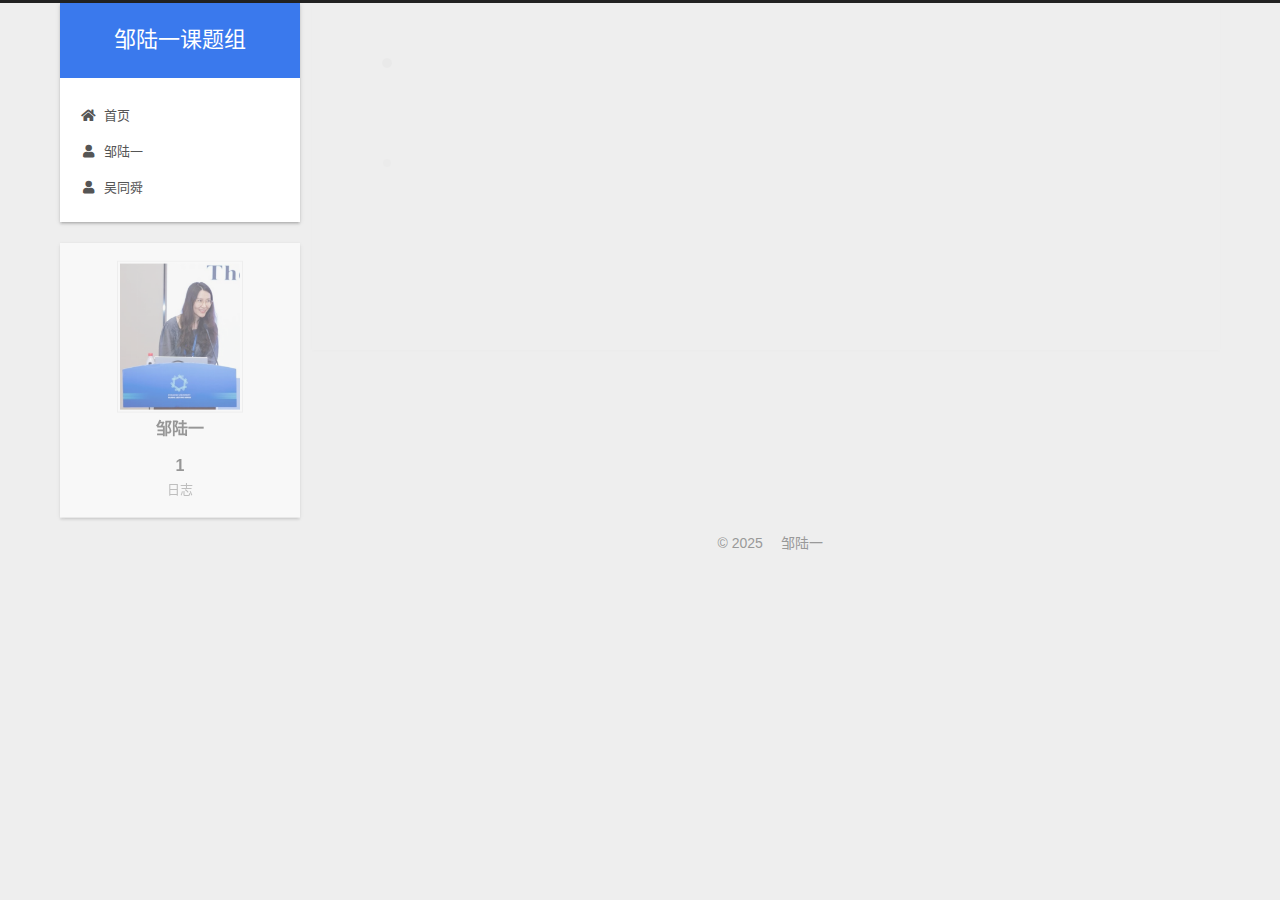
<file: archives/2025/index.html>
<!DOCTYPE html>
<html lang="zh-CN">
<head>
  <meta charset="UTF-8">
<meta name="viewport" content="width=device-width, initial-scale=1, maximum-scale=2">
<meta name="theme-color" content="#222">
<meta name="generator" content="Hexo 7.3.0">
  <link rel="apple-touch-icon" sizes="180x180" href="/images/apple-touch-icon-next.png">
  <link rel="icon" type="image/png" sizes="32x32" href="/images/favicon-32x32-next.png">
  <link rel="icon" type="image/png" sizes="16x16" href="/images/favicon-16x16-next.png">
  <link rel="mask-icon" href="/images/logo.svg" color="#222">

<link rel="stylesheet" href="/css/main.css">


<link rel="stylesheet" href="/lib/font-awesome/css/all.min.css">

<script id="hexo-configurations">
    var NexT = window.NexT || {};
    var CONFIG = {"hostname":"username.github.io","root":"/","scheme":"Gemini","version":"7.8.0","exturl":false,"sidebar":{"position":"none","display":"always","padding":18,"offset":12,"onmobile":false},"copycode":{"enable":false,"show_result":false,"style":null},"back2top":{"enable":true,"sidebar":false,"scrollpercent":false},"bookmark":{"enable":false,"color":"#222","save":"auto"},"fancybox":false,"mediumzoom":false,"lazyload":false,"pangu":false,"comments":{"style":"tabs","active":null,"storage":true,"lazyload":false,"nav":null},"algolia":{"hits":{"per_page":10},"labels":{"input_placeholder":"Search for Posts","hits_empty":"We didn't find any results for the search: ${query}","hits_stats":"${hits} results found in ${time} ms"}},"localsearch":{"enable":false,"trigger":"auto","top_n_per_article":1,"unescape":false,"preload":false},"motion":{"enable":true,"async":false,"transition":{"post_block":"fadeIn","post_header":"slideDownIn","post_body":"slideDownIn","coll_header":"slideLeftIn","sidebar":"slideUpIn"}}};
  </script>

  <meta property="og:type" content="website">
<meta property="og:title" content="邹陆一课题组">
<meta property="og:url" content="https://username.github.io/archives/2025/">
<meta property="og:site_name" content="邹陆一课题组">
<meta property="og:locale" content="zh_CN">
<meta property="article:author" content="邹陆一">
<meta property="article:tag" content="博客, 技术, 生活, 学习">
<meta name="twitter:card" content="summary">

<link rel="canonical" href="https://username.github.io/archives/2025/">


<script id="page-configurations">
  // https://hexo.io/docs/variables.html
  CONFIG.page = {
    sidebar: "",
    isHome : false,
    isPost : false,
    lang   : 'zh-CN'
  };
</script>

  <title>归档 | 邹陆一课题组</title>
  






  <noscript>
  <style>
  .use-motion .brand,
  .use-motion .menu-item,
  .sidebar-inner,
  .use-motion .post-block,
  .use-motion .pagination,
  .use-motion .comments,
  .use-motion .post-header,
  .use-motion .post-body,
  .use-motion .collection-header { opacity: initial; }

  .use-motion .site-title,
  .use-motion .site-subtitle {
    opacity: initial;
    top: initial;
  }

  .use-motion .logo-line-before i { left: initial; }
  .use-motion .logo-line-after i { right: initial; }
  </style>
</noscript>

</head>

<body itemscope itemtype="http://schema.org/WebPage">
  <div class="container use-motion">
    <div class="headband"></div>

    <header class="header" itemscope itemtype="http://schema.org/WPHeader">
      <div class="header-inner"><div class="site-brand-container">
  <div class="site-nav-toggle">
    <div class="toggle" aria-label="切换导航栏">
      <span class="toggle-line toggle-line-first"></span>
      <span class="toggle-line toggle-line-middle"></span>
      <span class="toggle-line toggle-line-last"></span>
    </div>
  </div>

  <div class="site-meta">

    <a href="/" class="brand" rel="start">
      <span class="logo-line-before"><i></i></span>
      <h1 class="site-title">邹陆一课题组</h1>
      <span class="logo-line-after"><i></i></span>
    </a>
  </div>

  <div class="site-nav-right">
    <div class="toggle popup-trigger">
    </div>
  </div>
</div>




<nav class="site-nav">
  <ul id="menu" class="main-menu menu">
        <li class="menu-item menu-item-home">

    <a href="/" rel="section"><i class="fa fa-home fa-fw"></i>首页</a>

  </li>
        <li class="menu-item menu-item-zouly">

    <a href="/zouly/" rel="section"><i class="fa fa-user fa-fw"></i>邹陆一</a>

  </li>
        <li class="menu-item menu-item-partner">

    <a href="/partner/" rel="section"><i class="fa fa-user fa-fw"></i>吴同舜</a>

  </li>
  </ul>
</nav>




</div>
    </header>

    
  <div class="back-to-top">
    <i class="fa fa-arrow-up"></i>
    <span>0%</span>
  </div>


    <main class="main">
      <div class="main-inner">
        <div class="content-wrap">
          

          <div class="content archive">
            

  
  
  
  <div class="post-block">
    <div class="posts-collapse">
      <div class="collection-title">
        <span class="collection-header">嗯..! 目前共计 1 篇日志。 继续努力。</span>
      </div>

      
    <div class="collection-year">
      <span class="collection-header">2025</span>
    </div>

  <article itemscope itemtype="http://schema.org/Article">
    <header class="post-header">

      <div class="post-meta">
        <time itemprop="dateCreated"
              datetime="2025-03-17T12:00:00+08:00"
              content="2025年03月17日">
          03-17
        </time>
      </div>

      <div class="post-title">
          <a class="post-title-link" href="/posts/2025/03/17/Home/" itemprop="url">
            <span itemprop="name">邹陆一课题组简介</span>
          </a>
      </div>

    </header>
  </article>


    </div>
  </div>
  
  
  

  



          </div>
          

<script>
  window.addEventListener('tabs:register', () => {
    let { activeClass } = CONFIG.comments;
    if (CONFIG.comments.storage) {
      activeClass = localStorage.getItem('comments_active') || activeClass;
    }
    if (activeClass) {
      let activeTab = document.querySelector(`a[href="#comment-${activeClass}"]`);
      if (activeTab) {
        activeTab.click();
      }
    }
  });
  if (CONFIG.comments.storage) {
    window.addEventListener('tabs:click', event => {
      if (!event.target.matches('.tabs-comment .tab-content .tab-pane')) return;
      let commentClass = event.target.classList[1];
      localStorage.setItem('comments_active', commentClass);
    });
  }
</script>

        </div>
          
  
  <div class="toggle sidebar-toggle">
    <span class="toggle-line toggle-line-first"></span>
    <span class="toggle-line toggle-line-middle"></span>
    <span class="toggle-line toggle-line-last"></span>
  </div>

  <aside class="sidebar">
    <div class="sidebar-inner">

      <ul class="sidebar-nav motion-element">
        <li class="sidebar-nav-toc">
          目录
        </li>
        <li class="sidebar-nav-overview">
          概览
        </li>
      </ul>

      <!--noindex-->
      <div class="post-toc-wrap sidebar-panel">
      </div>
      <!--/noindex-->

      <div class="site-overview-wrap sidebar-panel">
        <div class="site-author motion-element" itemprop="author" itemscope itemtype="http://schema.org/Person">
    <img class="site-author-image" itemprop="image" alt="邹陆一"
      src="/images/zou.png">
  <p class="site-author-name" itemprop="name">邹陆一</p>
  <div class="site-description" itemprop="description"></div>
</div>
<div class="site-state-wrap motion-element">
  <nav class="site-state">
      <div class="site-state-item site-state-posts">
          <a href="/archives">
          <span class="site-state-item-count">1</span>
          <span class="site-state-item-name">日志</span>
        </a>
      </div>
  </nav>
</div>



      </div>

    </div>
  </aside>
  <div id="sidebar-dimmer"></div>


      </div>
    </main>

    <footer class="footer">
      <div class="footer-inner">
        

        

<div class="copyright">
  
  &copy; 
  <span itemprop="copyrightYear">2025</span>
  <span class="with-love">
    <i class=""></i>
  </span>
  <span class="author" itemprop="copyrightHolder">邹陆一</span>
</div>

        








      </div>
    </footer>
  </div>

  
  <script src="/lib/anime.min.js"></script>
  <script src="/lib/velocity/velocity.min.js"></script>
  <script src="/lib/velocity/velocity.ui.min.js"></script>

<script src="/js/utils.js"></script>

<script src="/js/motion.js"></script>


<script src="/js/schemes/pisces.js"></script>


<script src="/js/next-boot.js"></script>




  















  

  

</body>
</html>
</file>
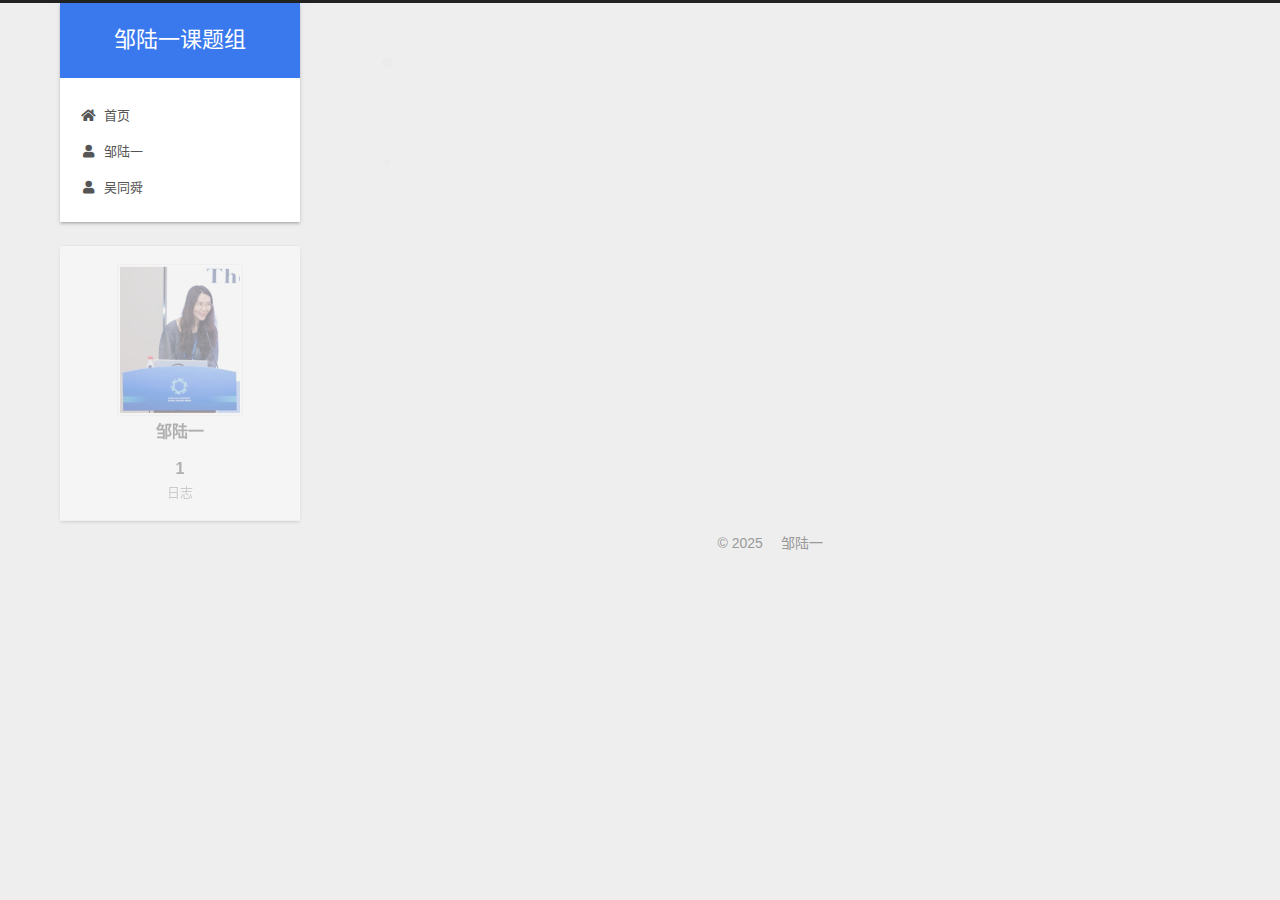
<file: archives/2025/03/index.html>
<!DOCTYPE html>
<html lang="zh-CN">
<head>
  <meta charset="UTF-8">
<meta name="viewport" content="width=device-width, initial-scale=1, maximum-scale=2">
<meta name="theme-color" content="#222">
<meta name="generator" content="Hexo 7.3.0">
  <link rel="apple-touch-icon" sizes="180x180" href="/images/apple-touch-icon-next.png">
  <link rel="icon" type="image/png" sizes="32x32" href="/images/favicon-32x32-next.png">
  <link rel="icon" type="image/png" sizes="16x16" href="/images/favicon-16x16-next.png">
  <link rel="mask-icon" href="/images/logo.svg" color="#222">

<link rel="stylesheet" href="/css/main.css">


<link rel="stylesheet" href="/lib/font-awesome/css/all.min.css">

<script id="hexo-configurations">
    var NexT = window.NexT || {};
    var CONFIG = {"hostname":"username.github.io","root":"/","scheme":"Gemini","version":"7.8.0","exturl":false,"sidebar":{"position":"none","display":"always","padding":18,"offset":12,"onmobile":false},"copycode":{"enable":false,"show_result":false,"style":null},"back2top":{"enable":true,"sidebar":false,"scrollpercent":false},"bookmark":{"enable":false,"color":"#222","save":"auto"},"fancybox":false,"mediumzoom":false,"lazyload":false,"pangu":false,"comments":{"style":"tabs","active":null,"storage":true,"lazyload":false,"nav":null},"algolia":{"hits":{"per_page":10},"labels":{"input_placeholder":"Search for Posts","hits_empty":"We didn't find any results for the search: ${query}","hits_stats":"${hits} results found in ${time} ms"}},"localsearch":{"enable":false,"trigger":"auto","top_n_per_article":1,"unescape":false,"preload":false},"motion":{"enable":true,"async":false,"transition":{"post_block":"fadeIn","post_header":"slideDownIn","post_body":"slideDownIn","coll_header":"slideLeftIn","sidebar":"slideUpIn"}}};
  </script>

  <meta property="og:type" content="website">
<meta property="og:title" content="邹陆一课题组">
<meta property="og:url" content="https://username.github.io/archives/2025/03/">
<meta property="og:site_name" content="邹陆一课题组">
<meta property="og:locale" content="zh_CN">
<meta property="article:author" content="邹陆一">
<meta property="article:tag" content="博客, 技术, 生活, 学习">
<meta name="twitter:card" content="summary">

<link rel="canonical" href="https://username.github.io/archives/2025/03/">


<script id="page-configurations">
  // https://hexo.io/docs/variables.html
  CONFIG.page = {
    sidebar: "",
    isHome : false,
    isPost : false,
    lang   : 'zh-CN'
  };
</script>

  <title>归档 | 邹陆一课题组</title>
  






  <noscript>
  <style>
  .use-motion .brand,
  .use-motion .menu-item,
  .sidebar-inner,
  .use-motion .post-block,
  .use-motion .pagination,
  .use-motion .comments,
  .use-motion .post-header,
  .use-motion .post-body,
  .use-motion .collection-header { opacity: initial; }

  .use-motion .site-title,
  .use-motion .site-subtitle {
    opacity: initial;
    top: initial;
  }

  .use-motion .logo-line-before i { left: initial; }
  .use-motion .logo-line-after i { right: initial; }
  </style>
</noscript>

</head>

<body itemscope itemtype="http://schema.org/WebPage">
  <div class="container use-motion">
    <div class="headband"></div>

    <header class="header" itemscope itemtype="http://schema.org/WPHeader">
      <div class="header-inner"><div class="site-brand-container">
  <div class="site-nav-toggle">
    <div class="toggle" aria-label="切换导航栏">
      <span class="toggle-line toggle-line-first"></span>
      <span class="toggle-line toggle-line-middle"></span>
      <span class="toggle-line toggle-line-last"></span>
    </div>
  </div>

  <div class="site-meta">

    <a href="/" class="brand" rel="start">
      <span class="logo-line-before"><i></i></span>
      <h1 class="site-title">邹陆一课题组</h1>
      <span class="logo-line-after"><i></i></span>
    </a>
  </div>

  <div class="site-nav-right">
    <div class="toggle popup-trigger">
    </div>
  </div>
</div>




<nav class="site-nav">
  <ul id="menu" class="main-menu menu">
        <li class="menu-item menu-item-home">

    <a href="/" rel="section"><i class="fa fa-home fa-fw"></i>首页</a>

  </li>
        <li class="menu-item menu-item-zouly">

    <a href="/zouly/" rel="section"><i class="fa fa-user fa-fw"></i>邹陆一</a>

  </li>
        <li class="menu-item menu-item-partner">

    <a href="/partner/" rel="section"><i class="fa fa-user fa-fw"></i>吴同舜</a>

  </li>
  </ul>
</nav>




</div>
    </header>

    
  <div class="back-to-top">
    <i class="fa fa-arrow-up"></i>
    <span>0%</span>
  </div>


    <main class="main">
      <div class="main-inner">
        <div class="content-wrap">
          

          <div class="content archive">
            

  
  
  
  <div class="post-block">
    <div class="posts-collapse">
      <div class="collection-title">
        <span class="collection-header">嗯..! 目前共计 1 篇日志。 继续努力。</span>
      </div>

      
    <div class="collection-year">
      <span class="collection-header">2025</span>
    </div>

  <article itemscope itemtype="http://schema.org/Article">
    <header class="post-header">

      <div class="post-meta">
        <time itemprop="dateCreated"
              datetime="2025-03-17T12:00:00+08:00"
              content="2025年03月17日">
          03-17
        </time>
      </div>

      <div class="post-title">
          <a class="post-title-link" href="/posts/2025/03/17/Home/" itemprop="url">
            <span itemprop="name">邹陆一课题组简介</span>
          </a>
      </div>

    </header>
  </article>


    </div>
  </div>
  
  
  

  



          </div>
          

<script>
  window.addEventListener('tabs:register', () => {
    let { activeClass } = CONFIG.comments;
    if (CONFIG.comments.storage) {
      activeClass = localStorage.getItem('comments_active') || activeClass;
    }
    if (activeClass) {
      let activeTab = document.querySelector(`a[href="#comment-${activeClass}"]`);
      if (activeTab) {
        activeTab.click();
      }
    }
  });
  if (CONFIG.comments.storage) {
    window.addEventListener('tabs:click', event => {
      if (!event.target.matches('.tabs-comment .tab-content .tab-pane')) return;
      let commentClass = event.target.classList[1];
      localStorage.setItem('comments_active', commentClass);
    });
  }
</script>

        </div>
          
  
  <div class="toggle sidebar-toggle">
    <span class="toggle-line toggle-line-first"></span>
    <span class="toggle-line toggle-line-middle"></span>
    <span class="toggle-line toggle-line-last"></span>
  </div>

  <aside class="sidebar">
    <div class="sidebar-inner">

      <ul class="sidebar-nav motion-element">
        <li class="sidebar-nav-toc">
          目录
        </li>
        <li class="sidebar-nav-overview">
          概览
        </li>
      </ul>

      <!--noindex-->
      <div class="post-toc-wrap sidebar-panel">
      </div>
      <!--/noindex-->

      <div class="site-overview-wrap sidebar-panel">
        <div class="site-author motion-element" itemprop="author" itemscope itemtype="http://schema.org/Person">
    <img class="site-author-image" itemprop="image" alt="邹陆一"
      src="/images/zou.png">
  <p class="site-author-name" itemprop="name">邹陆一</p>
  <div class="site-description" itemprop="description"></div>
</div>
<div class="site-state-wrap motion-element">
  <nav class="site-state">
      <div class="site-state-item site-state-posts">
          <a href="/archives">
          <span class="site-state-item-count">1</span>
          <span class="site-state-item-name">日志</span>
        </a>
      </div>
  </nav>
</div>



      </div>

    </div>
  </aside>
  <div id="sidebar-dimmer"></div>


      </div>
    </main>

    <footer class="footer">
      <div class="footer-inner">
        

        

<div class="copyright">
  
  &copy; 
  <span itemprop="copyrightYear">2025</span>
  <span class="with-love">
    <i class=""></i>
  </span>
  <span class="author" itemprop="copyrightHolder">邹陆一</span>
</div>

        








      </div>
    </footer>
  </div>

  
  <script src="/lib/anime.min.js"></script>
  <script src="/lib/velocity/velocity.min.js"></script>
  <script src="/lib/velocity/velocity.ui.min.js"></script>

<script src="/js/utils.js"></script>

<script src="/js/motion.js"></script>


<script src="/js/schemes/pisces.js"></script>


<script src="/js/next-boot.js"></script>




  















  

  

</body>
</html>
</file>
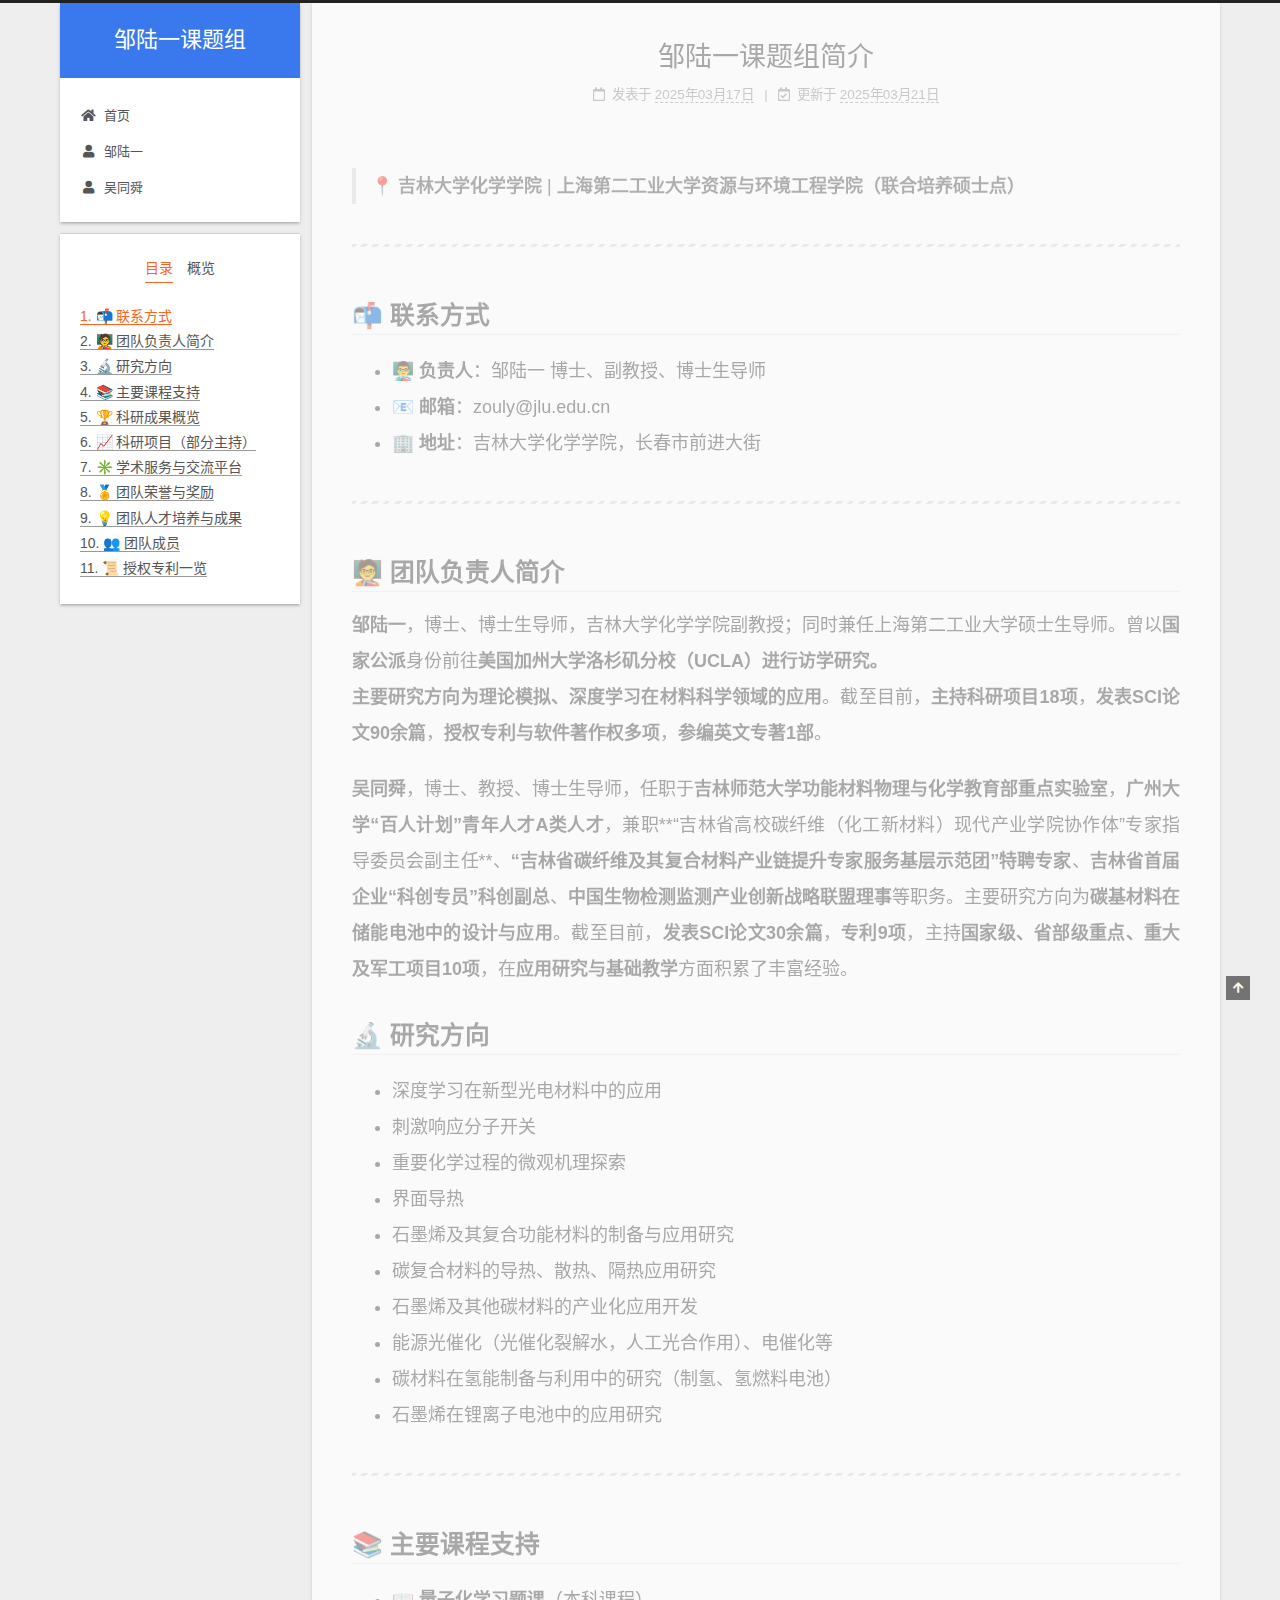
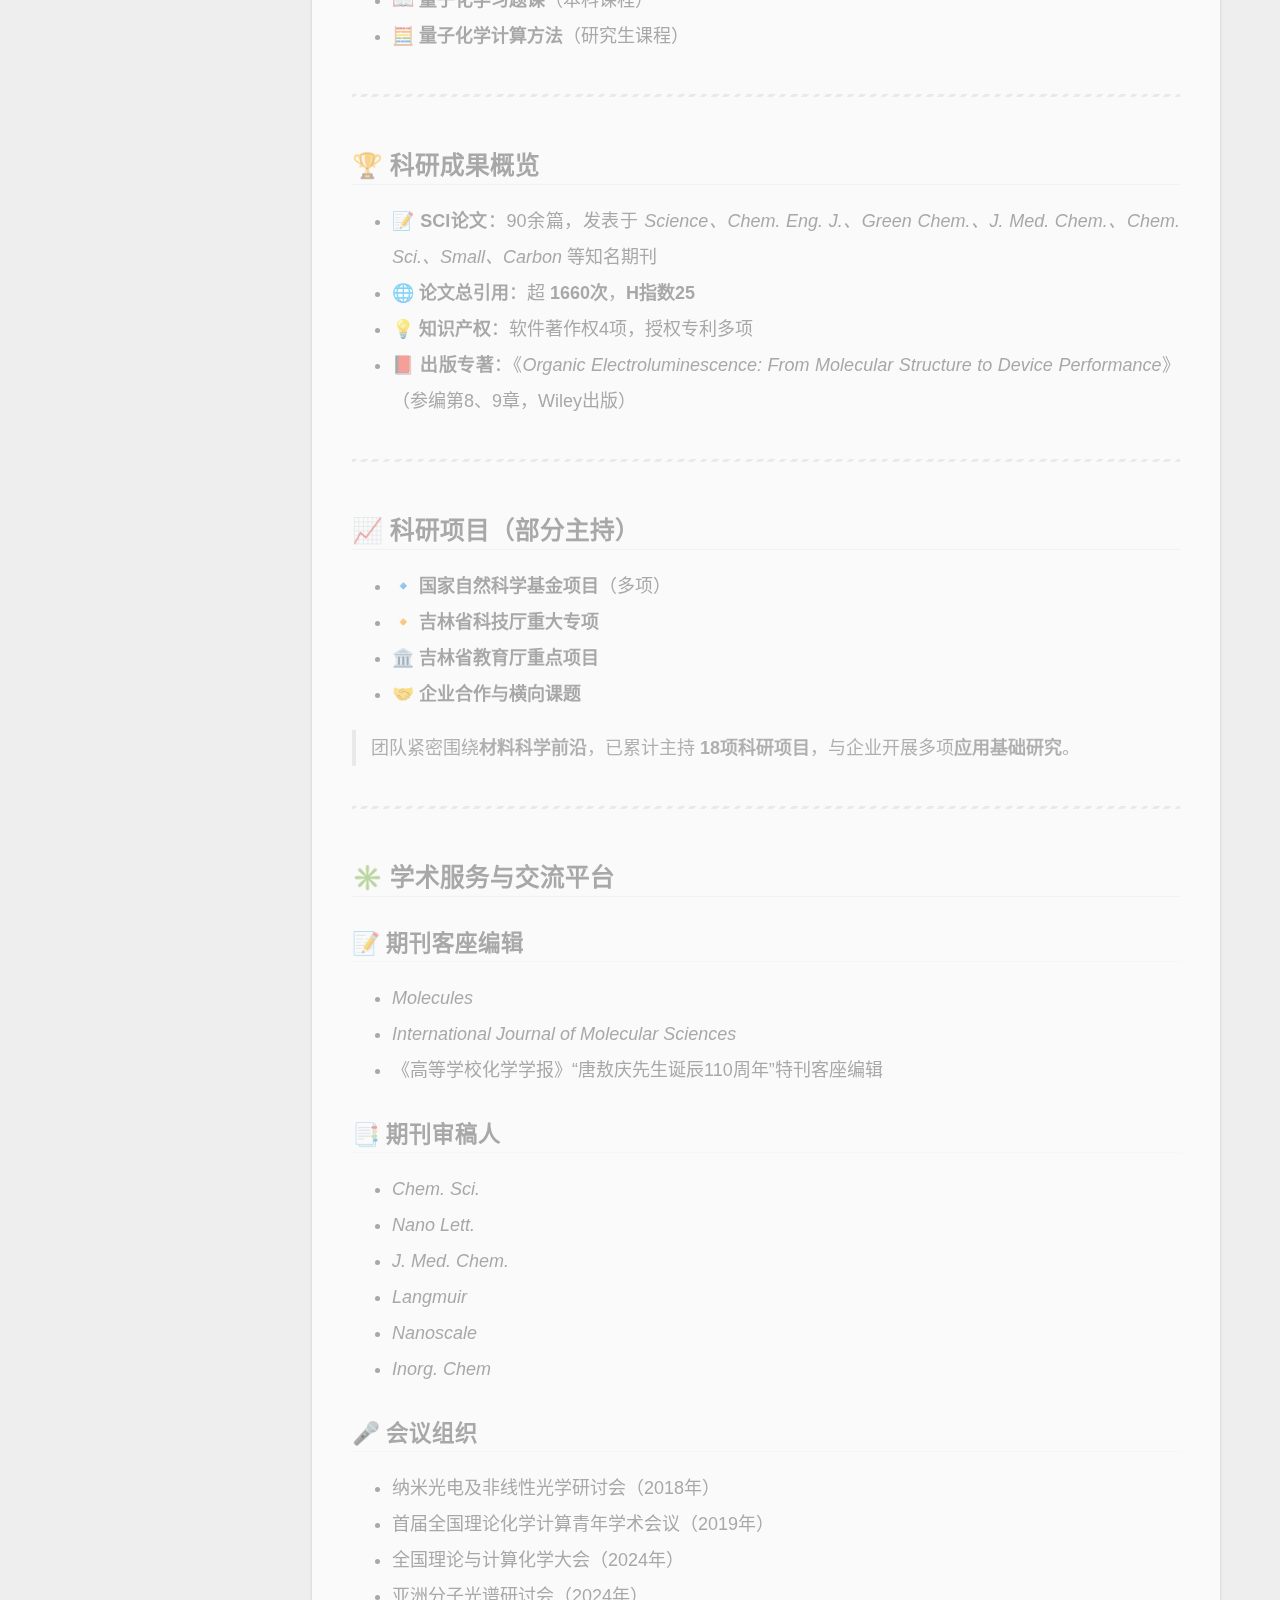
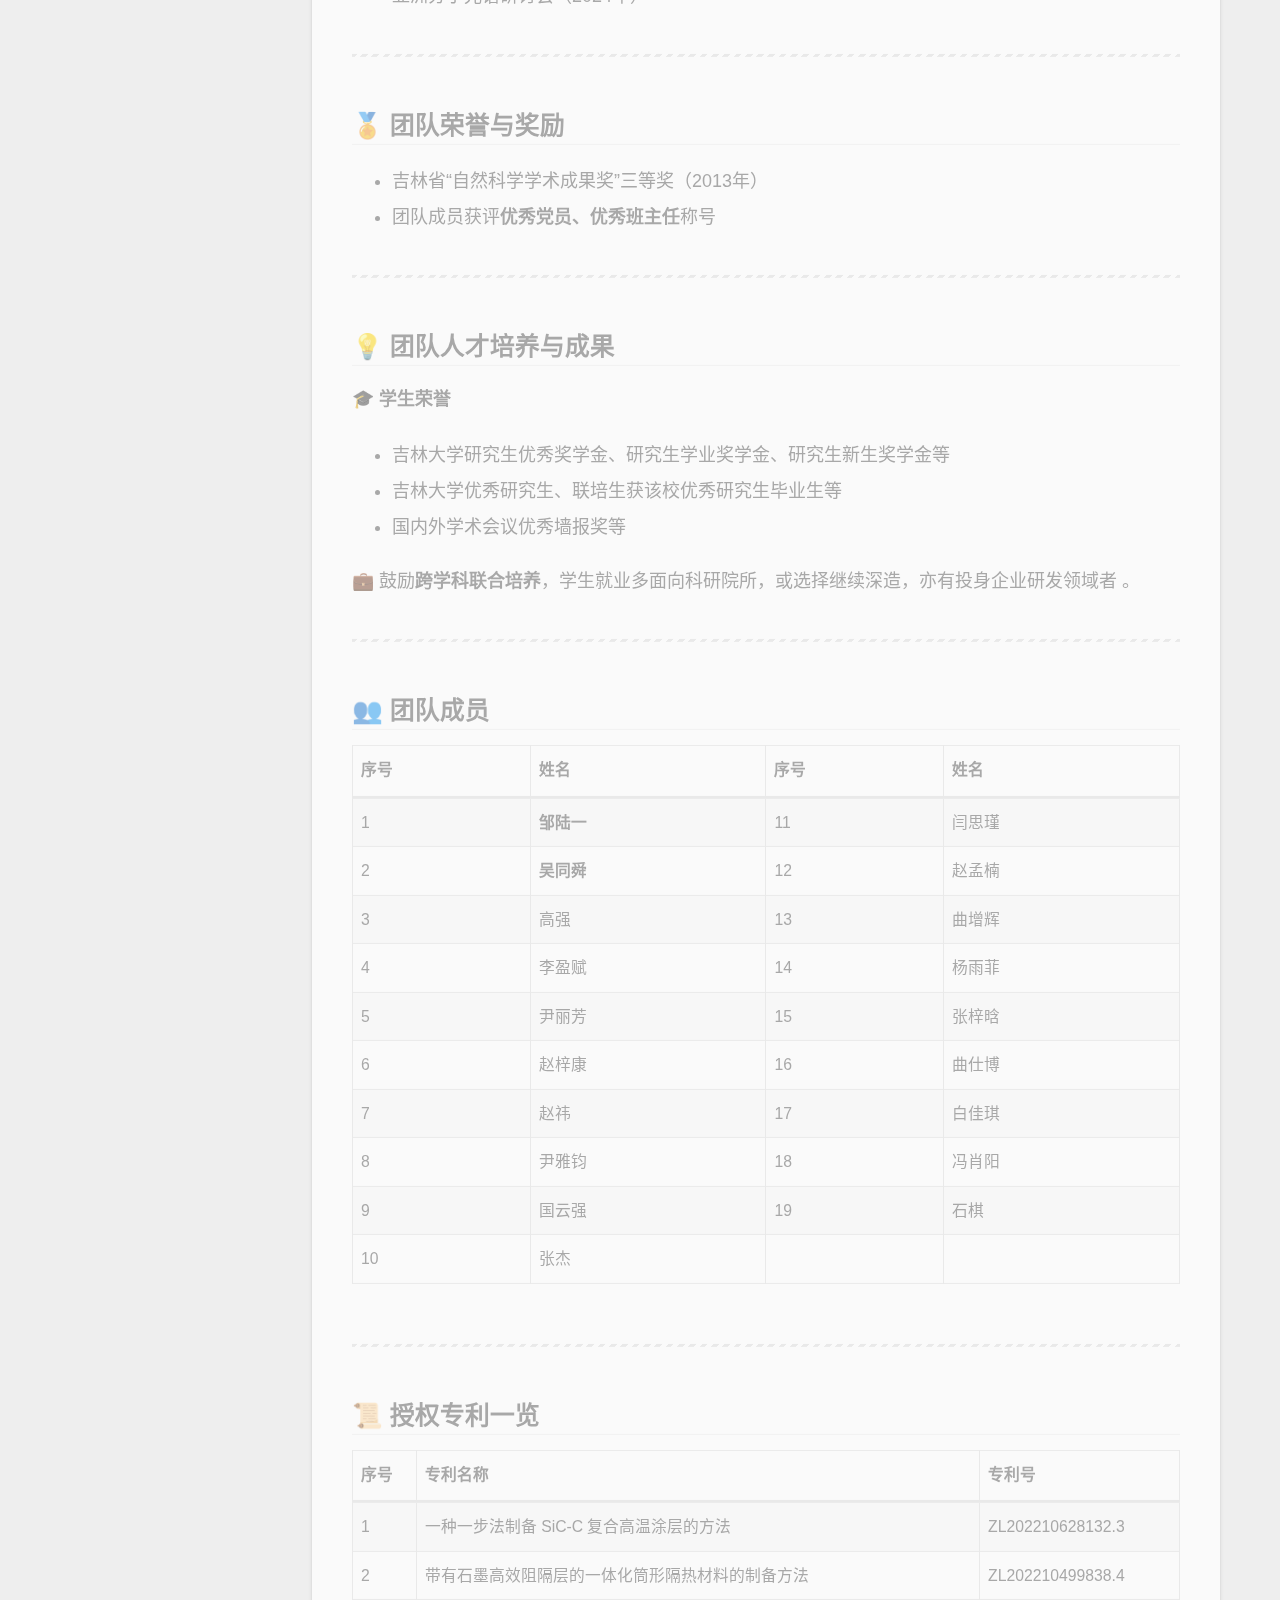
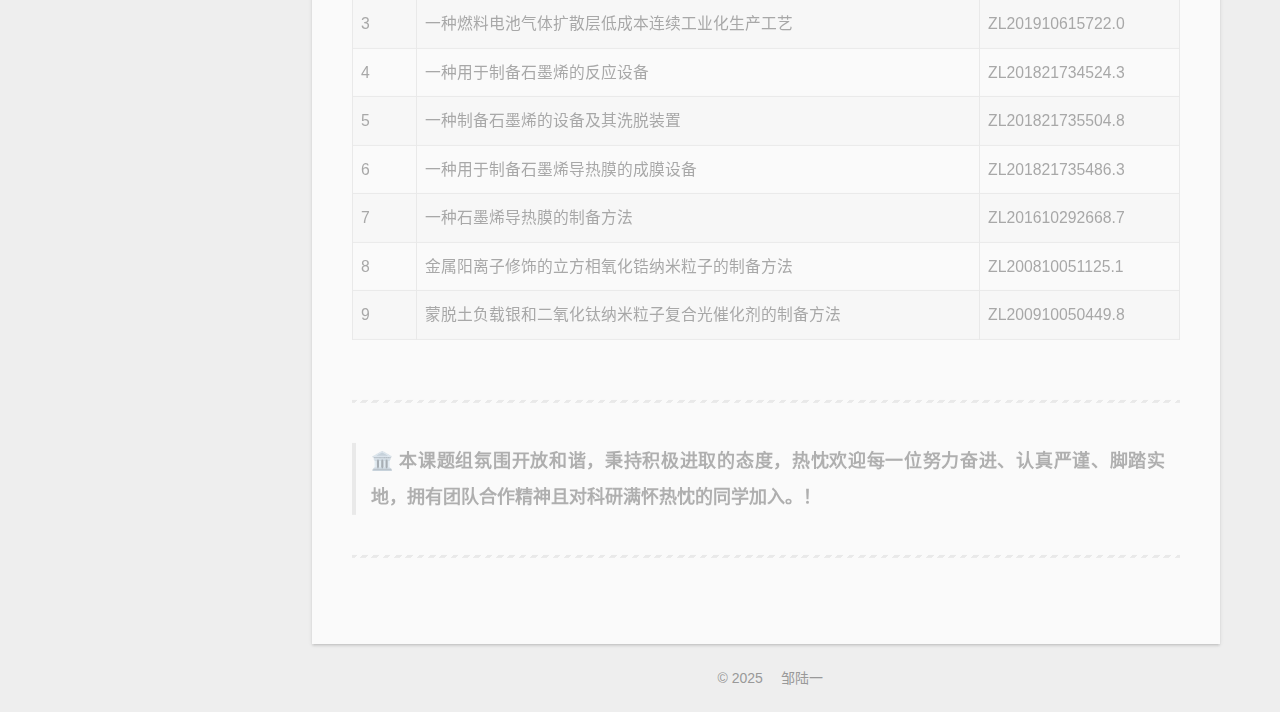
<file: posts/2025/03/17/Home/index.html>
<!DOCTYPE html>
<html lang="zh-CN">
<head>
  <meta charset="UTF-8">
<meta name="viewport" content="width=device-width, initial-scale=1, maximum-scale=2">
<meta name="theme-color" content="#222">
<meta name="generator" content="Hexo 7.3.0">
  <link rel="apple-touch-icon" sizes="180x180" href="/images/apple-touch-icon-next.png">
  <link rel="icon" type="image/png" sizes="32x32" href="/images/favicon-32x32-next.png">
  <link rel="icon" type="image/png" sizes="16x16" href="/images/favicon-16x16-next.png">
  <link rel="mask-icon" href="/images/logo.svg" color="#222">

<link rel="stylesheet" href="/css/main.css">


<link rel="stylesheet" href="/lib/font-awesome/css/all.min.css">

<script id="hexo-configurations">
    var NexT = window.NexT || {};
    var CONFIG = {"hostname":"username.github.io","root":"/","scheme":"Gemini","version":"7.8.0","exturl":false,"sidebar":{"position":"none","display":"always","padding":18,"offset":12,"onmobile":false},"copycode":{"enable":false,"show_result":false,"style":null},"back2top":{"enable":true,"sidebar":false,"scrollpercent":false},"bookmark":{"enable":false,"color":"#222","save":"auto"},"fancybox":false,"mediumzoom":false,"lazyload":false,"pangu":false,"comments":{"style":"tabs","active":null,"storage":true,"lazyload":false,"nav":null},"algolia":{"hits":{"per_page":10},"labels":{"input_placeholder":"Search for Posts","hits_empty":"We didn't find any results for the search: ${query}","hits_stats":"${hits} results found in ${time} ms"}},"localsearch":{"enable":false,"trigger":"auto","top_n_per_article":1,"unescape":false,"preload":false},"motion":{"enable":true,"async":false,"transition":{"post_block":"fadeIn","post_header":"slideDownIn","post_body":"slideDownIn","coll_header":"slideLeftIn","sidebar":"slideUpIn"}}};
  </script>

  <meta name="description" content="📍 吉林大学化学学院 | 上海第二工业大学资源与环境工程学院（联合培养硕士点）   📬 联系方式  👨‍🏫 负责人：邹陆一 博士、副教授、博士生导师 📧 邮箱：zouly@jlu.edu.cn 🏢 地址：吉林大学化学学院，长春市前进大街   🧑‍🏫 团队负责人简介 邹陆一，博士、博士生导师，吉林大学化学学院副教授；同时兼任上海第二工业大学硕士生导师。曾以国家公派身份前往美国加州大">
<meta property="og:type" content="article">
<meta property="og:title" content="邹陆一课题组简介">
<meta property="og:url" content="https://username.github.io/posts/2025/03/17/Home/">
<meta property="og:site_name" content="邹陆一课题组">
<meta property="og:description" content="📍 吉林大学化学学院 | 上海第二工业大学资源与环境工程学院（联合培养硕士点）   📬 联系方式  👨‍🏫 负责人：邹陆一 博士、副教授、博士生导师 📧 邮箱：zouly@jlu.edu.cn 🏢 地址：吉林大学化学学院，长春市前进大街   🧑‍🏫 团队负责人简介 邹陆一，博士、博士生导师，吉林大学化学学院副教授；同时兼任上海第二工业大学硕士生导师。曾以国家公派身份前往美国加州大">
<meta property="og:locale" content="zh_CN">
<meta property="article:published_time" content="2025-03-17T04:00:00.000Z">
<meta property="article:modified_time" content="2025-03-21T08:58:07.618Z">
<meta property="article:author" content="邹陆一">
<meta property="article:tag" content="博客, 技术, 生活, 学习">
<meta name="twitter:card" content="summary">

<link rel="canonical" href="https://username.github.io/posts/2025/03/17/Home/">


<script id="page-configurations">
  // https://hexo.io/docs/variables.html
  CONFIG.page = {
    sidebar: "",
    isHome : false,
    isPost : true,
    lang   : 'zh-CN'
  };
</script>

  <title>邹陆一课题组简介 | 邹陆一课题组</title>
  






  <noscript>
  <style>
  .use-motion .brand,
  .use-motion .menu-item,
  .sidebar-inner,
  .use-motion .post-block,
  .use-motion .pagination,
  .use-motion .comments,
  .use-motion .post-header,
  .use-motion .post-body,
  .use-motion .collection-header { opacity: initial; }

  .use-motion .site-title,
  .use-motion .site-subtitle {
    opacity: initial;
    top: initial;
  }

  .use-motion .logo-line-before i { left: initial; }
  .use-motion .logo-line-after i { right: initial; }
  </style>
</noscript>

</head>

<body itemscope itemtype="http://schema.org/WebPage">
  <div class="container use-motion">
    <div class="headband"></div>

    <header class="header" itemscope itemtype="http://schema.org/WPHeader">
      <div class="header-inner"><div class="site-brand-container">
  <div class="site-nav-toggle">
    <div class="toggle" aria-label="切换导航栏">
      <span class="toggle-line toggle-line-first"></span>
      <span class="toggle-line toggle-line-middle"></span>
      <span class="toggle-line toggle-line-last"></span>
    </div>
  </div>

  <div class="site-meta">

    <a href="/" class="brand" rel="start">
      <span class="logo-line-before"><i></i></span>
      <h1 class="site-title">邹陆一课题组</h1>
      <span class="logo-line-after"><i></i></span>
    </a>
  </div>

  <div class="site-nav-right">
    <div class="toggle popup-trigger">
    </div>
  </div>
</div>




<nav class="site-nav">
  <ul id="menu" class="main-menu menu">
        <li class="menu-item menu-item-home">

    <a href="/" rel="section"><i class="fa fa-home fa-fw"></i>首页</a>

  </li>
        <li class="menu-item menu-item-zouly">

    <a href="/zouly/" rel="section"><i class="fa fa-user fa-fw"></i>邹陆一</a>

  </li>
        <li class="menu-item menu-item-partner">

    <a href="/partner/" rel="section"><i class="fa fa-user fa-fw"></i>吴同舜</a>

  </li>
  </ul>
</nav>




</div>
    </header>

    
  <div class="back-to-top">
    <i class="fa fa-arrow-up"></i>
    <span>0%</span>
  </div>


    <main class="main">
      <div class="main-inner">
        <div class="content-wrap">
          

          <div class="content post posts-expand">
            

    
  
  
  <article itemscope itemtype="http://schema.org/Article" class="post-block" lang="zh-CN">
    <link itemprop="mainEntityOfPage" href="https://username.github.io/posts/2025/03/17/Home/">

    <span hidden itemprop="author" itemscope itemtype="http://schema.org/Person">
      <meta itemprop="image" content="/images/zou.png">
      <meta itemprop="name" content="邹陆一">
      <meta itemprop="description" content="">
    </span>

    <span hidden itemprop="publisher" itemscope itemtype="http://schema.org/Organization">
      <meta itemprop="name" content="邹陆一课题组">
    </span>
      <header class="post-header">
        <h1 class="post-title" itemprop="name headline">
          邹陆一课题组简介
        </h1>

        <div class="post-meta">
            <span class="post-meta-item">
              <span class="post-meta-item-icon">
                <i class="far fa-calendar"></i>
              </span>
              <span class="post-meta-item-text">发表于</span>

              <time title="创建时间：2025年03月17日 12:00:00" itemprop="dateCreated datePublished" datetime="2025-03-17T12:00:00+08:00">2025年03月17日</time>
            </span>
              <span class="post-meta-item">
                <span class="post-meta-item-icon">
                  <i class="far fa-calendar-check"></i>
                </span>
                <span class="post-meta-item-text">更新于</span>
                <time title="修改时间：2025年03月21日 16:58:07" itemprop="dateModified" datetime="2025-03-21T16:58:07+08:00">2025年03月21日</time>
              </span>

          

        </div>
      </header>

    
    
    
    <div class="post-body" itemprop="articleBody">

      
        <blockquote>
<p>📍 <strong>吉林大学化学学院</strong> | <strong>上海第二工业大学资源与环境工程学院（联合培养硕士点）</strong></p>
</blockquote>
<hr>
<h2 id="📬-联系方式">📬 联系方式</h2>
<ul>
<li>👨‍🏫 <strong>负责人</strong>：邹陆一 博士、副教授、博士生导师</li>
<li>📧 <strong>邮箱</strong>：zouly@jlu.edu.cn</li>
<li>🏢 <strong>地址</strong>：吉林大学化学学院，长春市前进大街</li>
</ul>
<hr>
<h2 id="🧑‍🏫-团队负责人简介">🧑‍🏫 团队负责人简介</h2>
<p><strong>邹陆一</strong>，博士、博士生导师，吉林大学化学学院副教授；同时兼任上海第二工业大学硕士生导师。曾以<strong>国家公派</strong>身份前往<strong>美国加州大学洛杉矶分校（UCLA）<strong>进行访学研究。<br>
主要研究方向为</strong>理论模拟、深度学习在材料科学领域的应用</strong>。截至目前，<strong>主持科研项目18项</strong>，<strong>发表SCI论文90余篇</strong>，<strong>授权专利与软件著作权多项</strong>，<strong>参编英文专著1部</strong>。</p>
<p><strong>吴同舜</strong>，博士、教授、博士生导师，任职于<strong>吉林师范大学功能材料物理与化学教育部重点实验室</strong>，<strong>广州大学“百人计划”青年人才A类人才</strong>，兼职**“吉林省高校碳纤维（化工新材料）现代产业学院协作体”专家指导委员会副主任**、<strong>“吉林省碳纤维及其复合材料产业链提升专家服务基层示范团”特聘专家</strong>、<strong>吉林省首届企业“科创专员”科创副总</strong>、<strong>中国生物检测监测产业创新战略联盟理事</strong>等职务。主要研究方向为<strong>碳基材料在储能电池中的设计与应用</strong>。截至目前，<strong>发表SCI论文30余篇</strong>，<strong>专利9项</strong>，主持<strong>国家级、省部级重点、重大及军工项目10项</strong>，在<strong>应用研究与基础教学</strong>方面积累了丰富经验。</p>
<h2 id="🔬-研究方向">🔬 研究方向</h2>
<ul>
<li>深度学习在新型光电材料中的应用</li>
<li>刺激响应分子开关</li>
<li>重要化学过程的微观机理探索</li>
<li>界面导热</li>
<li>石墨烯及其复合功能材料的制备与应用研究</li>
<li>碳复合材料的导热、散热、隔热应用研究</li>
<li>石墨烯及其他碳材料的产业化应用开发</li>
<li>能源光催化（光催化裂解水，人工光合作用）、电催化等</li>
<li>碳材料在氢能制备与利用中的研究（制氢、氢燃料电池）</li>
<li>石墨烯在锂离子电池中的应用研究</li>
</ul>
<hr>
<h2 id="📚-主要课程支持">📚 主要课程支持</h2>
<ul>
<li>📖 <strong>量子化学习题课</strong>（本科课程）</li>
<li>🧮 <strong>量子化学计算方法</strong>（研究生课程）</li>
</ul>
<hr>
<h2 id="🏆-科研成果概览">🏆 科研成果概览</h2>
<ul>
<li>📝 <strong>SCI论文</strong>：90余篇，发表于 <em>Science、Chem. Eng. J.、Green Chem.、J. Med. Chem.、Chem. Sci.、Small、Carbon</em> 等知名期刊</li>
<li>🌐 <strong>论文总引用</strong>：超 <strong>1660次</strong>，<strong>H指数25</strong></li>
<li>💡 <strong>知识产权</strong>：软件著作权4项，授权专利多项</li>
<li>📕 <strong>出版专著</strong>：《<em>Organic Electroluminescence: From Molecular Structure to Device Performance</em>》（参编第8、9章，Wiley出版）</li>
</ul>
<hr>
<h2 id="📈-科研项目（部分主持）">📈 科研项目（部分主持）</h2>
<ul>
<li>🔹 <strong>国家自然科学基金项目</strong>（多项）</li>
<li>🔸 <strong>吉林省科技厅重大专项</strong></li>
<li>🏛️ <strong>吉林省教育厅重点项目</strong></li>
<li>🤝 <strong>企业合作与横向课题</strong></li>
</ul>
<blockquote>
<p>团队紧密围绕<strong>材料科学前沿</strong>，已累计主持 <strong>18项科研项目</strong>，与企业开展多项<strong>应用基础研究</strong>。</p>
</blockquote>
<hr>
<h2 id="✳️-学术服务与交流平台">✳️ 学术服务与交流平台</h2>
<h3 id="📝-期刊客座编辑">📝 期刊客座编辑</h3>
<ul>
<li><em>Molecules</em></li>
<li><em>International Journal of Molecular Sciences</em></li>
<li>《高等学校化学学报》“唐敖庆先生诞辰110周年”特刊客座编辑</li>
</ul>
<h3 id="📑-期刊审稿人">📑 期刊审稿人</h3>
<ul>
<li><em>Chem. Sci.</em></li>
<li><em>Nano Lett.</em></li>
<li><em>J. Med. Chem.</em></li>
<li><em>Langmuir</em></li>
<li><em>Nanoscale</em></li>
<li><em>Inorg. Chem</em></li>
</ul>
<h3 id="🎤-会议组织">🎤 会议组织</h3>
<ul>
<li>纳米光电及非线性光学研讨会（2018年）</li>
<li>首届全国理论化学计算青年学术会议（2019年）</li>
<li>全国理论与计算化学大会（2024年）</li>
<li>亚洲分子光谱研讨会（2024年）</li>
</ul>
<hr>
<h2 id="🏅-团队荣誉与奖励">🏅 团队荣誉与奖励</h2>
<ul>
<li>吉林省“自然科学学术成果奖”三等奖（2013年）</li>
<li>团队成员获评<strong>优秀党员、优秀班主任</strong>称号</li>
</ul>
<hr>
<h2 id="💡-团队人才培养与成果">💡 团队人才培养与成果</h2>
<p>🎓 <strong>学生荣誉</strong></p>
<ul>
<li>吉林大学研究生优秀奖学金、研究生学业奖学金、研究生新生奖学金等</li>
<li>吉林大学优秀研究生、联培生获该校优秀研究生毕业生等</li>
<li>国内外学术会议优秀墙报奖等</li>
</ul>
<p>💼 鼓励<strong>跨学科联合培养</strong>，学生就业多面向科研院所，或选择继续深造，亦有投身企业研发领域者 。</p>
<hr>
<h2 id="👥-团队成员">👥 团队成员</h2>
<table>
<thead>
<tr>
<th>序号</th>
<th>姓名</th>
<th>序号</th>
<th>姓名</th>
</tr>
</thead>
<tbody>
<tr>
<td>1</td>
<td><strong>邹陆一</strong></td>
<td>11</td>
<td>闫思瑾</td>
</tr>
<tr>
<td>2</td>
<td><strong>吴同舜</strong></td>
<td>12</td>
<td>赵孟楠</td>
</tr>
<tr>
<td>3</td>
<td>高强</td>
<td>13</td>
<td>曲增辉</td>
</tr>
<tr>
<td>4</td>
<td>李盈赋</td>
<td>14</td>
<td>杨雨菲</td>
</tr>
<tr>
<td>5</td>
<td>尹丽芳</td>
<td>15</td>
<td>张梓晗</td>
</tr>
<tr>
<td>6</td>
<td>赵梓康</td>
<td>16</td>
<td>曲仕博</td>
</tr>
<tr>
<td>7</td>
<td>赵祎</td>
<td>17</td>
<td>白佳琪</td>
</tr>
<tr>
<td>8</td>
<td>尹雅钧</td>
<td>18</td>
<td>冯肖阳</td>
</tr>
<tr>
<td>9</td>
<td>国云强</td>
<td>19</td>
<td>石棋</td>
</tr>
<tr>
<td>10</td>
<td>张杰</td>
<td></td>
<td></td>
</tr>
</tbody>
</table>
<hr>
<h2 id="📜-授权专利一览">📜 授权专利一览</h2>
<table>
<thead>
<tr>
<th>序号</th>
<th>专利名称</th>
<th>专利号</th>
</tr>
</thead>
<tbody>
<tr>
<td>1</td>
<td>一种一步法制备 SiC-C 复合高温涂层的方法</td>
<td>ZL202210628132.3</td>
</tr>
<tr>
<td>2</td>
<td>带有石墨高效阻隔层的一体化筒形隔热材料的制备方法</td>
<td>ZL202210499838.4</td>
</tr>
<tr>
<td>3</td>
<td>一种燃料电池气体扩散层低成本连续工业化生产工艺</td>
<td>ZL201910615722.0</td>
</tr>
<tr>
<td>4</td>
<td>一种用于制备石墨烯的反应设备</td>
<td>ZL201821734524.3</td>
</tr>
<tr>
<td>5</td>
<td>一种制备石墨烯的设备及其洗脱装置</td>
<td>ZL201821735504.8</td>
</tr>
<tr>
<td>6</td>
<td>一种用于制备石墨烯导热膜的成膜设备</td>
<td>ZL201821735486.3</td>
</tr>
<tr>
<td>7</td>
<td>一种石墨烯导热膜的制备方法</td>
<td>ZL201610292668.7</td>
</tr>
<tr>
<td>8</td>
<td>金属阳离子修饰的立方相氧化锆纳米粒子的制备方法</td>
<td>ZL200810051125.1</td>
</tr>
<tr>
<td>9</td>
<td>蒙脱土负载银和二氧化钛纳米粒子复合光催化剂的制备方法</td>
<td>ZL200910050449.8</td>
</tr>
</tbody>
</table>
<hr>
<blockquote>
<p>🏛️ <strong>本课题组氛围开放和谐，秉持积极进取的态度，热忱欢迎每一位努力奋进、认真严谨、脚踏实地，拥有团队合作精神且对科研满怀热忱的同学加入。！</strong></p>
</blockquote>
<hr>

    </div>

    
    
    

      <footer class="post-footer">

        


        
      </footer>
    
  </article>
  
  
  



          </div>
          

<script>
  window.addEventListener('tabs:register', () => {
    let { activeClass } = CONFIG.comments;
    if (CONFIG.comments.storage) {
      activeClass = localStorage.getItem('comments_active') || activeClass;
    }
    if (activeClass) {
      let activeTab = document.querySelector(`a[href="#comment-${activeClass}"]`);
      if (activeTab) {
        activeTab.click();
      }
    }
  });
  if (CONFIG.comments.storage) {
    window.addEventListener('tabs:click', event => {
      if (!event.target.matches('.tabs-comment .tab-content .tab-pane')) return;
      let commentClass = event.target.classList[1];
      localStorage.setItem('comments_active', commentClass);
    });
  }
</script>

        </div>
          
  
  <div class="toggle sidebar-toggle">
    <span class="toggle-line toggle-line-first"></span>
    <span class="toggle-line toggle-line-middle"></span>
    <span class="toggle-line toggle-line-last"></span>
  </div>

  <aside class="sidebar">
    <div class="sidebar-inner">

      <ul class="sidebar-nav motion-element">
        <li class="sidebar-nav-toc">
          目录
        </li>
        <li class="sidebar-nav-overview">
          概览
        </li>
      </ul>

      <!--noindex-->
      <div class="post-toc-wrap sidebar-panel">
          <div class="post-toc motion-element"><ol class="nav"><li class="nav-item nav-level-2"><a class="nav-link" href="#%F0%9F%93%AC-%E8%81%94%E7%B3%BB%E6%96%B9%E5%BC%8F"><span class="nav-number">1.</span> <span class="nav-text">📬 联系方式</span></a></li><li class="nav-item nav-level-2"><a class="nav-link" href="#%F0%9F%A7%91%E2%80%8D%F0%9F%8F%AB-%E5%9B%A2%E9%98%9F%E8%B4%9F%E8%B4%A3%E4%BA%BA%E7%AE%80%E4%BB%8B"><span class="nav-number">2.</span> <span class="nav-text">🧑‍🏫 团队负责人简介</span></a></li><li class="nav-item nav-level-2"><a class="nav-link" href="#%F0%9F%94%AC-%E7%A0%94%E7%A9%B6%E6%96%B9%E5%90%91"><span class="nav-number">3.</span> <span class="nav-text">🔬 研究方向</span></a></li><li class="nav-item nav-level-2"><a class="nav-link" href="#%F0%9F%93%9A-%E4%B8%BB%E8%A6%81%E8%AF%BE%E7%A8%8B%E6%94%AF%E6%8C%81"><span class="nav-number">4.</span> <span class="nav-text">📚 主要课程支持</span></a></li><li class="nav-item nav-level-2"><a class="nav-link" href="#%F0%9F%8F%86-%E7%A7%91%E7%A0%94%E6%88%90%E6%9E%9C%E6%A6%82%E8%A7%88"><span class="nav-number">5.</span> <span class="nav-text">🏆 科研成果概览</span></a></li><li class="nav-item nav-level-2"><a class="nav-link" href="#%F0%9F%93%88-%E7%A7%91%E7%A0%94%E9%A1%B9%E7%9B%AE%EF%BC%88%E9%83%A8%E5%88%86%E4%B8%BB%E6%8C%81%EF%BC%89"><span class="nav-number">6.</span> <span class="nav-text">📈 科研项目（部分主持）</span></a></li><li class="nav-item nav-level-2"><a class="nav-link" href="#%E2%9C%B3%EF%B8%8F-%E5%AD%A6%E6%9C%AF%E6%9C%8D%E5%8A%A1%E4%B8%8E%E4%BA%A4%E6%B5%81%E5%B9%B3%E5%8F%B0"><span class="nav-number">7.</span> <span class="nav-text">✳️ 学术服务与交流平台</span></a><ol class="nav-child"><li class="nav-item nav-level-3"><a class="nav-link" href="#%F0%9F%93%9D-%E6%9C%9F%E5%88%8A%E5%AE%A2%E5%BA%A7%E7%BC%96%E8%BE%91"><span class="nav-number">7.1.</span> <span class="nav-text">📝 期刊客座编辑</span></a></li><li class="nav-item nav-level-3"><a class="nav-link" href="#%F0%9F%93%91-%E6%9C%9F%E5%88%8A%E5%AE%A1%E7%A8%BF%E4%BA%BA"><span class="nav-number">7.2.</span> <span class="nav-text">📑 期刊审稿人</span></a></li><li class="nav-item nav-level-3"><a class="nav-link" href="#%F0%9F%8E%A4-%E4%BC%9A%E8%AE%AE%E7%BB%84%E7%BB%87"><span class="nav-number">7.3.</span> <span class="nav-text">🎤 会议组织</span></a></li></ol></li><li class="nav-item nav-level-2"><a class="nav-link" href="#%F0%9F%8F%85-%E5%9B%A2%E9%98%9F%E8%8D%A3%E8%AA%89%E4%B8%8E%E5%A5%96%E5%8A%B1"><span class="nav-number">8.</span> <span class="nav-text">🏅 团队荣誉与奖励</span></a></li><li class="nav-item nav-level-2"><a class="nav-link" href="#%F0%9F%92%A1-%E5%9B%A2%E9%98%9F%E4%BA%BA%E6%89%8D%E5%9F%B9%E5%85%BB%E4%B8%8E%E6%88%90%E6%9E%9C"><span class="nav-number">9.</span> <span class="nav-text">💡 团队人才培养与成果</span></a></li><li class="nav-item nav-level-2"><a class="nav-link" href="#%F0%9F%91%A5-%E5%9B%A2%E9%98%9F%E6%88%90%E5%91%98"><span class="nav-number">10.</span> <span class="nav-text">👥 团队成员</span></a></li><li class="nav-item nav-level-2"><a class="nav-link" href="#%F0%9F%93%9C-%E6%8E%88%E6%9D%83%E4%B8%93%E5%88%A9%E4%B8%80%E8%A7%88"><span class="nav-number">11.</span> <span class="nav-text">📜 授权专利一览</span></a></li></ol></div>
      </div>
      <!--/noindex-->

      <div class="site-overview-wrap sidebar-panel">
        <div class="site-author motion-element" itemprop="author" itemscope itemtype="http://schema.org/Person">
    <img class="site-author-image" itemprop="image" alt="邹陆一"
      src="/images/zou.png">
  <p class="site-author-name" itemprop="name">邹陆一</p>
  <div class="site-description" itemprop="description"></div>
</div>
<div class="site-state-wrap motion-element">
  <nav class="site-state">
      <div class="site-state-item site-state-posts">
          <a href="/archives">
          <span class="site-state-item-count">1</span>
          <span class="site-state-item-name">日志</span>
        </a>
      </div>
  </nav>
</div>



      </div>

    </div>
  </aside>
  <div id="sidebar-dimmer"></div>


      </div>
    </main>

    <footer class="footer">
      <div class="footer-inner">
        

        

<div class="copyright">
  
  &copy; 
  <span itemprop="copyrightYear">2025</span>
  <span class="with-love">
    <i class=""></i>
  </span>
  <span class="author" itemprop="copyrightHolder">邹陆一</span>
</div>

        








      </div>
    </footer>
  </div>

  
  <script src="/lib/anime.min.js"></script>
  <script src="/lib/velocity/velocity.min.js"></script>
  <script src="/lib/velocity/velocity.ui.min.js"></script>

<script src="/js/utils.js"></script>

<script src="/js/motion.js"></script>


<script src="/js/schemes/pisces.js"></script>


<script src="/js/next-boot.js"></script>




  















  

  

</body>
</html>
</file>
<file: css/main.css>
:root {
  --body-bg-color: #eee;
  --content-bg-color: #fff;
  --card-bg-color: #f5f5f5;
  --text-color: #555;
  --blockquote-color: #666;
  --link-color: #555;
  --link-hover-color: #222;
  --brand-color: #fff;
  --brand-hover-color: #fff;
  --table-row-odd-bg-color: #f9f9f9;
  --table-row-hover-bg-color: #f5f5f5;
  --menu-item-bg-color: #f5f5f5;
  --btn-default-bg: #fff;
  --btn-default-color: #555;
  --btn-default-border-color: #555;
  --btn-default-hover-bg: #222;
  --btn-default-hover-color: #fff;
  --btn-default-hover-border-color: #222;
}
html {
  line-height: 1.15; /* 1 */
  -webkit-text-size-adjust: 100%; /* 2 */
}
body {
  margin: 0;
}
main {
  display: block;
}
h1 {
  font-size: 2em;
  margin: 0.67em 0;
}
hr {
  box-sizing: content-box; /* 1 */
  height: 0; /* 1 */
  overflow: visible; /* 2 */
}
pre {
  font-family: monospace, monospace; /* 1 */
  font-size: 1em; /* 2 */
}
a {
  background: transparent;
}
abbr[title] {
  border-bottom: none; /* 1 */
  text-decoration: underline; /* 2 */
  text-decoration: underline dotted; /* 2 */
}
b,
strong {
  font-weight: bolder;
}
code,
kbd,
samp {
  font-family: monospace, monospace; /* 1 */
  font-size: 1em; /* 2 */
}
small {
  font-size: 80%;
}
sub,
sup {
  font-size: 75%;
  line-height: 0;
  position: relative;
  vertical-align: baseline;
}
sub {
  bottom: -0.25em;
}
sup {
  top: -0.5em;
}
img {
  border-style: none;
}
button,
input,
optgroup,
select,
textarea {
  font-family: inherit; /* 1 */
  font-size: 100%; /* 1 */
  line-height: 1.15; /* 1 */
  margin: 0; /* 2 */
}
button,
input {
/* 1 */
  overflow: visible;
}
button,
select {
/* 1 */
  text-transform: none;
}
button,
[type='button'],
[type='reset'],
[type='submit'] {
  -webkit-appearance: button;
}
button::-moz-focus-inner,
[type='button']::-moz-focus-inner,
[type='reset']::-moz-focus-inner,
[type='submit']::-moz-focus-inner {
  border-style: none;
  padding: 0;
}
button:-moz-focusring,
[type='button']:-moz-focusring,
[type='reset']:-moz-focusring,
[type='submit']:-moz-focusring {
  outline: 1px dotted ButtonText;
}
fieldset {
  padding: 0.35em 0.75em 0.625em;
}
legend {
  box-sizing: border-box; /* 1 */
  color: inherit; /* 2 */
  display: table; /* 1 */
  max-width: 100%; /* 1 */
  padding: 0; /* 3 */
  white-space: normal; /* 1 */
}
progress {
  vertical-align: baseline;
}
textarea {
  overflow: auto;
}
[type='checkbox'],
[type='radio'] {
  box-sizing: border-box; /* 1 */
  padding: 0; /* 2 */
}
[type='number']::-webkit-inner-spin-button,
[type='number']::-webkit-outer-spin-button {
  height: auto;
}
[type='search'] {
  outline-offset: -2px; /* 2 */
  -webkit-appearance: textfield; /* 1 */
}
[type='search']::-webkit-search-decoration {
  -webkit-appearance: none;
}
::-webkit-file-upload-button {
  font: inherit; /* 2 */
  -webkit-appearance: button; /* 1 */
}
details {
  display: block;
}
summary {
  display: list-item;
}
template {
  display: none;
}
[hidden] {
  display: none;
}
::selection {
  background: #262a30;
  color: #eee;
}
html,
body {
  height: 100%;
}
body {
  background: var(--body-bg-color);
  color: var(--text-color);
  font-family: 'Lato', "PingFang SC", "Microsoft YaHei", sans-serif;
  font-size: 1em;
  line-height: 2;
}
@media (max-width: 991px) {
  body {
    padding-left: 0 !important;
    padding-right: 0 !important;
  }
}
h1,
h2,
h3,
h4,
h5,
h6 {
  font-family: 'Lato', "PingFang SC", "Microsoft YaHei", sans-serif;
  font-weight: bold;
  line-height: 1.5;
  margin: 20px 0 15px;
}
h1 {
  font-size: 1.5em;
}
h2 {
  font-size: 1.375em;
}
h3 {
  font-size: 1.25em;
}
h4 {
  font-size: 1.125em;
}
h5 {
  font-size: 1em;
}
h6 {
  font-size: 0.875em;
}
p {
  margin: 0 0 20px 0;
}
a,
span.exturl {
  border-bottom: 1px solid #999;
  color: var(--link-color);
  outline: 0;
  text-decoration: none;
  overflow-wrap: break-word;
  word-wrap: break-word;
  cursor: pointer;
}
a:hover,
span.exturl:hover {
  border-bottom-color: var(--link-hover-color);
  color: var(--link-hover-color);
}
iframe,
img,
video {
  display: block;
  margin-left: auto;
  margin-right: auto;
  max-width: 100%;
}
hr {
  background-image: repeating-linear-gradient(-45deg, #ddd, #ddd 4px, transparent 4px, transparent 8px);
  border: 0;
  height: 3px;
  margin: 40px 0;
}
blockquote {
  border-left: 4px solid #ddd;
  color: var(--blockquote-color);
  margin: 0;
  padding: 0 15px;
}
blockquote cite::before {
  content: '-';
  padding: 0 5px;
}
dt {
  font-weight: bold;
}
dd {
  margin: 0;
  padding: 0;
}
kbd {
  background-color: #f5f5f5;
  background-image: linear-gradient(#eee, #fff, #eee);
  border: 1px solid #ccc;
  border-radius: 0.2em;
  box-shadow: 0.1em 0.1em 0.2em rgba(0,0,0,0.1);
  color: #555;
  font-family: inherit;
  padding: 0.1em 0.3em;
  white-space: nowrap;
}
.table-container {
  overflow: auto;
}
table {
  border-collapse: collapse;
  border-spacing: 0;
  font-size: 0.875em;
  margin: 0 0 20px 0;
  width: 100%;
}
tbody tr:nth-of-type(odd) {
  background: var(--table-row-odd-bg-color);
}
tbody tr:hover {
  background: var(--table-row-hover-bg-color);
}
caption,
th,
td {
  font-weight: normal;
  padding: 8px;
  vertical-align: middle;
}
th,
td {
  border: 1px solid #ddd;
  border-bottom: 3px solid #ddd;
}
th {
  font-weight: 700;
  padding-bottom: 10px;
}
td {
  border-bottom-width: 1px;
}
.btn {
  background: var(--btn-default-bg);
  border: 2px solid var(--btn-default-border-color);
  border-radius: 2px;
  color: var(--btn-default-color);
  display: inline-block;
  font-size: 0.875em;
  line-height: 2;
  padding: 0 20px;
  text-decoration: none;
  transition-property: background-color;
  transition-delay: 0s;
  transition-duration: 0.2s;
  transition-timing-function: ease-in-out;
}
.btn:hover {
  background: var(--btn-default-hover-bg);
  border-color: var(--btn-default-hover-border-color);
  color: var(--btn-default-hover-color);
}
.btn + .btn {
  margin: 0 0 8px 8px;
}
.btn .fa-fw {
  text-align: left;
  width: 1.285714285714286em;
}
.toggle {
  line-height: 0;
}
.toggle .toggle-line {
  background: #fff;
  display: inline-block;
  height: 2px;
  left: 0;
  position: relative;
  top: 0;
  transition: all 0.4s;
  vertical-align: top;
  width: 100%;
}
.toggle .toggle-line:not(:first-child) {
  margin-top: 3px;
}
.toggle.toggle-arrow .toggle-line-first {
  left: 50%;
  top: 2px;
  transform: rotate(45deg);
  width: 50%;
}
.toggle.toggle-arrow .toggle-line-middle {
  left: 2px;
  width: 90%;
}
.toggle.toggle-arrow .toggle-line-last {
  left: 50%;
  top: -2px;
  transform: rotate(-45deg);
  width: 50%;
}
.toggle.toggle-close .toggle-line-first {
  transform: rotate(-45deg);
  top: 5px;
}
.toggle.toggle-close .toggle-line-middle {
  opacity: 0;
}
.toggle.toggle-close .toggle-line-last {
  transform: rotate(45deg);
  top: -5px;
}
.highlight,
pre {
  background: #f7f7f7;
  color: #4d4d4c;
  line-height: 1.6;
  margin: 0 auto 20px;
}
pre,
code {
  font-family: consolas, Menlo, monospace, "PingFang SC", "Microsoft YaHei";
}
code {
  background: #eee;
  border-radius: 3px;
  color: #555;
  padding: 2px 4px;
  overflow-wrap: break-word;
  word-wrap: break-word;
}
.highlight *::selection {
  background: #d6d6d6;
}
.highlight pre {
  border: 0;
  margin: 0;
  padding: 10px 0;
}
.highlight table {
  border: 0;
  margin: 0;
  width: auto;
}
.highlight td {
  border: 0;
  padding: 0;
}
.highlight figcaption {
  background: #eff2f3;
  color: #4d4d4c;
  display: flex;
  font-size: 0.875em;
  justify-content: space-between;
  line-height: 1.2;
  padding: 0.5em;
}
.highlight figcaption a {
  color: #4d4d4c;
}
.highlight figcaption a:hover {
  border-bottom-color: #4d4d4c;
}
.highlight .gutter {
  -moz-user-select: none;
  -ms-user-select: none;
  -webkit-user-select: none;
  user-select: none;
}
.highlight .gutter pre {
  background: #eff2f3;
  color: #869194;
  padding-left: 10px;
  padding-right: 10px;
  text-align: right;
}
.highlight .code pre {
  background: #f7f7f7;
  padding-left: 10px;
  width: 100%;
}
.gist table {
  width: auto;
}
.gist table td {
  border: 0;
}
pre {
  overflow: auto;
  padding: 10px;
}
pre code {
  background: none;
  color: #4d4d4c;
  font-size: 0.875em;
  padding: 0;
  text-shadow: none;
}
pre .deletion {
  background: #fdd;
}
pre .addition {
  background: #dfd;
}
pre .meta {
  color: #eab700;
  -moz-user-select: none;
  -ms-user-select: none;
  -webkit-user-select: none;
  user-select: none;
}
pre .comment {
  color: #8e908c;
}
pre .variable,
pre .attribute,
pre .tag,
pre .name,
pre .regexp,
pre .ruby .constant,
pre .xml .tag .title,
pre .xml .pi,
pre .xml .doctype,
pre .html .doctype,
pre .css .id,
pre .css .class,
pre .css .pseudo {
  color: #c82829;
}
pre .number,
pre .preprocessor,
pre .built_in,
pre .builtin-name,
pre .literal,
pre .params,
pre .constant,
pre .command {
  color: #f5871f;
}
pre .ruby .class .title,
pre .css .rules .attribute,
pre .string,
pre .symbol,
pre .value,
pre .inheritance,
pre .header,
pre .ruby .symbol,
pre .xml .cdata,
pre .special,
pre .formula {
  color: #718c00;
}
pre .title,
pre .css .hexcolor {
  color: #3e999f;
}
pre .function,
pre .python .decorator,
pre .python .title,
pre .ruby .function .title,
pre .ruby .title .keyword,
pre .perl .sub,
pre .javascript .title,
pre .coffeescript .title {
  color: #4271ae;
}
pre .keyword,
pre .javascript .function {
  color: #8959a8;
}
.blockquote-center {
  border-left: none;
  margin: 40px 0;
  padding: 0;
  position: relative;
  text-align: center;
}
.blockquote-center .fa {
  display: block;
  opacity: 0.6;
  position: absolute;
  width: 100%;
}
.blockquote-center .fa-quote-left {
  border-top: 1px solid #ccc;
  text-align: left;
  top: -20px;
}
.blockquote-center .fa-quote-right {
  border-bottom: 1px solid #ccc;
  text-align: right;
  bottom: -20px;
}
.blockquote-center p,
.blockquote-center div {
  text-align: center;
}
.post-body .group-picture img {
  margin: 0 auto;
  padding: 0 3px;
}
.group-picture-row {
  margin-bottom: 6px;
  overflow: hidden;
}
.group-picture-column {
  float: left;
  margin-bottom: 10px;
}
.post-body .label {
  color: #555;
  display: inline;
  padding: 0 2px;
}
.post-body .label.default {
  background: #f0f0f0;
}
.post-body .label.primary {
  background: #efe6f7;
}
.post-body .label.info {
  background: #e5f2f8;
}
.post-body .label.success {
  background: #e7f4e9;
}
.post-body .label.warning {
  background: #fcf6e1;
}
.post-body .label.danger {
  background: #fae8eb;
}
.post-body .tabs {
  margin-bottom: 20px;
}
.post-body .tabs,
.tabs-comment {
  display: block;
  padding-top: 10px;
  position: relative;
}
.post-body .tabs ul.nav-tabs,
.tabs-comment ul.nav-tabs {
  display: flex;
  flex-wrap: wrap;
  margin: 0;
  margin-bottom: -1px;
  padding: 0;
}
@media (max-width: 413px) {
  .post-body .tabs ul.nav-tabs,
  .tabs-comment ul.nav-tabs {
    display: block;
    margin-bottom: 5px;
  }
}
.post-body .tabs ul.nav-tabs li.tab,
.tabs-comment ul.nav-tabs li.tab {
  border-bottom: 1px solid #ddd;
  border-left: 1px solid transparent;
  border-right: 1px solid transparent;
  border-top: 3px solid transparent;
  flex-grow: 1;
  list-style-type: none;
  border-radius: 0 0 0 0;
}
@media (max-width: 413px) {
  .post-body .tabs ul.nav-tabs li.tab,
  .tabs-comment ul.nav-tabs li.tab {
    border-bottom: 1px solid transparent;
    border-left: 3px solid transparent;
    border-right: 1px solid transparent;
    border-top: 1px solid transparent;
  }
}
@media (max-width: 413px) {
  .post-body .tabs ul.nav-tabs li.tab,
  .tabs-comment ul.nav-tabs li.tab {
    border-radius: 0;
  }
}
.post-body .tabs ul.nav-tabs li.tab a,
.tabs-comment ul.nav-tabs li.tab a {
  border-bottom: initial;
  display: block;
  line-height: 1.8;
  outline: 0;
  padding: 0.25em 0.75em;
  text-align: center;
  transition-delay: 0s;
  transition-duration: 0.2s;
  transition-timing-function: ease-out;
}
.post-body .tabs ul.nav-tabs li.tab a i,
.tabs-comment ul.nav-tabs li.tab a i {
  width: 1.285714285714286em;
}
.post-body .tabs ul.nav-tabs li.tab.active,
.tabs-comment ul.nav-tabs li.tab.active {
  border-bottom: 1px solid transparent;
  border-left: 1px solid #ddd;
  border-right: 1px solid #ddd;
  border-top: 3px solid #fc6423;
}
@media (max-width: 413px) {
  .post-body .tabs ul.nav-tabs li.tab.active,
  .tabs-comment ul.nav-tabs li.tab.active {
    border-bottom: 1px solid #ddd;
    border-left: 3px solid #fc6423;
    border-right: 1px solid #ddd;
    border-top: 1px solid #ddd;
  }
}
.post-body .tabs ul.nav-tabs li.tab.active a,
.tabs-comment ul.nav-tabs li.tab.active a {
  color: var(--link-color);
  cursor: default;
}
.post-body .tabs .tab-content .tab-pane,
.tabs-comment .tab-content .tab-pane {
  border: 1px solid #ddd;
  border-top: 0;
  padding: 20px 20px 0 20px;
  border-radius: 0;
}
.post-body .tabs .tab-content .tab-pane:not(.active),
.tabs-comment .tab-content .tab-pane:not(.active) {
  display: none;
}
.post-body .tabs .tab-content .tab-pane.active,
.tabs-comment .tab-content .tab-pane.active {
  display: block;
}
.post-body .tabs .tab-content .tab-pane.active:nth-of-type(1),
.tabs-comment .tab-content .tab-pane.active:nth-of-type(1) {
  border-radius: 0 0 0 0;
}
@media (max-width: 413px) {
  .post-body .tabs .tab-content .tab-pane.active:nth-of-type(1),
  .tabs-comment .tab-content .tab-pane.active:nth-of-type(1) {
    border-radius: 0;
  }
}
.post-body .note {
  border-radius: 3px;
  margin-bottom: 20px;
  padding: 1em;
  position: relative;
  border: 1px solid #eee;
  border-left-width: 5px;
}
.post-body .note h2,
.post-body .note h3,
.post-body .note h4,
.post-body .note h5,
.post-body .note h6 {
  margin-top: 0;
  border-bottom: initial;
  margin-bottom: 0;
  padding-top: 0;
}
.post-body .note p:first-child,
.post-body .note ul:first-child,
.post-body .note ol:first-child,
.post-body .note table:first-child,
.post-body .note pre:first-child,
.post-body .note blockquote:first-child,
.post-body .note img:first-child {
  margin-top: 0;
}
.post-body .note p:last-child,
.post-body .note ul:last-child,
.post-body .note ol:last-child,
.post-body .note table:last-child,
.post-body .note pre:last-child,
.post-body .note blockquote:last-child,
.post-body .note img:last-child {
  margin-bottom: 0;
}
.post-body .note.default {
  border-left-color: #777;
}
.post-body .note.default h2,
.post-body .note.default h3,
.post-body .note.default h4,
.post-body .note.default h5,
.post-body .note.default h6 {
  color: #777;
}
.post-body .note.primary {
  border-left-color: #6f42c1;
}
.post-body .note.primary h2,
.post-body .note.primary h3,
.post-body .note.primary h4,
.post-body .note.primary h5,
.post-body .note.primary h6 {
  color: #6f42c1;
}
.post-body .note.info {
  border-left-color: #428bca;
}
.post-body .note.info h2,
.post-body .note.info h3,
.post-body .note.info h4,
.post-body .note.info h5,
.post-body .note.info h6 {
  color: #428bca;
}
.post-body .note.success {
  border-left-color: #5cb85c;
}
.post-body .note.success h2,
.post-body .note.success h3,
.post-body .note.success h4,
.post-body .note.success h5,
.post-body .note.success h6 {
  color: #5cb85c;
}
.post-body .note.warning {
  border-left-color: #f0ad4e;
}
.post-body .note.warning h2,
.post-body .note.warning h3,
.post-body .note.warning h4,
.post-body .note.warning h5,
.post-body .note.warning h6 {
  color: #f0ad4e;
}
.post-body .note.danger {
  border-left-color: #d9534f;
}
.post-body .note.danger h2,
.post-body .note.danger h3,
.post-body .note.danger h4,
.post-body .note.danger h5,
.post-body .note.danger h6 {
  color: #d9534f;
}
.pagination .prev,
.pagination .next,
.pagination .page-number,
.pagination .space {
  display: inline-block;
  margin: 0 10px;
  padding: 0 11px;
  position: relative;
  top: -1px;
}
@media (max-width: 767px) {
  .pagination .prev,
  .pagination .next,
  .pagination .page-number,
  .pagination .space {
    margin: 0 5px;
  }
}
.pagination {
  border-top: 1px solid #eee;
  margin: 120px 0 0;
  text-align: center;
}
.pagination .prev,
.pagination .next,
.pagination .page-number {
  border-bottom: 0;
  border-top: 1px solid #eee;
  transition-property: border-color;
  transition-delay: 0s;
  transition-duration: 0.2s;
  transition-timing-function: ease-in-out;
}
.pagination .prev:hover,
.pagination .next:hover,
.pagination .page-number:hover {
  border-top-color: #222;
}
.pagination .space {
  margin: 0;
  padding: 0;
}
.pagination .prev {
  margin-left: 0;
}
.pagination .next {
  margin-right: 0;
}
.pagination .page-number.current {
  background: #ccc;
  border-top-color: #ccc;
  color: #fff;
}
@media (max-width: 767px) {
  .pagination {
    border-top: none;
  }
  .pagination .prev,
  .pagination .next,
  .pagination .page-number {
    border-bottom: 1px solid #eee;
    border-top: 0;
    margin-bottom: 10px;
    padding: 0 10px;
  }
  .pagination .prev:hover,
  .pagination .next:hover,
  .pagination .page-number:hover {
    border-bottom-color: #222;
  }
}
.comments {
  margin-top: 60px;
  overflow: hidden;
}
.comment-button-group {
  display: flex;
  flex-wrap: wrap-reverse;
  justify-content: center;
  margin: 1em 0;
}
.comment-button-group .comment-button {
  margin: 0.1em 0.2em;
}
.comment-button-group .comment-button.active {
  background: var(--btn-default-hover-bg);
  border-color: var(--btn-default-hover-border-color);
  color: var(--btn-default-hover-color);
}
.comment-position {
  display: none;
}
.comment-position.active {
  display: block;
}
.tabs-comment {
  background: var(--content-bg-color);
  margin-top: 4em;
  padding-top: 0;
}
.tabs-comment .comments {
  border: 0;
  box-shadow: none;
  margin-top: 0;
  padding-top: 0;
}
.container {
  min-height: 100%;
  position: relative;
}
.main-inner {
  margin: 0 auto;
  width: calc(100% - 20px);
}
@media (min-width: 1200px) {
  .main-inner {
    width: 1160px;
  }
}
@media (min-width: 1600px) {
  .main-inner {
    width: 73%;
  }
}
@media (max-width: 767px) {
  .content-wrap {
    padding: 0 20px;
  }
}
.header {
  background: transparent;
}
.header-inner {
  margin: 0 auto;
  width: calc(100% - 20px);
}
@media (min-width: 1200px) {
  .header-inner {
    width: 1160px;
  }
}
@media (min-width: 1600px) {
  .header-inner {
    width: 73%;
  }
}
.site-brand-container {
  display: flex;
  flex-shrink: 0;
  padding: 0 10px;
}
.headband {
  background: #222;
  height: 3px;
}
.site-meta {
  flex-grow: 1;
  text-align: center;
}
@media (max-width: 767px) {
  .site-meta {
    text-align: center;
  }
}
.brand {
  border-bottom: none;
  color: var(--brand-color);
  display: inline-block;
  line-height: 1.375em;
  padding: 0 40px;
  position: relative;
}
.brand:hover {
  color: var(--brand-hover-color);
}
.site-title {
  font-family: 'Lato', "PingFang SC", "Microsoft YaHei", sans-serif;
  font-size: 1.375em;
  font-weight: normal;
  margin: 0;
}
.site-subtitle {
  color: #ddd;
  font-size: 0.8125em;
  margin: 10px 0;
}
.use-motion .brand {
  opacity: 0;
}
.use-motion .site-title,
.use-motion .site-subtitle,
.use-motion .custom-logo-image {
  opacity: 0;
  position: relative;
  top: -10px;
}
.site-nav-toggle,
.site-nav-right {
  display: none;
}
@media (max-width: 767px) {
  .site-nav-toggle,
  .site-nav-right {
    display: flex;
    flex-direction: column;
    justify-content: center;
  }
}
.site-nav-toggle .toggle,
.site-nav-right .toggle {
  color: var(--text-color);
  padding: 10px;
  width: 22px;
}
.site-nav-toggle .toggle .toggle-line,
.site-nav-right .toggle .toggle-line {
  background: var(--text-color);
  border-radius: 1px;
}
.site-nav {
  display: block;
}
@media (max-width: 767px) {
  .site-nav {
    clear: both;
    display: none;
  }
}
.site-nav.site-nav-on {
  display: block;
}
.menu {
  margin-top: 20px;
  padding-left: 0;
  text-align: center;
}
.menu-item {
  display: inline-block;
  list-style: none;
  margin: 0 10px;
}
@media (max-width: 767px) {
  .menu-item {
    display: block;
    margin-top: 10px;
  }
  .menu-item.menu-item-search {
    display: none;
  }
}
.menu-item a,
.menu-item span.exturl {
  border-bottom: 0;
  display: block;
  font-size: 0.8125em;
  transition-property: border-color;
  transition-delay: 0s;
  transition-duration: 0.2s;
  transition-timing-function: ease-in-out;
}
@media (hover: none) {
  .menu-item a:hover,
  .menu-item span.exturl:hover {
    border-bottom-color: transparent !important;
  }
}
.menu-item .fa,
.menu-item .fab,
.menu-item .far,
.menu-item .fas {
  margin-right: 8px;
}
.menu-item .badge {
  display: inline-block;
  font-weight: bold;
  line-height: 1;
  margin-left: 0.35em;
  margin-top: 0.35em;
  text-align: center;
  white-space: nowrap;
}
@media (max-width: 767px) {
  .menu-item .badge {
    float: right;
    margin-left: 0;
  }
}
.menu-item-active a,
.menu .menu-item a:hover,
.menu .menu-item span.exturl:hover {
  background: var(--menu-item-bg-color);
}
.use-motion .menu-item {
  opacity: 0;
}
.sidebar {
  background: #222;
  bottom: 0;
  box-shadow: inset 0 2px 6px #000;
  position: fixed;
  top: 0;
}
@media (max-width: 991px) {
  .sidebar {
    display: none;
  }
}
.sidebar-inner {
  color: #999;
  padding: 18px 10px;
  text-align: center;
}
.cc-license {
  margin-top: 10px;
  text-align: center;
}
.cc-license .cc-opacity {
  border-bottom: none;
  opacity: 0.7;
}
.cc-license .cc-opacity:hover {
  opacity: 0.9;
}
.cc-license img {
  display: inline-block;
}
.site-author-image {
  border: 1px solid #eee;
  display: block;
  margin: 0 auto;
  max-width: 120px;
  padding: 2px;
}
.site-author-name {
  color: var(--text-color);
  font-weight: 600;
  margin: 0;
  text-align: center;
}
.site-description {
  color: #999;
  font-size: 0.8125em;
  margin-top: 0;
  text-align: center;
}
.links-of-author {
  margin-top: 15px;
}
.links-of-author a,
.links-of-author span.exturl {
  border-bottom-color: #555;
  display: inline-block;
  font-size: 0.8125em;
  margin-bottom: 10px;
  margin-right: 10px;
  vertical-align: middle;
}
.links-of-author a::before,
.links-of-author span.exturl::before {
  background: #fff5df;
  border-radius: 50%;
  content: ' ';
  display: inline-block;
  height: 4px;
  margin-right: 3px;
  vertical-align: middle;
  width: 4px;
}
.sidebar-button {
  margin-top: 15px;
}
.sidebar-button a {
  border: 1px solid #fc6423;
  border-radius: 4px;
  color: #fc6423;
  display: inline-block;
  padding: 0 15px;
}
.sidebar-button a .fa,
.sidebar-button a .fab,
.sidebar-button a .far,
.sidebar-button a .fas {
  margin-right: 5px;
}
.sidebar-button a:hover {
  background: #fc6423;
  border: 1px solid #fc6423;
  color: #fff;
}
.sidebar-button a:hover .fa,
.sidebar-button a:hover .fab,
.sidebar-button a:hover .far,
.sidebar-button a:hover .fas {
  color: #fff;
}
.links-of-blogroll {
  font-size: 0.8125em;
  margin-top: 10px;
}
.links-of-blogroll-title {
  font-size: 0.875em;
  font-weight: 600;
  margin-top: 0;
}
.links-of-blogroll-list {
  list-style: none;
  margin: 0;
  padding: 0;
}
#sidebar-dimmer {
  display: none;
}
@media (max-width: 767px) {
  #sidebar-dimmer {
    background: #000;
    display: block;
    height: 100%;
    left: 100%;
    opacity: 0;
    position: fixed;
    top: 0;
    width: 100%;
    z-index: 1100;
  }
  .sidebar-active + #sidebar-dimmer {
    opacity: 0.7;
    transform: translateX(-100%);
    transition: opacity 0.5s;
  }
}
.sidebar-nav {
  margin: 0;
  padding-bottom: 20px;
  padding-left: 0;
}
.sidebar-nav li {
  border-bottom: 1px solid transparent;
  color: var(--text-color);
  cursor: pointer;
  display: inline-block;
  font-size: 0.875em;
}
.sidebar-nav li.sidebar-nav-overview {
  margin-left: 10px;
}
.sidebar-nav li:hover {
  color: #fc6423;
}
.sidebar-nav .sidebar-nav-active {
  border-bottom-color: #fc6423;
  color: #fc6423;
}
.sidebar-nav .sidebar-nav-active:hover {
  color: #fc6423;
}
.sidebar-panel {
  display: none;
  overflow-x: hidden;
  overflow-y: auto;
}
.sidebar-panel-active {
  display: block;
}
.sidebar-toggle {
  background: #222;
  bottom: 45px;
  cursor: pointer;
  height: 14px;
  left: 30px;
  padding: 5px;
  position: fixed;
  width: 14px;
  z-index: 1300;
}
@media (max-width: 991px) {
  .sidebar-toggle {
    left: 20px;
    opacity: 0.8;
    display: none;
  }
}
.sidebar-toggle:hover .toggle-line {
  background: #fc6423;
}
.post-toc {
  font-size: 0.875em;
}
.post-toc ol {
  list-style: none;
  margin: 0;
  padding: 0 2px 5px 10px;
  text-align: left;
}
.post-toc ol > ol {
  padding-left: 0;
}
.post-toc ol a {
  transition-property: all;
  transition-delay: 0s;
  transition-duration: 0.2s;
  transition-timing-function: ease-in-out;
}
.post-toc .nav-item {
  line-height: 1.8;
  overflow: hidden;
  text-overflow: ellipsis;
  white-space: nowrap;
}
.post-toc .nav .nav-child {
  display: none;
}
.post-toc .nav .active > .nav-child {
  display: block;
}
.post-toc .nav .active-current > .nav-child {
  display: block;
}
.post-toc .nav .active-current > .nav-child > .nav-item {
  display: block;
}
.post-toc .nav .active > a {
  border-bottom-color: #fc6423;
  color: #fc6423;
}
.post-toc .nav .active-current > a {
  color: #fc6423;
}
.post-toc .nav .active-current > a:hover {
  color: #fc6423;
}
.site-state {
  display: flex;
  justify-content: center;
  line-height: 1.4;
  margin-top: 10px;
  overflow: hidden;
  text-align: center;
  white-space: nowrap;
}
.site-state-item {
  padding: 0 15px;
}
.site-state-item:not(:first-child) {
  border-left: 1px solid #eee;
}
.site-state-item a {
  border-bottom: none;
}
.site-state-item-count {
  display: block;
  font-size: 1em;
  font-weight: 600;
  text-align: center;
}
.site-state-item-name {
  color: #999;
  font-size: 0.8125em;
}
.footer {
  color: #999;
  font-size: 0.875em;
  padding: 20px 0;
}
.footer.footer-fixed {
  bottom: 0;
  left: 0;
  position: absolute;
  right: 0;
}
.footer-inner {
  box-sizing: border-box;
  margin: 0 auto;
  text-align: center;
  width: calc(100% - 20px);
}
@media (min-width: 1200px) {
  .footer-inner {
    width: 1160px;
  }
}
@media (min-width: 1600px) {
  .footer-inner {
    width: 73%;
  }
}
.languages {
  display: inline-block;
  font-size: 1.125em;
  position: relative;
}
.languages .lang-select-label span {
  margin: 0 0.5em;
}
.languages .lang-select {
  height: 100%;
  left: 0;
  opacity: 0;
  position: absolute;
  top: 0;
  width: 100%;
}
.with-love {
  color: #ff0000;
  display: inline-block;
  margin: 0 5px;
}
.powered-by,
.theme-info {
  display: inline-block;
}
@-moz-keyframes iconAnimate {
  0%, 100% {
    transform: scale(1);
  }
  10%, 30% {
    transform: scale(0.9);
  }
  20%, 40%, 60%, 80% {
    transform: scale(1.1);
  }
  50%, 70% {
    transform: scale(1.1);
  }
}
@-webkit-keyframes iconAnimate {
  0%, 100% {
    transform: scale(1);
  }
  10%, 30% {
    transform: scale(0.9);
  }
  20%, 40%, 60%, 80% {
    transform: scale(1.1);
  }
  50%, 70% {
    transform: scale(1.1);
  }
}
@-o-keyframes iconAnimate {
  0%, 100% {
    transform: scale(1);
  }
  10%, 30% {
    transform: scale(0.9);
  }
  20%, 40%, 60%, 80% {
    transform: scale(1.1);
  }
  50%, 70% {
    transform: scale(1.1);
  }
}
@keyframes iconAnimate {
  0%, 100% {
    transform: scale(1);
  }
  10%, 30% {
    transform: scale(0.9);
  }
  20%, 40%, 60%, 80% {
    transform: scale(1.1);
  }
  50%, 70% {
    transform: scale(1.1);
  }
}
.back-to-top {
  font-size: 12px;
  text-align: center;
  transition-delay: 0s;
  transition-duration: 0.2s;
  transition-timing-function: ease-in-out;
}
.back-to-top {
  background: #222;
  bottom: -100px;
  box-sizing: border-box;
  color: #fff;
  cursor: pointer;
  left: 30px;
  opacity: 0.6;
  padding: 0 6px;
  position: fixed;
  transition-property: bottom;
  z-index: 1300;
  width: 24px;
}
.back-to-top span {
  display: none;
}
.back-to-top:hover {
  color: #fc6423;
}
.back-to-top.back-to-top-on {
  bottom: 30px;
}
@media (max-width: 991px) {
  .back-to-top {
    left: 20px;
    opacity: 0.8;
  }
}
.post-body {
  font-family: 'Lato', "PingFang SC", "Microsoft YaHei", sans-serif;
  overflow-wrap: break-word;
  word-wrap: break-word;
}
@media (min-width: 1200px) {
  .post-body {
    font-size: 1.125em;
  }
}
.post-body .exturl .fa {
  font-size: 0.875em;
  margin-left: 4px;
}
.post-body .image-caption,
.post-body .figure .caption {
  color: #999;
  font-size: 0.875em;
  font-weight: bold;
  line-height: 1;
  margin: -20px auto 15px;
  text-align: center;
}
.post-sticky-flag {
  display: inline-block;
  transform: rotate(30deg);
}
.post-button {
  margin-top: 40px;
  text-align: center;
}
.use-motion .post-block,
.use-motion .pagination,
.use-motion .comments {
  opacity: 0;
}
.use-motion .post-header {
  opacity: 0;
}
.use-motion .post-body {
  opacity: 0;
}
.use-motion .collection-header {
  opacity: 0;
}
.posts-collapse {
  margin-left: 35px;
  position: relative;
}
@media (max-width: 767px) {
  .posts-collapse {
    margin-left: 0px;
    margin-right: 0px;
  }
}
.posts-collapse .collection-title {
  font-size: 1.125em;
  position: relative;
}
.posts-collapse .collection-title::before {
  background: #999;
  border: 1px solid #fff;
  border-radius: 50%;
  content: ' ';
  height: 10px;
  left: 0;
  margin-left: -6px;
  margin-top: -4px;
  position: absolute;
  top: 50%;
  width: 10px;
}
.posts-collapse .collection-year {
  font-size: 1.5em;
  font-weight: bold;
  margin: 60px 0;
  position: relative;
}
.posts-collapse .collection-year::before {
  background: #bbb;
  border-radius: 50%;
  content: ' ';
  height: 8px;
  left: 0;
  margin-left: -4px;
  margin-top: -4px;
  position: absolute;
  top: 50%;
  width: 8px;
}
.posts-collapse .collection-header {
  display: block;
  margin: 0 0 0 20px;
}
.posts-collapse .collection-header small {
  color: #bbb;
  margin-left: 5px;
}
.posts-collapse .post-header {
  border-bottom: 1px dashed #ccc;
  margin: 30px 0;
  padding-left: 15px;
  position: relative;
  transition-property: border;
  transition-delay: 0s;
  transition-duration: 0.2s;
  transition-timing-function: ease-in-out;
}
.posts-collapse .post-header::before {
  background: #bbb;
  border: 1px solid #fff;
  border-radius: 50%;
  content: ' ';
  height: 6px;
  left: 0;
  margin-left: -4px;
  position: absolute;
  top: 0.75em;
  transition-property: background;
  width: 6px;
  transition-delay: 0s;
  transition-duration: 0.2s;
  transition-timing-function: ease-in-out;
}
.posts-collapse .post-header:hover {
  border-bottom-color: #666;
}
.posts-collapse .post-header:hover::before {
  background: #222;
}
.posts-collapse .post-meta {
  display: inline;
  font-size: 0.75em;
  margin-right: 10px;
}
.posts-collapse .post-title {
  display: inline;
}
.posts-collapse .post-title a,
.posts-collapse .post-title span.exturl {
  border-bottom: none;
  color: var(--link-color);
}
.posts-collapse .post-title .fa-external-link-alt {
  font-size: 0.875em;
  margin-left: 5px;
}
.posts-collapse::before {
  background: #f5f5f5;
  content: ' ';
  height: 100%;
  left: 0;
  margin-left: -2px;
  position: absolute;
  top: 1.25em;
  width: 4px;
}
.post-eof {
  background: #ccc;
  height: 1px;
  margin: 80px auto 60px;
  text-align: center;
  width: 8%;
}
.post-block:last-of-type .post-eof {
  display: none;
}
.content {
  padding-top: 40px;
}
@media (min-width: 992px) {
  .post-body {
    text-align: justify;
  }
}
@media (max-width: 991px) {
  .post-body {
    text-align: justify;
  }
}
.post-body h1,
.post-body h2,
.post-body h3,
.post-body h4,
.post-body h5,
.post-body h6 {
  padding-top: 10px;
}
.post-body h1 .header-anchor,
.post-body h2 .header-anchor,
.post-body h3 .header-anchor,
.post-body h4 .header-anchor,
.post-body h5 .header-anchor,
.post-body h6 .header-anchor {
  border-bottom-style: none;
  color: #ccc;
  float: right;
  margin-left: 10px;
  visibility: hidden;
}
.post-body h1 .header-anchor:hover,
.post-body h2 .header-anchor:hover,
.post-body h3 .header-anchor:hover,
.post-body h4 .header-anchor:hover,
.post-body h5 .header-anchor:hover,
.post-body h6 .header-anchor:hover {
  color: inherit;
}
.post-body h1:hover .header-anchor,
.post-body h2:hover .header-anchor,
.post-body h3:hover .header-anchor,
.post-body h4:hover .header-anchor,
.post-body h5:hover .header-anchor,
.post-body h6:hover .header-anchor {
  visibility: visible;
}
.post-body iframe,
.post-body img,
.post-body video {
  margin-bottom: 20px;
}
.post-body .video-container {
  height: 0;
  margin-bottom: 20px;
  overflow: hidden;
  padding-top: 75%;
  position: relative;
  width: 100%;
}
.post-body .video-container iframe,
.post-body .video-container object,
.post-body .video-container embed {
  height: 100%;
  left: 0;
  margin: 0;
  position: absolute;
  top: 0;
  width: 100%;
}
.post-gallery {
  align-items: center;
  display: grid;
  grid-gap: 10px;
  grid-template-columns: 1fr 1fr 1fr;
  margin-bottom: 20px;
}
@media (max-width: 767px) {
  .post-gallery {
    grid-template-columns: 1fr 1fr;
  }
}
.post-gallery a {
  border: 0;
}
.post-gallery img {
  margin: 0;
}
.posts-expand .post-header {
  font-size: 1.125em;
}
.posts-expand .post-title {
  font-size: 1.5em;
  font-weight: normal;
  margin: initial;
  text-align: center;
  overflow-wrap: break-word;
  word-wrap: break-word;
}
.posts-expand .post-title-link {
  border-bottom: none;
  color: var(--link-color);
  display: inline-block;
  position: relative;
  vertical-align: top;
}
.posts-expand .post-title-link::before {
  background: var(--link-color);
  bottom: 0;
  content: '';
  height: 2px;
  left: 0;
  position: absolute;
  transform: scaleX(0);
  visibility: hidden;
  width: 100%;
  transition-delay: 0s;
  transition-duration: 0.2s;
  transition-timing-function: ease-in-out;
}
.posts-expand .post-title-link:hover::before {
  transform: scaleX(1);
  visibility: visible;
}
.posts-expand .post-title-link .fa-external-link-alt {
  font-size: 0.875em;
  margin-left: 5px;
}
.posts-expand .post-meta {
  color: #999;
  font-family: 'Lato', "PingFang SC", "Microsoft YaHei", sans-serif;
  font-size: 0.75em;
  margin: 3px 0 60px 0;
  text-align: center;
}
.posts-expand .post-meta .post-description {
  font-size: 0.875em;
  margin-top: 2px;
}
.posts-expand .post-meta time {
  border-bottom: 1px dashed #999;
  cursor: pointer;
}
.post-meta .post-meta-item + .post-meta-item::before {
  content: '|';
  margin: 0 0.5em;
}
.post-meta-divider {
  margin: 0 0.5em;
}
.post-meta-item-icon {
  margin-right: 3px;
}
@media (max-width: 991px) {
  .post-meta-item-icon {
    display: inline-block;
  }
}
@media (max-width: 991px) {
  .post-meta-item-text {
    display: none;
  }
}
.post-nav {
  border-top: 1px solid #eee;
  display: flex;
  justify-content: space-between;
  margin-top: 15px;
  padding: 10px 5px 0;
}
.post-nav-item {
  flex: 1;
}
.post-nav-item a {
  border-bottom: none;
  display: block;
  font-size: 0.875em;
  line-height: 1.6;
  position: relative;
}
.post-nav-item a:active {
  top: 2px;
}
.post-nav-item .fa {
  font-size: 0.75em;
}
.post-nav-item:first-child {
  margin-right: 15px;
}
.post-nav-item:first-child .fa {
  margin-right: 5px;
}
.post-nav-item:last-child {
  margin-left: 15px;
  text-align: right;
}
.post-nav-item:last-child .fa {
  margin-left: 5px;
}
.rtl.post-body p,
.rtl.post-body a,
.rtl.post-body h1,
.rtl.post-body h2,
.rtl.post-body h3,
.rtl.post-body h4,
.rtl.post-body h5,
.rtl.post-body h6,
.rtl.post-body li,
.rtl.post-body ul,
.rtl.post-body ol {
  direction: rtl;
  font-family: UKIJ Ekran;
}
.rtl.post-title {
  font-family: UKIJ Ekran;
}
.post-tags {
  margin-top: 40px;
  text-align: center;
}
.post-tags a {
  display: inline-block;
  font-size: 0.8125em;
}
.post-tags a:not(:last-child) {
  margin-right: 10px;
}
.post-widgets {
  border-top: 1px solid #eee;
  margin-top: 15px;
  text-align: center;
}
.wp_rating {
  height: 20px;
  line-height: 20px;
  margin-top: 10px;
  padding-top: 6px;
  text-align: center;
}
.social-like {
  display: flex;
  font-size: 0.875em;
  justify-content: center;
  text-align: center;
}
.reward-container {
  margin: 20px auto;
  padding: 10px 0;
  text-align: center;
  width: 90%;
}
.reward-container button {
  background: transparent;
  border: 1px solid #fc6423;
  border-radius: 0;
  color: #fc6423;
  cursor: pointer;
  line-height: 2;
  outline: 0;
  padding: 0 15px;
  vertical-align: text-top;
}
.reward-container button:hover {
  background: #fc6423;
  border: 1px solid transparent;
  color: #fa9366;
}
#qr {
  padding-top: 20px;
}
#qr a {
  border: 0;
}
#qr img {
  display: inline-block;
  margin: 0.8em 2em 0 2em;
  max-width: 100%;
  width: 180px;
}
#qr p {
  text-align: center;
}
.category-all-page .category-all-title {
  text-align: center;
}
.category-all-page .category-all {
  margin-top: 20px;
}
.category-all-page .category-list {
  list-style: none;
  margin: 0;
  padding: 0;
}
.category-all-page .category-list-item {
  margin: 5px 10px;
}
.category-all-page .category-list-count {
  color: #bbb;
}
.category-all-page .category-list-count::before {
  content: ' (';
  display: inline;
}
.category-all-page .category-list-count::after {
  content: ') ';
  display: inline;
}
.category-all-page .category-list-child {
  padding-left: 10px;
}
.event-list {
  padding: 0;
}
.event-list hr {
  background: #222;
  margin: 20px 0 45px 0;
}
.event-list hr::after {
  background: #222;
  color: #fff;
  content: 'NOW';
  display: inline-block;
  font-weight: bold;
  padding: 0 5px;
  text-align: right;
}
.event-list .event {
  background: #222;
  margin: 20px 0;
  min-height: 40px;
  padding: 15px 0 15px 10px;
}
.event-list .event .event-summary {
  color: #fff;
  margin: 0;
  padding-bottom: 3px;
}
.event-list .event .event-summary::before {
  animation: dot-flash 1s alternate infinite ease-in-out;
  color: #fff;
  content: '\f111';
  display: inline-block;
  font-size: 10px;
  margin-right: 25px;
  vertical-align: middle;
  font-family: 'Font Awesome 5 Free';
  font-weight: 900;
}
.event-list .event .event-relative-time {
  color: #bbb;
  display: inline-block;
  font-size: 12px;
  font-weight: normal;
  padding-left: 12px;
}
.event-list .event .event-details {
  color: #fff;
  display: block;
  line-height: 18px;
  margin-left: 56px;
  padding-bottom: 6px;
  padding-top: 3px;
  text-indent: -24px;
}
.event-list .event .event-details::before {
  color: #fff;
  display: inline-block;
  margin-right: 9px;
  text-align: center;
  text-indent: 0;
  width: 14px;
  font-family: 'Font Awesome 5 Free';
  font-weight: 900;
}
.event-list .event .event-details.event-location::before {
  content: '\f041';
}
.event-list .event .event-details.event-duration::before {
  content: '\f017';
}
.event-list .event-past {
  background: #f5f5f5;
}
.event-list .event-past .event-summary,
.event-list .event-past .event-details {
  color: #bbb;
  opacity: 0.9;
}
.event-list .event-past .event-summary::before,
.event-list .event-past .event-details::before {
  animation: none;
  color: #bbb;
}
@-moz-keyframes dot-flash {
  from {
    opacity: 1;
    transform: scale(1);
  }
  to {
    opacity: 0;
    transform: scale(0.8);
  }
}
@-webkit-keyframes dot-flash {
  from {
    opacity: 1;
    transform: scale(1);
  }
  to {
    opacity: 0;
    transform: scale(0.8);
  }
}
@-o-keyframes dot-flash {
  from {
    opacity: 1;
    transform: scale(1);
  }
  to {
    opacity: 0;
    transform: scale(0.8);
  }
}
@keyframes dot-flash {
  from {
    opacity: 1;
    transform: scale(1);
  }
  to {
    opacity: 0;
    transform: scale(0.8);
  }
}
ul.breadcrumb {
  font-size: 0.75em;
  list-style: none;
  margin: 1em 0;
  padding: 0 2em;
  text-align: center;
}
ul.breadcrumb li {
  display: inline;
}
ul.breadcrumb li + li::before {
  content: '/\00a0';
  font-weight: normal;
  padding: 0.5em;
}
ul.breadcrumb li + li:last-child {
  font-weight: bold;
}
.tag-cloud {
  text-align: center;
}
.tag-cloud a {
  display: inline-block;
  margin: 10px;
}
.tag-cloud a:hover {
  color: var(--link-hover-color) !important;
}
.header {
  margin: 0 auto;
  position: relative;
  width: calc(100% - 20px);
}
@media (min-width: 1200px) {
  .header {
    width: 1160px;
  }
}
@media (min-width: 1600px) {
  .header {
    width: 73%;
  }
}
@media (max-width: 991px) {
  .header {
    width: auto;
  }
}
.header-inner {
  background: var(--content-bg-color);
  border-radius: initial;
  box-shadow: 0 2px 2px 0 rgba(0,0,0,0.12), 0 3px 1px -2px rgba(0,0,0,0.06), 0 1px 5px 0 rgba(0,0,0,0.12);
  overflow: hidden;
  padding: 0;
  position: absolute;
  top: 0;
  width: 240px;
}
@media (min-width: 1200px) {
  .header-inner {
    width: 240px;
  }
}
@media (max-width: 991px) {
  .header-inner {
    border-radius: initial;
    position: relative;
    width: auto;
  }
}
.main-inner {
  align-items: flex-start;
  display: flex;
  justify-content: space-between;
  flex-direction: row-reverse;
}
@media (max-width: 991px) {
  .main-inner {
    width: auto;
  }
}
.content-wrap {
  background: var(--content-bg-color);
  border-radius: initial;
  box-shadow: 0 2px 2px 0 rgba(0,0,0,0.12), 0 3px 1px -2px rgba(0,0,0,0.06), 0 1px 5px 0 rgba(0,0,0,0.12);
  box-sizing: border-box;
  padding: 40px;
  width: calc(100% - 252px);
}
@media (max-width: 991px) {
  .content-wrap {
    border-radius: initial;
    padding: 20px;
    width: 100%;
  }
}
.footer-inner {
  padding-left: 260px;
}
.back-to-top {
  left: auto;
  right: 30px;
}
@media (max-width: 991px) {
  .back-to-top {
    right: 20px;
  }
}
@media (max-width: 991px) {
  .footer-inner {
    padding-left: 0;
    padding-right: 0;
    width: auto;
  }
}
.site-brand-container {
  background: #222;
}
@media (max-width: 991px) {
  .site-brand-container {
    box-shadow: 0 0 16px rgba(0,0,0,0.5);
  }
}
.site-meta {
  padding: 20px 0;
}
.brand {
  padding: 0;
}
.site-subtitle {
  margin: 10px 10px 0;
}
.custom-logo-image {
  margin-top: 20px;
}
@media (max-width: 991px) {
  .custom-logo-image {
    display: none;
  }
}
@media (min-width: 768px) and (max-width: 991px) {
  .site-nav-toggle,
  .site-nav-right {
    display: flex;
    flex-direction: column;
    justify-content: center;
  }
}
.site-nav-toggle .toggle,
.site-nav-right .toggle {
  color: #fff;
}
.site-nav-toggle .toggle .toggle-line,
.site-nav-right .toggle .toggle-line {
  background: #fff;
}
@media (min-width: 768px) and (max-width: 991px) {
  .site-nav {
    display: none;
  }
}
.menu .menu-item {
  display: block;
  margin: 0;
}
.menu .menu-item a,
.menu .menu-item span.exturl {
  padding: 5px 20px;
  position: relative;
  text-align: left;
  transition-property: background-color;
}
@media (max-width: 991px) {
  .menu .menu-item.menu-item-search {
    display: none;
  }
}
.menu .menu-item .badge {
  background: #ccc;
  border-radius: 10px;
  color: #fff;
  float: right;
  padding: 2px 5px;
  text-shadow: 1px 1px 0 rgba(0,0,0,0.1);
  vertical-align: middle;
}
.main-menu .menu-item-active a::after {
  background: #bbb;
  border-radius: 50%;
  content: ' ';
  height: 6px;
  margin-top: -3px;
  position: absolute;
  right: 15px;
  top: 50%;
  width: 6px;
}
.sub-menu {
  background: var(--content-bg-color);
  border-bottom: 1px solid #ddd;
  margin: 0;
  padding: 6px 0;
}
.sub-menu .menu-item {
  display: inline-block;
}
.sub-menu .menu-item a,
.sub-menu .menu-item span.exturl {
  background: transparent;
  margin: 5px 10px;
  padding: initial;
}
.sub-menu .menu-item a:hover,
.sub-menu .menu-item span.exturl:hover {
  background: transparent;
  color: #fc6423;
}
.sub-menu .menu-item-active a {
  border-bottom-color: #fc6423;
  color: #fc6423;
}
.sub-menu .menu-item-active a:hover {
  border-bottom-color: #fc6423;
}
.sidebar {
  background: var(--body-bg-color);
  box-shadow: none;
  margin-top: 100%;
  position: static;
  width: 240px;
}
@media (max-width: 991px) {
  .sidebar {
    display: none;
  }
}
.sidebar-toggle {
  display: none;
}
.sidebar-inner {
  background: var(--content-bg-color);
  border-radius: initial;
  box-shadow: 0 2px 2px 0 rgba(0,0,0,0.12), 0 3px 1px -2px rgba(0,0,0,0.06), 0 1px 5px 0 rgba(0,0,0,0.12), 0 -1px 0.5px 0 rgba(0,0,0,0.09);
  box-sizing: border-box;
  color: var(--text-color);
  width: 240px;
  opacity: 0;
}
.sidebar-inner.affix {
  position: fixed;
  top: 12px;
}
.sidebar-inner.affix-bottom {
  position: absolute;
}
.site-state-item {
  padding: 0 10px;
}
.sidebar-button {
  border-bottom: 1px dotted #ccc;
  border-top: 1px dotted #ccc;
  margin-top: 10px;
  text-align: center;
}
.sidebar-button a {
  border: 0;
  color: #fc6423;
  display: block;
}
.sidebar-button a:hover {
  background: none;
  border: 0;
  color: #e34603;
}
.sidebar-button a:hover .fa,
.sidebar-button a:hover .fab,
.sidebar-button a:hover .far,
.sidebar-button a:hover .fas {
  color: #e34603;
}
.links-of-author {
  display: flex;
  flex-wrap: wrap;
  margin-top: 10px;
  justify-content: center;
}
.links-of-author-item {
  margin: 5px 0 0;
  width: 50%;
}
.links-of-author-item a,
.links-of-author-item span.exturl {
  box-sizing: border-box;
  display: inline-block;
  margin-bottom: 0;
  margin-right: 0;
  max-width: 216px;
  overflow: hidden;
  padding: 0 5px;
  text-overflow: ellipsis;
  white-space: nowrap;
}
.links-of-author-item a,
.links-of-author-item span.exturl {
  border-bottom: none;
  display: block;
  text-decoration: none;
}
.links-of-author-item a::before,
.links-of-author-item span.exturl::before {
  display: none;
}
.links-of-author-item a:hover,
.links-of-author-item span.exturl:hover {
  background: var(--body-bg-color);
  border-radius: 4px;
}
.links-of-author-item .fa,
.links-of-author-item .fab,
.links-of-author-item .far,
.links-of-author-item .fas {
  margin-right: 2px;
}
.links-of-blogroll-item {
  padding: 0;
}
.content-wrap {
  background: initial;
  box-shadow: initial;
  padding: initial;
}
.post-block {
  background: var(--content-bg-color);
  border-radius: initial;
  box-shadow: 0 2px 2px 0 rgba(0,0,0,0.12), 0 3px 1px -2px rgba(0,0,0,0.06), 0 1px 5px 0 rgba(0,0,0,0.12);
  padding: 40px;
}
.post-block + .post-block {
  border-radius: initial;
  box-shadow: 0 2px 2px 0 rgba(0,0,0,0.12), 0 3px 1px -2px rgba(0,0,0,0.06), 0 1px 5px 0 rgba(0,0,0,0.12), 0 -1px 0.5px 0 rgba(0,0,0,0.09);
  margin-top: 12px;
}
.comments {
  background: var(--content-bg-color);
  border-radius: initial;
  box-shadow: 0 2px 2px 0 rgba(0,0,0,0.12), 0 3px 1px -2px rgba(0,0,0,0.06), 0 1px 5px 0 rgba(0,0,0,0.12), 0 -1px 0.5px 0 rgba(0,0,0,0.09);
  margin-top: 12px;
  padding: 40px;
}
.tabs-comment {
  margin-top: 1em;
}
.content {
  padding-top: initial;
}
.post-eof {
  display: none;
}
.pagination {
  background: var(--content-bg-color);
  border-radius: initial;
  border-top: initial;
  box-shadow: 0 2px 2px 0 rgba(0,0,0,0.12), 0 3px 1px -2px rgba(0,0,0,0.06), 0 1px 5px 0 rgba(0,0,0,0.12), 0 -1px 0.5px 0 rgba(0,0,0,0.09);
  margin: 12px 0 0;
  padding: 10px 0 10px;
}
.pagination .prev,
.pagination .next,
.pagination .page-number {
  margin-bottom: initial;
  top: initial;
}
.main {
  padding-bottom: initial;
}
.footer {
  bottom: auto;
}
.sub-menu {
  border-bottom: initial;
  box-shadow: 0 2px 2px 0 rgba(0,0,0,0.12), 0 3px 1px -2px rgba(0,0,0,0.06), 0 1px 5px 0 rgba(0,0,0,0.12);
}
.sub-menu + .content .post-block {
  box-shadow: 0 2px 2px 0 rgba(0,0,0,0.12), 0 3px 1px -2px rgba(0,0,0,0.06), 0 1px 5px 0 rgba(0,0,0,0.12), 0 -1px 0.5px 0 rgba(0,0,0,0.09);
  margin-top: 12px;
}
@media (min-width: 768px) and (max-width: 991px) {
  .sub-menu + .content .post-block {
    margin-top: 10px;
  }
}
@media (max-width: 767px) {
  .sub-menu + .content .post-block {
    margin-top: 8px;
  }
}
.post-body h1,
.post-body h2 {
  border-bottom: 1px solid #eee;
}
.post-body h3 {
  border-bottom: 1px dotted #eee;
}
@media (min-width: 768px) and (max-width: 991px) {
  .content-wrap {
    padding: 10px;
  }
  .posts-expand .post-button {
    margin-top: 20px;
  }
  .post-block {
    border-radius: initial;
    box-shadow: 0 2px 2px 0 rgba(0,0,0,0.12), 0 3px 1px -2px rgba(0,0,0,0.06), 0 1px 5px 0 rgba(0,0,0,0.12), 0 -1px 0.5px 0 rgba(0,0,0,0.09);
    padding: 20px;
  }
  .post-block + .post-block {
    margin-top: 10px;
  }
  .comments {
    margin-top: 10px;
    padding: 10px 20px;
  }
  .pagination {
    margin: 10px 0 0;
  }
}
@media (max-width: 767px) {
  .content-wrap {
    padding: 8px;
  }
  .posts-expand .post-button {
    margin: 12px 0;
  }
  .post-block {
    border-radius: initial;
    box-shadow: 0 2px 2px 0 rgba(0,0,0,0.12), 0 3px 1px -2px rgba(0,0,0,0.06), 0 1px 5px 0 rgba(0,0,0,0.12), 0 -1px 0.5px 0 rgba(0,0,0,0.09);
    min-height: auto;
    padding: 12px;
  }
  .post-block + .post-block {
    margin-top: 8px;
  }
  .comments {
    margin-top: 8px;
    padding: 10px 12px;
  }
  .pagination {
    margin: 8px 0 0;
  }
}
.site-brand-container {
  background: #3a79ed;
  color: #fff;
}
</file>
